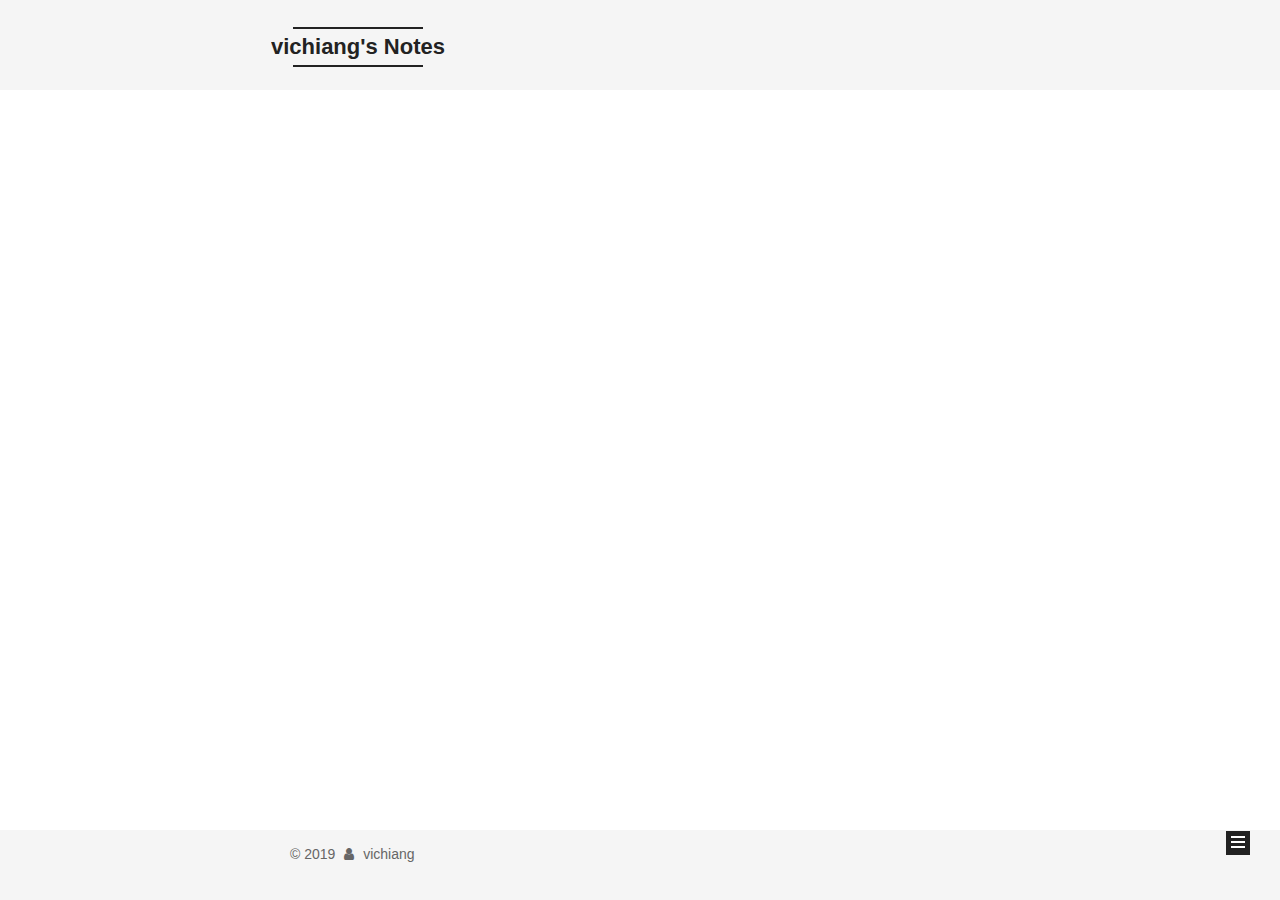
<file: index.html>
<!DOCTYPE html>



  


<html class="theme-next mist use-motion" lang>
<head><meta name="generator" content="Hexo 3.8.0">
  <meta charset="UTF-8">
<meta http-equiv="X-UA-Compatible" content="IE=edge">
<meta name="viewport" content="width=device-width, initial-scale=1, maximum-scale=1">
<meta name="theme-color" content="#222">









<meta http-equiv="Cache-Control" content="no-transform">
<meta http-equiv="Cache-Control" content="no-siteapp">
















  
  
  <link href="/lib/fancybox/source/jquery.fancybox.css?v=2.1.5" rel="stylesheet" type="text/css">







<link href="/lib/font-awesome/css/font-awesome.min.css?v=4.6.2" rel="stylesheet" type="text/css">

<link href="/css/main.css?v=5.1.4" rel="stylesheet" type="text/css">


  <link rel="apple-touch-icon" sizes="180x180" href="/images/apple-touch-icon-next.png?v=5.1.4">


  <link rel="icon" type="image/png" sizes="32x32" href="/images/favicon-32x32-next.png?v=5.1.4">


  <link rel="icon" type="image/png" sizes="16x16" href="/images/favicon-16x16-next.png?v=5.1.4">


  <link rel="mask-icon" href="/images/logo.svg?v=5.1.4" color="#222">





  <meta name="keywords" content="Hexo, NexT">










<meta name="description" content="study,share,grow up.">
<meta property="og:type" content="website">
<meta property="og:title" content="vichiang&#39;s Notes">
<meta property="og:url" content="http://yoursite.com/index.html">
<meta property="og:site_name" content="vichiang&#39;s Notes">
<meta property="og:description" content="study,share,grow up.">
<meta property="og:locale" content="default">
<meta name="twitter:card" content="summary">
<meta name="twitter:title" content="vichiang&#39;s Notes">
<meta name="twitter:description" content="study,share,grow up.">



<script type="text/javascript" id="hexo.configurations">
  var NexT = window.NexT || {};
  var CONFIG = {
    root: '/',
    scheme: 'Mist',
    version: '5.1.4',
    sidebar: {"position":"left","display":"post","offset":12,"b2t":false,"scrollpercent":false,"onmobile":false},
    fancybox: true,
    tabs: true,
    motion: {"enable":true,"async":false,"transition":{"post_block":"fadeIn","post_header":"slideDownIn","post_body":"slideDownIn","coll_header":"slideLeftIn","sidebar":"slideUpIn"}},
    duoshuo: {
      userId: '0',
      author: 'Author'
    },
    algolia: {
      applicationID: '',
      apiKey: '',
      indexName: '',
      hits: {"per_page":10},
      labels: {"input_placeholder":"Search for Posts","hits_empty":"We didn't find any results for the search: ${query}","hits_stats":"${hits} results found in ${time} ms"}
    }
  };
</script>



  <link rel="canonical" href="http://yoursite.com/">





  <title>vichiang's Notes</title>
  








</head>

<body itemscope itemtype="http://schema.org/WebPage" lang="default">

  
  
    
  

  <div class="container sidebar-position-left 
  page-home">
    <div class="headband"></div>

    <header id="header" class="header" itemscope itemtype="http://schema.org/WPHeader">
      <div class="header-inner"><div class="site-brand-wrapper">
  <div class="site-meta ">
    

    <div class="custom-logo-site-title">
      <a href="/" class="brand" rel="start">
        <span class="logo-line-before"><i></i></span>
        <span class="site-title">vichiang's Notes</span>
        <span class="logo-line-after"><i></i></span>
      </a>
    </div>
      
        <p class="site-subtitle"></p>
      
  </div>

  <div class="site-nav-toggle">
    <button>
      <span class="btn-bar"></span>
      <span class="btn-bar"></span>
      <span class="btn-bar"></span>
    </button>
  </div>
</div>

<nav class="site-nav">
  

  
    <ul id="menu" class="menu">
      
        
        <li class="menu-item menu-item-home">
          <a href="/" rel="section">
            
              <i class="menu-item-icon fa fa-fw fa-home"></i> <br>
            
            Home
          </a>
        </li>
      
        
        <li class="menu-item menu-item-about">
          <a href="/about/" rel="section">
            
              <i class="menu-item-icon fa fa-fw fa-user"></i> <br>
            
            About
          </a>
        </li>
      
        
        <li class="menu-item menu-item-tags">
          <a href="/tags/" rel="section">
            
              <i class="menu-item-icon fa fa-fw fa-tags"></i> <br>
            
            Tags
          </a>
        </li>
      
        
        <li class="menu-item menu-item-categories">
          <a href="/categories/" rel="section">
            
              <i class="menu-item-icon fa fa-fw fa-th"></i> <br>
            
            Categories
          </a>
        </li>
      
        
        <li class="menu-item menu-item-archives">
          <a href="/archives/" rel="section">
            
              <i class="menu-item-icon fa fa-fw fa-archive"></i> <br>
            
            Archives
          </a>
        </li>
      

      
    </ul>
  

  
</nav>



 </div>
    </header>

    <main id="main" class="main">
      <div class="main-inner">
        <div class="content-wrap">
          <div id="content" class="content">
            
  <section id="posts" class="posts-expand">
    
      

  

  
  
  

  <article class="post post-type-normal" itemscope itemtype="http://schema.org/Article">
  
  
  
  <div class="post-block">
    <link itemprop="mainEntityOfPage" href="http://yoursite.com/2019/03/24/MyFirstBlog/">

    <span hidden itemprop="author" itemscope itemtype="http://schema.org/Person">
      <meta itemprop="name" content="vichiang">
      <meta itemprop="description" content>
      <meta itemprop="image" content="/images/avatar.gif">
    </span>

    <span hidden itemprop="publisher" itemscope itemtype="http://schema.org/Organization">
      <meta itemprop="name" content="vichiang's Notes">
    </span>

    
      <header class="post-header">

        
        
          <h1 class="post-title" itemprop="name headline">
                
                <a class="post-title-link" href="/2019/03/24/MyFirstBlog/" itemprop="url">hello world</a></h1>
        

        <div class="post-meta">
          <span class="post-time">
            
              <span class="post-meta-item-icon">
                <i class="fa fa-calendar-o"></i>
              </span>
              
                <span class="post-meta-item-text">Posted on</span>
              
              <time title="Post created" itemprop="dateCreated datePublished" datetime="2019-03-24T12:18:23+08:00">
                2019-03-24
              </time>
            

            

            
          </span>

          
            <span class="post-category">
            
              <span class="post-meta-divider">|</span>
            
              <span class="post-meta-item-icon">
                <i class="fa fa-folder-o"></i>
              </span>
              
                <span class="post-meta-item-text">In</span>
              
              
                <span itemprop="about" itemscope itemtype="http://schema.org/Thing">
                  <a href="/categories/test/" itemprop="url" rel="index">
                    <span itemprop="name">test</span>
                  </a>
                </span>

                
                
              
            </span>
          

          
            
          

          
          

          

          

          

        </div>
      </header>
    

    
    
    
    <div class="post-body" itemprop="articleBody">

      
      

      
        
          
            <p>hei guys,<br>this is my first blog ,thank you for visiting!</p>

          
        
      
    </div>
    
    
    

    

    

    

    <footer class="post-footer">
      

      

      

      
      
        <div class="post-eof"></div>
      
    </footer>
  </div>
  
  
  
  </article>


    
  </section>

  


          </div>
          


          

        </div>
        
          
  
  <div class="sidebar-toggle">
    <div class="sidebar-toggle-line-wrap">
      <span class="sidebar-toggle-line sidebar-toggle-line-first"></span>
      <span class="sidebar-toggle-line sidebar-toggle-line-middle"></span>
      <span class="sidebar-toggle-line sidebar-toggle-line-last"></span>
    </div>
  </div>

  <aside id="sidebar" class="sidebar">
    
    <div class="sidebar-inner">

      

      

      <section class="site-overview-wrap sidebar-panel sidebar-panel-active">
        <div class="site-overview">
          <div class="site-author motion-element" itemprop="author" itemscope itemtype="http://schema.org/Person">
            
              <p class="site-author-name" itemprop="name">vichiang</p>
              <p class="site-description motion-element" itemprop="description">study,share,grow up.</p>
          </div>

          <nav class="site-state motion-element">

            
              <div class="site-state-item site-state-posts">
              
                <a href="/archives/">
              
                  <span class="site-state-item-count">1</span>
                  <span class="site-state-item-name">posts</span>
                </a>
              </div>
            

            
              
              
              <div class="site-state-item site-state-categories">
                <a href="/categories/index.html">
                  <span class="site-state-item-count">1</span>
                  <span class="site-state-item-name">categories</span>
                </a>
              </div>
            

            
              
              
              <div class="site-state-item site-state-tags">
                
                  <span class="site-state-item-count">1</span>
                  <span class="site-state-item-name">tags</span>
                
              </div>
            

          </nav>

          

          

          
          

          
          

          

        </div>
      </section>

      

      

    </div>
  </aside>


        
      </div>
    </main>

    <footer id="footer" class="footer">
      <div class="footer-inner">
        <div class="copyright">&copy; <span itemprop="copyrightYear">2019</span>
  <span class="with-love">
    <i class="fa fa-user"></i>
  </span>
  <span class="author" itemprop="copyrightHolder">vichiang</span>

  
</div>









        







        
      </div>
    </footer>

    
      <div class="back-to-top">
        <i class="fa fa-arrow-up"></i>
        
      </div>
    

    

  </div>

  

<script type="text/javascript">
  if (Object.prototype.toString.call(window.Promise) !== '[object Function]') {
    window.Promise = null;
  }
</script>









  












  
  
    <script type="text/javascript" src="/lib/jquery/index.js?v=2.1.3"></script>
  

  
  
    <script type="text/javascript" src="/lib/fastclick/lib/fastclick.min.js?v=1.0.6"></script>
  

  
  
    <script type="text/javascript" src="/lib/jquery_lazyload/jquery.lazyload.js?v=1.9.7"></script>
  

  
  
    <script type="text/javascript" src="/lib/velocity/velocity.min.js?v=1.2.1"></script>
  

  
  
    <script type="text/javascript" src="/lib/velocity/velocity.ui.min.js?v=1.2.1"></script>
  

  
  
    <script type="text/javascript" src="/lib/fancybox/source/jquery.fancybox.pack.js?v=2.1.5"></script>
  


  


  <script type="text/javascript" src="/js/src/utils.js?v=5.1.4"></script>

  <script type="text/javascript" src="/js/src/motion.js?v=5.1.4"></script>



  
  

  

  


  <script type="text/javascript" src="/js/src/bootstrap.js?v=5.1.4"></script>



  


  




	





  





  












  





  

  

  

  
  

  

  

  

</body>
</html>
</file>
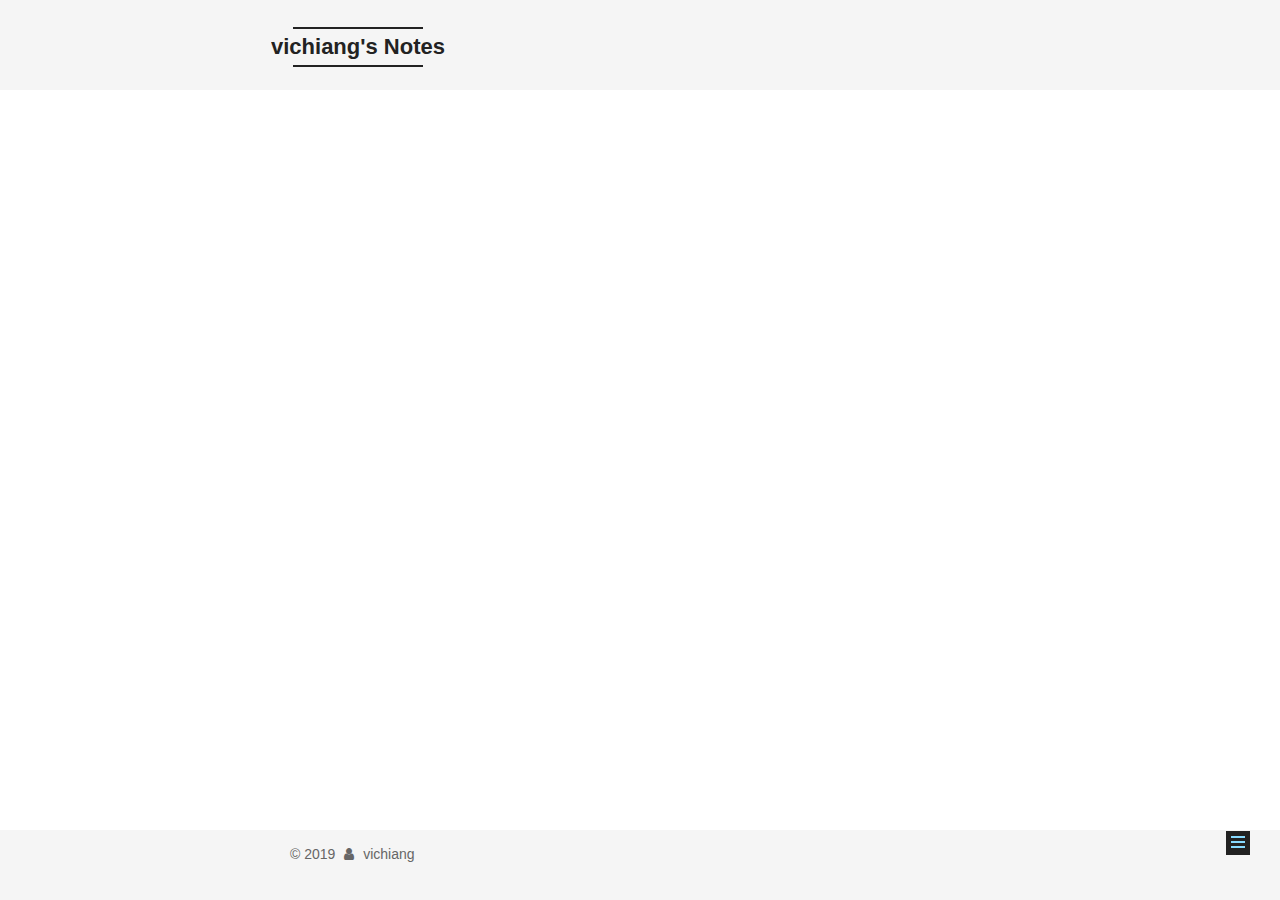
<file: about/index.html>
<!DOCTYPE html>



  


<html class="theme-next mist use-motion" lang>
<head><meta name="generator" content="Hexo 3.8.0">
  <meta charset="UTF-8">
<meta http-equiv="X-UA-Compatible" content="IE=edge">
<meta name="viewport" content="width=device-width, initial-scale=1, maximum-scale=1">
<meta name="theme-color" content="#222">









<meta http-equiv="Cache-Control" content="no-transform">
<meta http-equiv="Cache-Control" content="no-siteapp">
















  
  
  <link href="/lib/fancybox/source/jquery.fancybox.css?v=2.1.5" rel="stylesheet" type="text/css">







<link href="/lib/font-awesome/css/font-awesome.min.css?v=4.6.2" rel="stylesheet" type="text/css">

<link href="/css/main.css?v=5.1.4" rel="stylesheet" type="text/css">


  <link rel="apple-touch-icon" sizes="180x180" href="/images/apple-touch-icon-next.png?v=5.1.4">


  <link rel="icon" type="image/png" sizes="32x32" href="/images/favicon-32x32-next.png?v=5.1.4">


  <link rel="icon" type="image/png" sizes="16x16" href="/images/favicon-16x16-next.png?v=5.1.4">


  <link rel="mask-icon" href="/images/logo.svg?v=5.1.4" color="#222">





  <meta name="keywords" content="Hexo, NexT">










<meta name="description" content="Base: nanjing chinaE-mail: jiangzy666#126.com">
<meta property="og:type" content="website">
<meta property="og:title" content="about me">
<meta property="og:url" content="http://yoursite.com/about/index.html">
<meta property="og:site_name" content="vichiang&#39;s Notes">
<meta property="og:description" content="Base: nanjing chinaE-mail: jiangzy666#126.com">
<meta property="og:locale" content="default">
<meta property="og:updated_time" content="2019-03-24T04:59:48.572Z">
<meta name="twitter:card" content="summary">
<meta name="twitter:title" content="about me">
<meta name="twitter:description" content="Base: nanjing chinaE-mail: jiangzy666#126.com">



<script type="text/javascript" id="hexo.configurations">
  var NexT = window.NexT || {};
  var CONFIG = {
    root: '/',
    scheme: 'Mist',
    version: '5.1.4',
    sidebar: {"position":"left","display":"post","offset":12,"b2t":false,"scrollpercent":false,"onmobile":false},
    fancybox: true,
    tabs: true,
    motion: {"enable":true,"async":false,"transition":{"post_block":"fadeIn","post_header":"slideDownIn","post_body":"slideDownIn","coll_header":"slideLeftIn","sidebar":"slideUpIn"}},
    duoshuo: {
      userId: '0',
      author: 'Author'
    },
    algolia: {
      applicationID: '',
      apiKey: '',
      indexName: '',
      hits: {"per_page":10},
      labels: {"input_placeholder":"Search for Posts","hits_empty":"We didn't find any results for the search: ${query}","hits_stats":"${hits} results found in ${time} ms"}
    }
  };
</script>



  <link rel="canonical" href="http://yoursite.com/about/">





  <title>about me | vichiang's Notes</title>
  








</head>

<body itemscope itemtype="http://schema.org/WebPage" lang="default">

  
  
    
  

  <div class="container sidebar-position-left page-post-detail">
    <div class="headband"></div>

    <header id="header" class="header" itemscope itemtype="http://schema.org/WPHeader">
      <div class="header-inner"><div class="site-brand-wrapper">
  <div class="site-meta ">
    

    <div class="custom-logo-site-title">
      <a href="/" class="brand" rel="start">
        <span class="logo-line-before"><i></i></span>
        <span class="site-title">vichiang's Notes</span>
        <span class="logo-line-after"><i></i></span>
      </a>
    </div>
      
        <p class="site-subtitle"></p>
      
  </div>

  <div class="site-nav-toggle">
    <button>
      <span class="btn-bar"></span>
      <span class="btn-bar"></span>
      <span class="btn-bar"></span>
    </button>
  </div>
</div>

<nav class="site-nav">
  

  
    <ul id="menu" class="menu">
      
        
        <li class="menu-item menu-item-home">
          <a href="/" rel="section">
            
              <i class="menu-item-icon fa fa-fw fa-home"></i> <br>
            
            Home
          </a>
        </li>
      
        
        <li class="menu-item menu-item-about">
          <a href="/about/" rel="section">
            
              <i class="menu-item-icon fa fa-fw fa-user"></i> <br>
            
            About
          </a>
        </li>
      
        
        <li class="menu-item menu-item-tags">
          <a href="/tags/" rel="section">
            
              <i class="menu-item-icon fa fa-fw fa-tags"></i> <br>
            
            Tags
          </a>
        </li>
      
        
        <li class="menu-item menu-item-categories">
          <a href="/categories/" rel="section">
            
              <i class="menu-item-icon fa fa-fw fa-th"></i> <br>
            
            Categories
          </a>
        </li>
      
        
        <li class="menu-item menu-item-archives">
          <a href="/archives/" rel="section">
            
              <i class="menu-item-icon fa fa-fw fa-archive"></i> <br>
            
            Archives
          </a>
        </li>
      

      
    </ul>
  

  
</nav>



 </div>
    </header>

    <main id="main" class="main">
      <div class="main-inner">
        <div class="content-wrap">
          <div id="content" class="content">
            

  <div id="posts" class="posts-expand">
    
    
    
    <div class="post-block page">
      <header class="post-header">

	<h1 class="post-title" itemprop="name headline">about me</h1>



</header>

      
      
      
      <div class="post-body">
        
        
          <p>Base: nanjing china<br>E-mail: jiangzy666#126.com</p>

        
      </div>
      
      
      
    </div>
    
    
    
  </div>


          </div>
          


          

  



        </div>
        
          
  
  <div class="sidebar-toggle">
    <div class="sidebar-toggle-line-wrap">
      <span class="sidebar-toggle-line sidebar-toggle-line-first"></span>
      <span class="sidebar-toggle-line sidebar-toggle-line-middle"></span>
      <span class="sidebar-toggle-line sidebar-toggle-line-last"></span>
    </div>
  </div>

  <aside id="sidebar" class="sidebar">
    
    <div class="sidebar-inner">

      

      

      <section class="site-overview-wrap sidebar-panel sidebar-panel-active">
        <div class="site-overview">
          <div class="site-author motion-element" itemprop="author" itemscope itemtype="http://schema.org/Person">
            
              <p class="site-author-name" itemprop="name">vichiang</p>
              <p class="site-description motion-element" itemprop="description">study,share,grow up.</p>
          </div>

          <nav class="site-state motion-element">

            
              <div class="site-state-item site-state-posts">
              
                <a href="/archives/">
              
                  <span class="site-state-item-count">1</span>
                  <span class="site-state-item-name">posts</span>
                </a>
              </div>
            

            
              
              
              <div class="site-state-item site-state-categories">
                <a href="/categories/index.html">
                  <span class="site-state-item-count">1</span>
                  <span class="site-state-item-name">categories</span>
                </a>
              </div>
            

            
              
              
              <div class="site-state-item site-state-tags">
                
                  <span class="site-state-item-count">1</span>
                  <span class="site-state-item-name">tags</span>
                
              </div>
            

          </nav>

          

          

          
          

          
          

          

        </div>
      </section>

      

      

    </div>
  </aside>


        
      </div>
    </main>

    <footer id="footer" class="footer">
      <div class="footer-inner">
        <div class="copyright">&copy; <span itemprop="copyrightYear">2019</span>
  <span class="with-love">
    <i class="fa fa-user"></i>
  </span>
  <span class="author" itemprop="copyrightHolder">vichiang</span>

  
</div>









        







        
      </div>
    </footer>

    
      <div class="back-to-top">
        <i class="fa fa-arrow-up"></i>
        
      </div>
    

    

  </div>

  

<script type="text/javascript">
  if (Object.prototype.toString.call(window.Promise) !== '[object Function]') {
    window.Promise = null;
  }
</script>









  












  
  
    <script type="text/javascript" src="/lib/jquery/index.js?v=2.1.3"></script>
  

  
  
    <script type="text/javascript" src="/lib/fastclick/lib/fastclick.min.js?v=1.0.6"></script>
  

  
  
    <script type="text/javascript" src="/lib/jquery_lazyload/jquery.lazyload.js?v=1.9.7"></script>
  

  
  
    <script type="text/javascript" src="/lib/velocity/velocity.min.js?v=1.2.1"></script>
  

  
  
    <script type="text/javascript" src="/lib/velocity/velocity.ui.min.js?v=1.2.1"></script>
  

  
  
    <script type="text/javascript" src="/lib/fancybox/source/jquery.fancybox.pack.js?v=2.1.5"></script>
  


  


  <script type="text/javascript" src="/js/src/utils.js?v=5.1.4"></script>

  <script type="text/javascript" src="/js/src/motion.js?v=5.1.4"></script>



  
  

  
  <script type="text/javascript" src="/js/src/scrollspy.js?v=5.1.4"></script>
<script type="text/javascript" src="/js/src/post-details.js?v=5.1.4"></script>



  


  <script type="text/javascript" src="/js/src/bootstrap.js?v=5.1.4"></script>



  


  




	





  





  












  





  

  

  

  
  

  

  

  

</body>
</html>
</file>
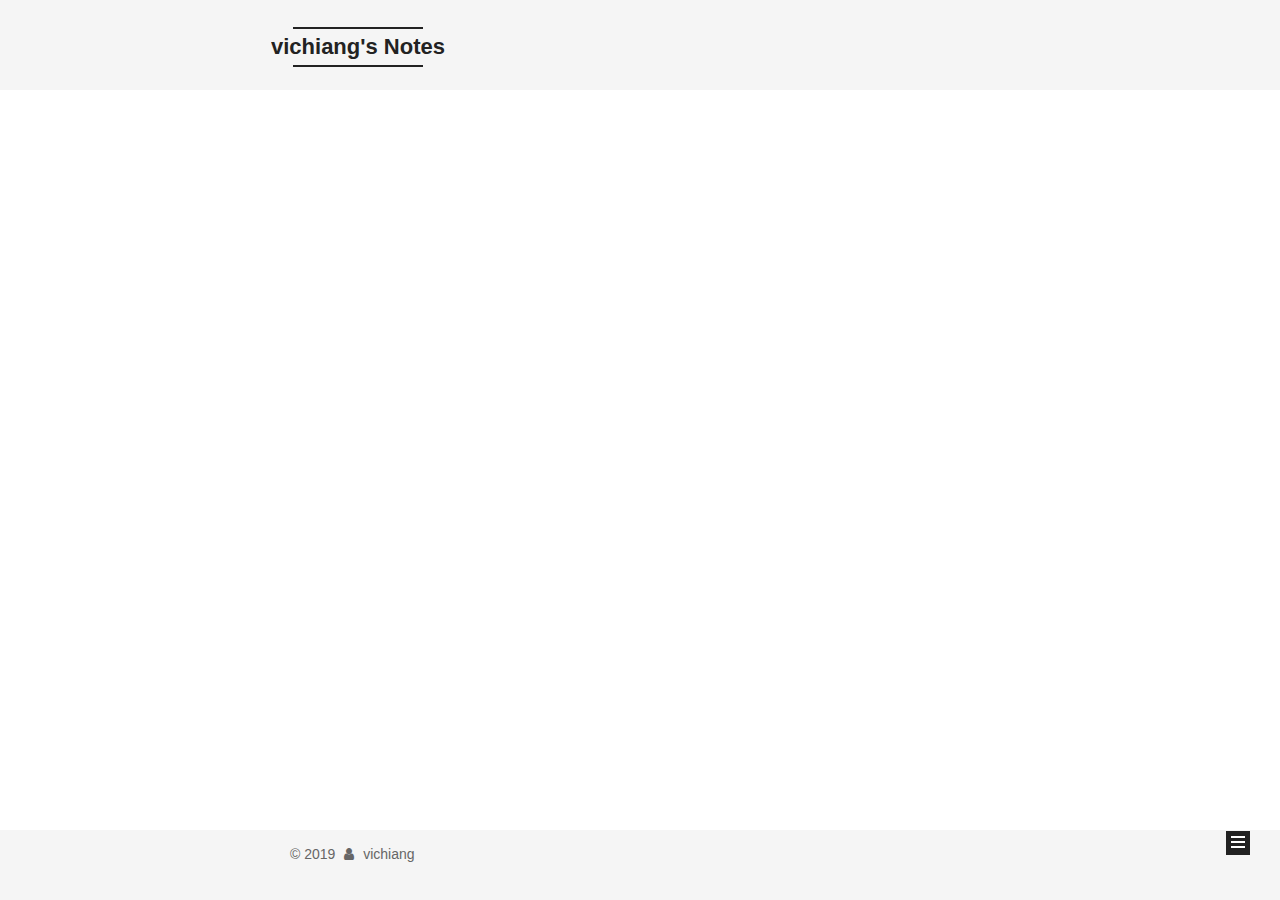
<file: archives/index.html>
<!DOCTYPE html>



  


<html class="theme-next mist use-motion" lang>
<head><meta name="generator" content="Hexo 3.8.0">
  <meta charset="UTF-8">
<meta http-equiv="X-UA-Compatible" content="IE=edge">
<meta name="viewport" content="width=device-width, initial-scale=1, maximum-scale=1">
<meta name="theme-color" content="#222">









<meta http-equiv="Cache-Control" content="no-transform">
<meta http-equiv="Cache-Control" content="no-siteapp">
















  
  
  <link href="/lib/fancybox/source/jquery.fancybox.css?v=2.1.5" rel="stylesheet" type="text/css">







<link href="/lib/font-awesome/css/font-awesome.min.css?v=4.6.2" rel="stylesheet" type="text/css">

<link href="/css/main.css?v=5.1.4" rel="stylesheet" type="text/css">


  <link rel="apple-touch-icon" sizes="180x180" href="/images/apple-touch-icon-next.png?v=5.1.4">


  <link rel="icon" type="image/png" sizes="32x32" href="/images/favicon-32x32-next.png?v=5.1.4">


  <link rel="icon" type="image/png" sizes="16x16" href="/images/favicon-16x16-next.png?v=5.1.4">


  <link rel="mask-icon" href="/images/logo.svg?v=5.1.4" color="#222">





  <meta name="keywords" content="Hexo, NexT">










<meta name="description" content="study,share,grow up.">
<meta property="og:type" content="website">
<meta property="og:title" content="vichiang&#39;s Notes">
<meta property="og:url" content="http://yoursite.com/archives/index.html">
<meta property="og:site_name" content="vichiang&#39;s Notes">
<meta property="og:description" content="study,share,grow up.">
<meta property="og:locale" content="default">
<meta name="twitter:card" content="summary">
<meta name="twitter:title" content="vichiang&#39;s Notes">
<meta name="twitter:description" content="study,share,grow up.">



<script type="text/javascript" id="hexo.configurations">
  var NexT = window.NexT || {};
  var CONFIG = {
    root: '/',
    scheme: 'Mist',
    version: '5.1.4',
    sidebar: {"position":"left","display":"post","offset":12,"b2t":false,"scrollpercent":false,"onmobile":false},
    fancybox: true,
    tabs: true,
    motion: {"enable":true,"async":false,"transition":{"post_block":"fadeIn","post_header":"slideDownIn","post_body":"slideDownIn","coll_header":"slideLeftIn","sidebar":"slideUpIn"}},
    duoshuo: {
      userId: '0',
      author: 'Author'
    },
    algolia: {
      applicationID: '',
      apiKey: '',
      indexName: '',
      hits: {"per_page":10},
      labels: {"input_placeholder":"Search for Posts","hits_empty":"We didn't find any results for the search: ${query}","hits_stats":"${hits} results found in ${time} ms"}
    }
  };
</script>



  <link rel="canonical" href="http://yoursite.com/archives/">





  <title>Archive | vichiang's Notes</title>
  








</head>

<body itemscope itemtype="http://schema.org/WebPage" lang="default">

  
  
    
  

  <div class="container sidebar-position-left page-archive">
    <div class="headband"></div>

    <header id="header" class="header" itemscope itemtype="http://schema.org/WPHeader">
      <div class="header-inner"><div class="site-brand-wrapper">
  <div class="site-meta ">
    

    <div class="custom-logo-site-title">
      <a href="/" class="brand" rel="start">
        <span class="logo-line-before"><i></i></span>
        <span class="site-title">vichiang's Notes</span>
        <span class="logo-line-after"><i></i></span>
      </a>
    </div>
      
        <p class="site-subtitle"></p>
      
  </div>

  <div class="site-nav-toggle">
    <button>
      <span class="btn-bar"></span>
      <span class="btn-bar"></span>
      <span class="btn-bar"></span>
    </button>
  </div>
</div>

<nav class="site-nav">
  

  
    <ul id="menu" class="menu">
      
        
        <li class="menu-item menu-item-home">
          <a href="/" rel="section">
            
              <i class="menu-item-icon fa fa-fw fa-home"></i> <br>
            
            Home
          </a>
        </li>
      
        
        <li class="menu-item menu-item-about">
          <a href="/about/" rel="section">
            
              <i class="menu-item-icon fa fa-fw fa-user"></i> <br>
            
            About
          </a>
        </li>
      
        
        <li class="menu-item menu-item-tags">
          <a href="/tags/" rel="section">
            
              <i class="menu-item-icon fa fa-fw fa-tags"></i> <br>
            
            Tags
          </a>
        </li>
      
        
        <li class="menu-item menu-item-categories">
          <a href="/categories/" rel="section">
            
              <i class="menu-item-icon fa fa-fw fa-th"></i> <br>
            
            Categories
          </a>
        </li>
      
        
        <li class="menu-item menu-item-archives">
          <a href="/archives/" rel="section">
            
              <i class="menu-item-icon fa fa-fw fa-archive"></i> <br>
            
            Archives
          </a>
        </li>
      

      
    </ul>
  

  
</nav>



 </div>
    </header>

    <main id="main" class="main">
      <div class="main-inner">
        <div class="content-wrap">
          <div id="content" class="content">
            

  
  
  
  <div class="post-block archive">
    <div id="posts" class="posts-collapse">
      <span class="archive-move-on"></span>

      <span class="archive-page-counter">
        
        
        
          
        
        Um..! 1 post. Keep on posting.
      </span>

      

        
        
        

        
          
          <div class="collection-title">
            <h1 class="archive-year" id="archive-year-2019">2019</h1>
          </div>
        
        

        

  <article class="post post-type-normal" itemscope itemtype="http://schema.org/Article">
    <header class="post-header">

      <h2 class="post-title">
        
            <a class="post-title-link" href="/2019/03/24/MyFirstBlog/" itemprop="url">
              
                <span itemprop="name">hello world</span>
              
            </a>
        
      </h2>

      <div class="post-meta">
        <time class="post-time" itemprop="dateCreated" datetime="2019-03-24T12:18:23+08:00" content="2019-03-24">
          03-24
        </time>
      </div>

    </header>
  </article>



      

    </div>
  </div>
  
  
  

  



          </div>
          


          

        </div>
        
          
  
  <div class="sidebar-toggle">
    <div class="sidebar-toggle-line-wrap">
      <span class="sidebar-toggle-line sidebar-toggle-line-first"></span>
      <span class="sidebar-toggle-line sidebar-toggle-line-middle"></span>
      <span class="sidebar-toggle-line sidebar-toggle-line-last"></span>
    </div>
  </div>

  <aside id="sidebar" class="sidebar">
    
    <div class="sidebar-inner">

      

      

      <section class="site-overview-wrap sidebar-panel sidebar-panel-active">
        <div class="site-overview">
          <div class="site-author motion-element" itemprop="author" itemscope itemtype="http://schema.org/Person">
            
              <p class="site-author-name" itemprop="name">vichiang</p>
              <p class="site-description motion-element" itemprop="description">study,share,grow up.</p>
          </div>

          <nav class="site-state motion-element">

            
              <div class="site-state-item site-state-posts">
              
                <a href="/archives/">
              
                  <span class="site-state-item-count">1</span>
                  <span class="site-state-item-name">posts</span>
                </a>
              </div>
            

            
              
              
              <div class="site-state-item site-state-categories">
                <a href="/categories/index.html">
                  <span class="site-state-item-count">1</span>
                  <span class="site-state-item-name">categories</span>
                </a>
              </div>
            

            
              
              
              <div class="site-state-item site-state-tags">
                
                  <span class="site-state-item-count">1</span>
                  <span class="site-state-item-name">tags</span>
                
              </div>
            

          </nav>

          

          

          
          

          
          

          

        </div>
      </section>

      

      

    </div>
  </aside>


        
      </div>
    </main>

    <footer id="footer" class="footer">
      <div class="footer-inner">
        <div class="copyright">&copy; <span itemprop="copyrightYear">2019</span>
  <span class="with-love">
    <i class="fa fa-user"></i>
  </span>
  <span class="author" itemprop="copyrightHolder">vichiang</span>

  
</div>









        







        
      </div>
    </footer>

    
      <div class="back-to-top">
        <i class="fa fa-arrow-up"></i>
        
      </div>
    

    

  </div>

  

<script type="text/javascript">
  if (Object.prototype.toString.call(window.Promise) !== '[object Function]') {
    window.Promise = null;
  }
</script>









  












  
  
    <script type="text/javascript" src="/lib/jquery/index.js?v=2.1.3"></script>
  

  
  
    <script type="text/javascript" src="/lib/fastclick/lib/fastclick.min.js?v=1.0.6"></script>
  

  
  
    <script type="text/javascript" src="/lib/jquery_lazyload/jquery.lazyload.js?v=1.9.7"></script>
  

  
  
    <script type="text/javascript" src="/lib/velocity/velocity.min.js?v=1.2.1"></script>
  

  
  
    <script type="text/javascript" src="/lib/velocity/velocity.ui.min.js?v=1.2.1"></script>
  

  
  
    <script type="text/javascript" src="/lib/fancybox/source/jquery.fancybox.pack.js?v=2.1.5"></script>
  


  


  <script type="text/javascript" src="/js/src/utils.js?v=5.1.4"></script>

  <script type="text/javascript" src="/js/src/motion.js?v=5.1.4"></script>



  
  

  

  


  <script type="text/javascript" src="/js/src/bootstrap.js?v=5.1.4"></script>



  


  




	





  





  












  





  

  

  

  
  

  

  

  

</body>
</html>
</file>
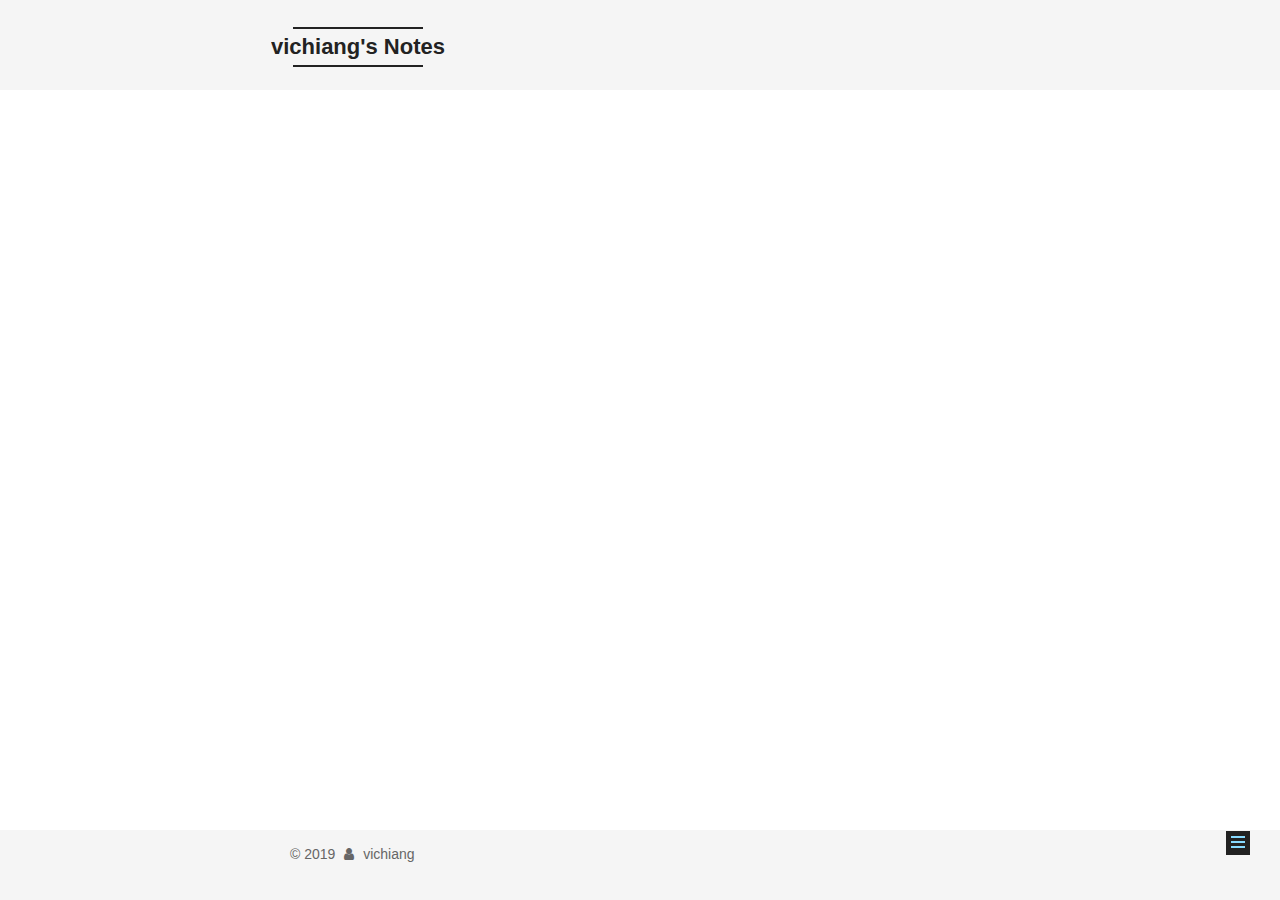
<file: categories/index.html>
<!DOCTYPE html>



  


<html class="theme-next mist use-motion" lang>
<head><meta name="generator" content="Hexo 3.8.0">
  <meta charset="UTF-8">
<meta http-equiv="X-UA-Compatible" content="IE=edge">
<meta name="viewport" content="width=device-width, initial-scale=1, maximum-scale=1">
<meta name="theme-color" content="#222">









<meta http-equiv="Cache-Control" content="no-transform">
<meta http-equiv="Cache-Control" content="no-siteapp">
















  
  
  <link href="/lib/fancybox/source/jquery.fancybox.css?v=2.1.5" rel="stylesheet" type="text/css">







<link href="/lib/font-awesome/css/font-awesome.min.css?v=4.6.2" rel="stylesheet" type="text/css">

<link href="/css/main.css?v=5.1.4" rel="stylesheet" type="text/css">


  <link rel="apple-touch-icon" sizes="180x180" href="/images/apple-touch-icon-next.png?v=5.1.4">


  <link rel="icon" type="image/png" sizes="32x32" href="/images/favicon-32x32-next.png?v=5.1.4">


  <link rel="icon" type="image/png" sizes="16x16" href="/images/favicon-16x16-next.png?v=5.1.4">


  <link rel="mask-icon" href="/images/logo.svg?v=5.1.4" color="#222">





  <meta name="keywords" content="Hexo, NexT">










<meta name="description" content="study,share,grow up.">
<meta property="og:type" content="website">
<meta property="og:title" content="categories">
<meta property="og:url" content="http://yoursite.com/categories/index.html">
<meta property="og:site_name" content="vichiang&#39;s Notes">
<meta property="og:description" content="study,share,grow up.">
<meta property="og:locale" content="default">
<meta property="og:updated_time" content="2019-03-24T05:20:08.583Z">
<meta name="twitter:card" content="summary">
<meta name="twitter:title" content="categories">
<meta name="twitter:description" content="study,share,grow up.">



<script type="text/javascript" id="hexo.configurations">
  var NexT = window.NexT || {};
  var CONFIG = {
    root: '/',
    scheme: 'Mist',
    version: '5.1.4',
    sidebar: {"position":"left","display":"post","offset":12,"b2t":false,"scrollpercent":false,"onmobile":false},
    fancybox: true,
    tabs: true,
    motion: {"enable":true,"async":false,"transition":{"post_block":"fadeIn","post_header":"slideDownIn","post_body":"slideDownIn","coll_header":"slideLeftIn","sidebar":"slideUpIn"}},
    duoshuo: {
      userId: '0',
      author: 'Author'
    },
    algolia: {
      applicationID: '',
      apiKey: '',
      indexName: '',
      hits: {"per_page":10},
      labels: {"input_placeholder":"Search for Posts","hits_empty":"We didn't find any results for the search: ${query}","hits_stats":"${hits} results found in ${time} ms"}
    }
  };
</script>



  <link rel="canonical" href="http://yoursite.com/categories/">





  <title>categories | vichiang's Notes</title>
  








</head>

<body itemscope itemtype="http://schema.org/WebPage" lang="default">

  
  
    
  

  <div class="container sidebar-position-left page-post-detail">
    <div class="headband"></div>

    <header id="header" class="header" itemscope itemtype="http://schema.org/WPHeader">
      <div class="header-inner"><div class="site-brand-wrapper">
  <div class="site-meta ">
    

    <div class="custom-logo-site-title">
      <a href="/" class="brand" rel="start">
        <span class="logo-line-before"><i></i></span>
        <span class="site-title">vichiang's Notes</span>
        <span class="logo-line-after"><i></i></span>
      </a>
    </div>
      
        <p class="site-subtitle"></p>
      
  </div>

  <div class="site-nav-toggle">
    <button>
      <span class="btn-bar"></span>
      <span class="btn-bar"></span>
      <span class="btn-bar"></span>
    </button>
  </div>
</div>

<nav class="site-nav">
  

  
    <ul id="menu" class="menu">
      
        
        <li class="menu-item menu-item-home">
          <a href="/" rel="section">
            
              <i class="menu-item-icon fa fa-fw fa-home"></i> <br>
            
            Home
          </a>
        </li>
      
        
        <li class="menu-item menu-item-about">
          <a href="/about/" rel="section">
            
              <i class="menu-item-icon fa fa-fw fa-user"></i> <br>
            
            About
          </a>
        </li>
      
        
        <li class="menu-item menu-item-tags">
          <a href="/tags/" rel="section">
            
              <i class="menu-item-icon fa fa-fw fa-tags"></i> <br>
            
            Tags
          </a>
        </li>
      
        
        <li class="menu-item menu-item-categories">
          <a href="/categories/" rel="section">
            
              <i class="menu-item-icon fa fa-fw fa-th"></i> <br>
            
            Categories
          </a>
        </li>
      
        
        <li class="menu-item menu-item-archives">
          <a href="/archives/" rel="section">
            
              <i class="menu-item-icon fa fa-fw fa-archive"></i> <br>
            
            Archives
          </a>
        </li>
      

      
    </ul>
  

  
</nav>



 </div>
    </header>

    <main id="main" class="main">
      <div class="main-inner">
        <div class="content-wrap">
          <div id="content" class="content">
            

  <div id="posts" class="posts-expand">
    
    
    
    <div class="post-block page">
      <header class="post-header">

	<h1 class="post-title" itemprop="name headline">categories</h1>



</header>

      
      
      
      <div class="post-body">
        
        
          <div class="category-all-page">
            <div class="category-all-title">
                1 category in total
            </div>
            <div class="category-all">
              <ul class="category-list"><li class="category-list-item"><a class="category-list-link" href="/categories/test/">test</a><span class="category-list-count">1</span></li></ul>
            </div>
          </div>
        
      </div>
      
      
      
    </div>
    
    
    
  </div>


          </div>
          


          

  



        </div>
        
          
  
  <div class="sidebar-toggle">
    <div class="sidebar-toggle-line-wrap">
      <span class="sidebar-toggle-line sidebar-toggle-line-first"></span>
      <span class="sidebar-toggle-line sidebar-toggle-line-middle"></span>
      <span class="sidebar-toggle-line sidebar-toggle-line-last"></span>
    </div>
  </div>

  <aside id="sidebar" class="sidebar">
    
    <div class="sidebar-inner">

      

      

      <section class="site-overview-wrap sidebar-panel sidebar-panel-active">
        <div class="site-overview">
          <div class="site-author motion-element" itemprop="author" itemscope itemtype="http://schema.org/Person">
            
              <p class="site-author-name" itemprop="name">vichiang</p>
              <p class="site-description motion-element" itemprop="description">study,share,grow up.</p>
          </div>

          <nav class="site-state motion-element">

            
              <div class="site-state-item site-state-posts">
              
                <a href="/archives/">
              
                  <span class="site-state-item-count">1</span>
                  <span class="site-state-item-name">posts</span>
                </a>
              </div>
            

            
              
              
              <div class="site-state-item site-state-categories">
                <a href="/categories/index.html">
                  <span class="site-state-item-count">1</span>
                  <span class="site-state-item-name">categories</span>
                </a>
              </div>
            

            
              
              
              <div class="site-state-item site-state-tags">
                
                  <span class="site-state-item-count">1</span>
                  <span class="site-state-item-name">tags</span>
                
              </div>
            

          </nav>

          

          

          
          

          
          

          

        </div>
      </section>

      

      

    </div>
  </aside>


        
      </div>
    </main>

    <footer id="footer" class="footer">
      <div class="footer-inner">
        <div class="copyright">&copy; <span itemprop="copyrightYear">2019</span>
  <span class="with-love">
    <i class="fa fa-user"></i>
  </span>
  <span class="author" itemprop="copyrightHolder">vichiang</span>

  
</div>









        







        
      </div>
    </footer>

    
      <div class="back-to-top">
        <i class="fa fa-arrow-up"></i>
        
      </div>
    

    

  </div>

  

<script type="text/javascript">
  if (Object.prototype.toString.call(window.Promise) !== '[object Function]') {
    window.Promise = null;
  }
</script>









  












  
  
    <script type="text/javascript" src="/lib/jquery/index.js?v=2.1.3"></script>
  

  
  
    <script type="text/javascript" src="/lib/fastclick/lib/fastclick.min.js?v=1.0.6"></script>
  

  
  
    <script type="text/javascript" src="/lib/jquery_lazyload/jquery.lazyload.js?v=1.9.7"></script>
  

  
  
    <script type="text/javascript" src="/lib/velocity/velocity.min.js?v=1.2.1"></script>
  

  
  
    <script type="text/javascript" src="/lib/velocity/velocity.ui.min.js?v=1.2.1"></script>
  

  
  
    <script type="text/javascript" src="/lib/fancybox/source/jquery.fancybox.pack.js?v=2.1.5"></script>
  


  


  <script type="text/javascript" src="/js/src/utils.js?v=5.1.4"></script>

  <script type="text/javascript" src="/js/src/motion.js?v=5.1.4"></script>



  
  

  
  <script type="text/javascript" src="/js/src/scrollspy.js?v=5.1.4"></script>
<script type="text/javascript" src="/js/src/post-details.js?v=5.1.4"></script>



  


  <script type="text/javascript" src="/js/src/bootstrap.js?v=5.1.4"></script>



  


  




	





  





  












  





  

  

  

  
  

  

  

  

</body>
</html>
</file>
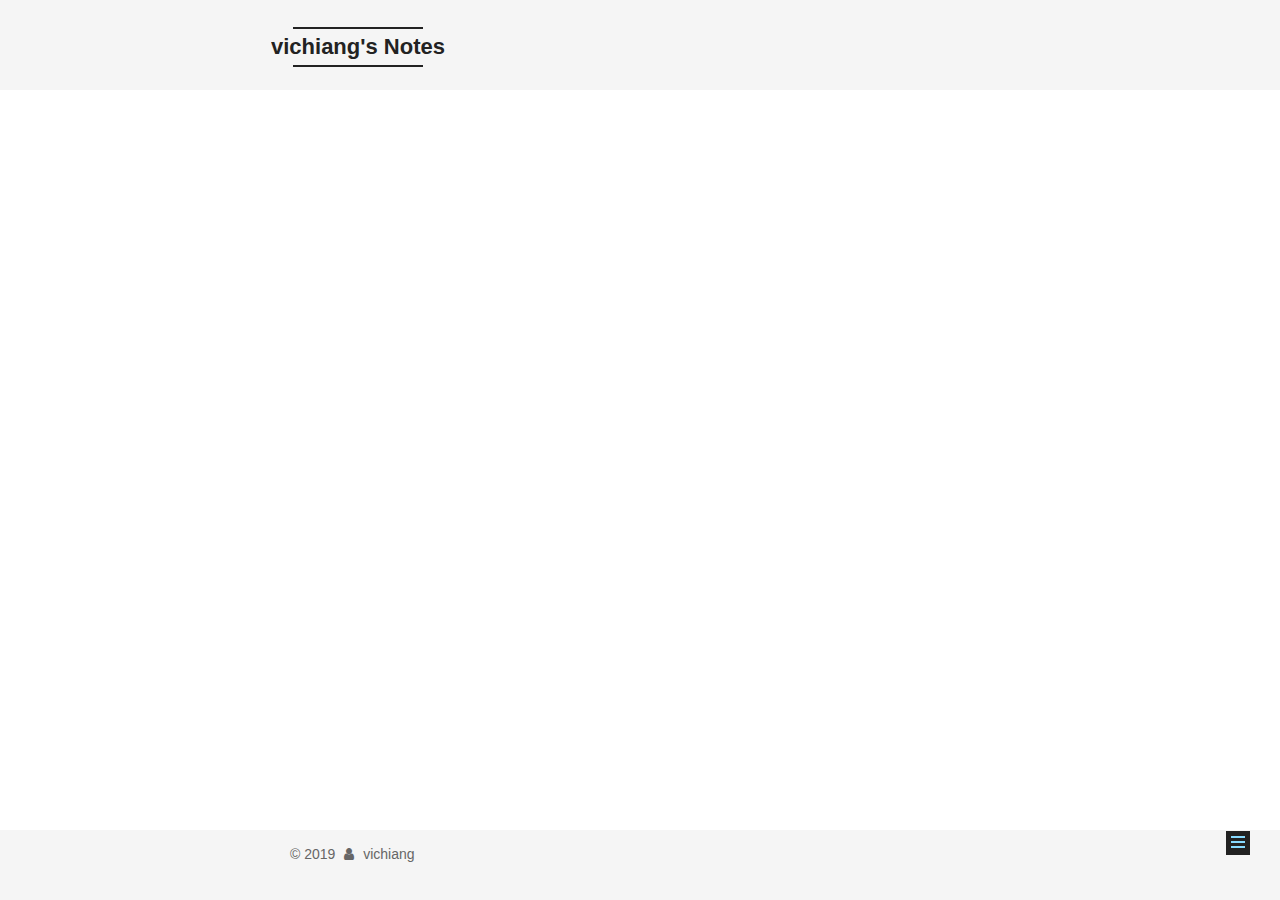
<file: tags/index.html>
<!DOCTYPE html>



  


<html class="theme-next mist use-motion" lang>
<head><meta name="generator" content="Hexo 3.8.0">
  <meta charset="UTF-8">
<meta http-equiv="X-UA-Compatible" content="IE=edge">
<meta name="viewport" content="width=device-width, initial-scale=1, maximum-scale=1">
<meta name="theme-color" content="#222">









<meta http-equiv="Cache-Control" content="no-transform">
<meta http-equiv="Cache-Control" content="no-siteapp">
















  
  
  <link href="/lib/fancybox/source/jquery.fancybox.css?v=2.1.5" rel="stylesheet" type="text/css">







<link href="/lib/font-awesome/css/font-awesome.min.css?v=4.6.2" rel="stylesheet" type="text/css">

<link href="/css/main.css?v=5.1.4" rel="stylesheet" type="text/css">


  <link rel="apple-touch-icon" sizes="180x180" href="/images/apple-touch-icon-next.png?v=5.1.4">


  <link rel="icon" type="image/png" sizes="32x32" href="/images/favicon-32x32-next.png?v=5.1.4">


  <link rel="icon" type="image/png" sizes="16x16" href="/images/favicon-16x16-next.png?v=5.1.4">


  <link rel="mask-icon" href="/images/logo.svg?v=5.1.4" color="#222">





  <meta name="keywords" content="Hexo, NexT">










<meta name="description" content="study,share,grow up.">
<meta property="og:type" content="website">
<meta property="og:title" content="tags">
<meta property="og:url" content="http://yoursite.com/tags/index.html">
<meta property="og:site_name" content="vichiang&#39;s Notes">
<meta property="og:description" content="study,share,grow up.">
<meta property="og:locale" content="default">
<meta property="og:updated_time" content="2019-03-24T05:20:13.790Z">
<meta name="twitter:card" content="summary">
<meta name="twitter:title" content="tags">
<meta name="twitter:description" content="study,share,grow up.">



<script type="text/javascript" id="hexo.configurations">
  var NexT = window.NexT || {};
  var CONFIG = {
    root: '/',
    scheme: 'Mist',
    version: '5.1.4',
    sidebar: {"position":"left","display":"post","offset":12,"b2t":false,"scrollpercent":false,"onmobile":false},
    fancybox: true,
    tabs: true,
    motion: {"enable":true,"async":false,"transition":{"post_block":"fadeIn","post_header":"slideDownIn","post_body":"slideDownIn","coll_header":"slideLeftIn","sidebar":"slideUpIn"}},
    duoshuo: {
      userId: '0',
      author: 'Author'
    },
    algolia: {
      applicationID: '',
      apiKey: '',
      indexName: '',
      hits: {"per_page":10},
      labels: {"input_placeholder":"Search for Posts","hits_empty":"We didn't find any results for the search: ${query}","hits_stats":"${hits} results found in ${time} ms"}
    }
  };
</script>



  <link rel="canonical" href="http://yoursite.com/tags/">





  <title>tags | vichiang's Notes</title>
  








</head>

<body itemscope itemtype="http://schema.org/WebPage" lang="default">

  
  
    
  

  <div class="container sidebar-position-left page-post-detail">
    <div class="headband"></div>

    <header id="header" class="header" itemscope itemtype="http://schema.org/WPHeader">
      <div class="header-inner"><div class="site-brand-wrapper">
  <div class="site-meta ">
    

    <div class="custom-logo-site-title">
      <a href="/" class="brand" rel="start">
        <span class="logo-line-before"><i></i></span>
        <span class="site-title">vichiang's Notes</span>
        <span class="logo-line-after"><i></i></span>
      </a>
    </div>
      
        <p class="site-subtitle"></p>
      
  </div>

  <div class="site-nav-toggle">
    <button>
      <span class="btn-bar"></span>
      <span class="btn-bar"></span>
      <span class="btn-bar"></span>
    </button>
  </div>
</div>

<nav class="site-nav">
  

  
    <ul id="menu" class="menu">
      
        
        <li class="menu-item menu-item-home">
          <a href="/" rel="section">
            
              <i class="menu-item-icon fa fa-fw fa-home"></i> <br>
            
            Home
          </a>
        </li>
      
        
        <li class="menu-item menu-item-about">
          <a href="/about/" rel="section">
            
              <i class="menu-item-icon fa fa-fw fa-user"></i> <br>
            
            About
          </a>
        </li>
      
        
        <li class="menu-item menu-item-tags">
          <a href="/tags/" rel="section">
            
              <i class="menu-item-icon fa fa-fw fa-tags"></i> <br>
            
            Tags
          </a>
        </li>
      
        
        <li class="menu-item menu-item-categories">
          <a href="/categories/" rel="section">
            
              <i class="menu-item-icon fa fa-fw fa-th"></i> <br>
            
            Categories
          </a>
        </li>
      
        
        <li class="menu-item menu-item-archives">
          <a href="/archives/" rel="section">
            
              <i class="menu-item-icon fa fa-fw fa-archive"></i> <br>
            
            Archives
          </a>
        </li>
      

      
    </ul>
  

  
</nav>



 </div>
    </header>

    <main id="main" class="main">
      <div class="main-inner">
        <div class="content-wrap">
          <div id="content" class="content">
            

  <div id="posts" class="posts-expand">
    
    
    
    <div class="post-block page">
      <header class="post-header">

	<h1 class="post-title" itemprop="name headline">tags</h1>



</header>

      
      
      
      <div class="post-body">
        
        
          <div class="category-all-page">
            <div class="category-all-title">
                1 category in total
            </div>
            <div class="category-all">
              <ul class="category-list"><li class="category-list-item"><a class="category-list-link" href="/categories/test/">test</a><span class="category-list-count">1</span></li></ul>
            </div>
          </div>
        
      </div>
      
      
      
    </div>
    
    
    
  </div>


          </div>
          


          

  



        </div>
        
          
  
  <div class="sidebar-toggle">
    <div class="sidebar-toggle-line-wrap">
      <span class="sidebar-toggle-line sidebar-toggle-line-first"></span>
      <span class="sidebar-toggle-line sidebar-toggle-line-middle"></span>
      <span class="sidebar-toggle-line sidebar-toggle-line-last"></span>
    </div>
  </div>

  <aside id="sidebar" class="sidebar">
    
    <div class="sidebar-inner">

      

      

      <section class="site-overview-wrap sidebar-panel sidebar-panel-active">
        <div class="site-overview">
          <div class="site-author motion-element" itemprop="author" itemscope itemtype="http://schema.org/Person">
            
              <p class="site-author-name" itemprop="name">vichiang</p>
              <p class="site-description motion-element" itemprop="description">study,share,grow up.</p>
          </div>

          <nav class="site-state motion-element">

            
              <div class="site-state-item site-state-posts">
              
                <a href="/archives/">
              
                  <span class="site-state-item-count">1</span>
                  <span class="site-state-item-name">posts</span>
                </a>
              </div>
            

            
              
              
              <div class="site-state-item site-state-categories">
                <a href="/categories/index.html">
                  <span class="site-state-item-count">1</span>
                  <span class="site-state-item-name">categories</span>
                </a>
              </div>
            

            
              
              
              <div class="site-state-item site-state-tags">
                
                  <span class="site-state-item-count">1</span>
                  <span class="site-state-item-name">tags</span>
                
              </div>
            

          </nav>

          

          

          
          

          
          

          

        </div>
      </section>

      

      

    </div>
  </aside>


        
      </div>
    </main>

    <footer id="footer" class="footer">
      <div class="footer-inner">
        <div class="copyright">&copy; <span itemprop="copyrightYear">2019</span>
  <span class="with-love">
    <i class="fa fa-user"></i>
  </span>
  <span class="author" itemprop="copyrightHolder">vichiang</span>

  
</div>









        







        
      </div>
    </footer>

    
      <div class="back-to-top">
        <i class="fa fa-arrow-up"></i>
        
      </div>
    

    

  </div>

  

<script type="text/javascript">
  if (Object.prototype.toString.call(window.Promise) !== '[object Function]') {
    window.Promise = null;
  }
</script>









  












  
  
    <script type="text/javascript" src="/lib/jquery/index.js?v=2.1.3"></script>
  

  
  
    <script type="text/javascript" src="/lib/fastclick/lib/fastclick.min.js?v=1.0.6"></script>
  

  
  
    <script type="text/javascript" src="/lib/jquery_lazyload/jquery.lazyload.js?v=1.9.7"></script>
  

  
  
    <script type="text/javascript" src="/lib/velocity/velocity.min.js?v=1.2.1"></script>
  

  
  
    <script type="text/javascript" src="/lib/velocity/velocity.ui.min.js?v=1.2.1"></script>
  

  
  
    <script type="text/javascript" src="/lib/fancybox/source/jquery.fancybox.pack.js?v=2.1.5"></script>
  


  


  <script type="text/javascript" src="/js/src/utils.js?v=5.1.4"></script>

  <script type="text/javascript" src="/js/src/motion.js?v=5.1.4"></script>



  
  

  
  <script type="text/javascript" src="/js/src/scrollspy.js?v=5.1.4"></script>
<script type="text/javascript" src="/js/src/post-details.js?v=5.1.4"></script>



  


  <script type="text/javascript" src="/js/src/bootstrap.js?v=5.1.4"></script>



  


  




	





  





  












  





  

  

  

  
  

  

  

  

</body>
</html>
</file>
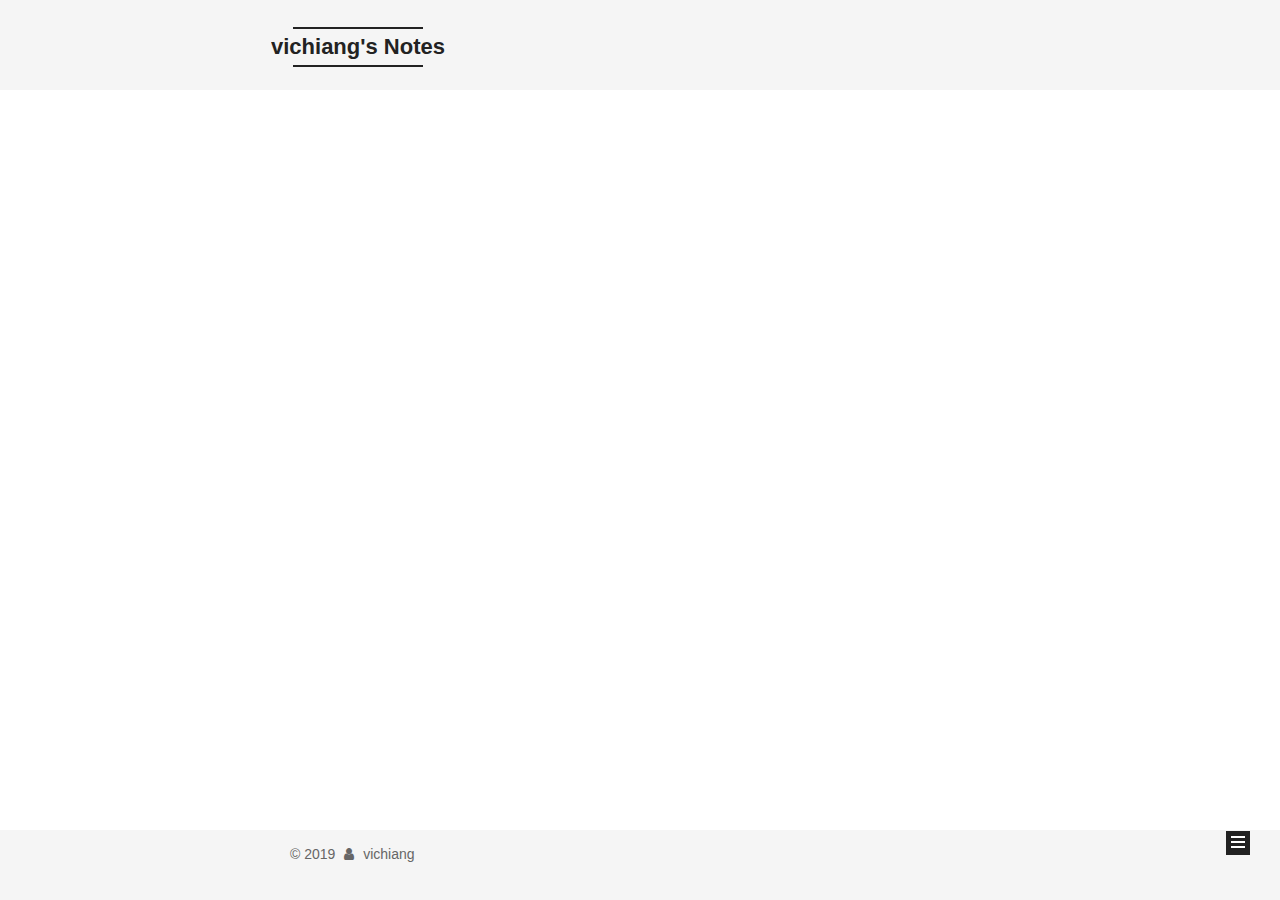
<file: archives/2019/index.html>
<!DOCTYPE html>



  


<html class="theme-next mist use-motion" lang>
<head><meta name="generator" content="Hexo 3.8.0">
  <meta charset="UTF-8">
<meta http-equiv="X-UA-Compatible" content="IE=edge">
<meta name="viewport" content="width=device-width, initial-scale=1, maximum-scale=1">
<meta name="theme-color" content="#222">









<meta http-equiv="Cache-Control" content="no-transform">
<meta http-equiv="Cache-Control" content="no-siteapp">
















  
  
  <link href="/lib/fancybox/source/jquery.fancybox.css?v=2.1.5" rel="stylesheet" type="text/css">







<link href="/lib/font-awesome/css/font-awesome.min.css?v=4.6.2" rel="stylesheet" type="text/css">

<link href="/css/main.css?v=5.1.4" rel="stylesheet" type="text/css">


  <link rel="apple-touch-icon" sizes="180x180" href="/images/apple-touch-icon-next.png?v=5.1.4">


  <link rel="icon" type="image/png" sizes="32x32" href="/images/favicon-32x32-next.png?v=5.1.4">


  <link rel="icon" type="image/png" sizes="16x16" href="/images/favicon-16x16-next.png?v=5.1.4">


  <link rel="mask-icon" href="/images/logo.svg?v=5.1.4" color="#222">





  <meta name="keywords" content="Hexo, NexT">










<meta name="description" content="study,share,grow up.">
<meta property="og:type" content="website">
<meta property="og:title" content="vichiang&#39;s Notes">
<meta property="og:url" content="http://yoursite.com/archives/2019/index.html">
<meta property="og:site_name" content="vichiang&#39;s Notes">
<meta property="og:description" content="study,share,grow up.">
<meta property="og:locale" content="default">
<meta name="twitter:card" content="summary">
<meta name="twitter:title" content="vichiang&#39;s Notes">
<meta name="twitter:description" content="study,share,grow up.">



<script type="text/javascript" id="hexo.configurations">
  var NexT = window.NexT || {};
  var CONFIG = {
    root: '/',
    scheme: 'Mist',
    version: '5.1.4',
    sidebar: {"position":"left","display":"post","offset":12,"b2t":false,"scrollpercent":false,"onmobile":false},
    fancybox: true,
    tabs: true,
    motion: {"enable":true,"async":false,"transition":{"post_block":"fadeIn","post_header":"slideDownIn","post_body":"slideDownIn","coll_header":"slideLeftIn","sidebar":"slideUpIn"}},
    duoshuo: {
      userId: '0',
      author: 'Author'
    },
    algolia: {
      applicationID: '',
      apiKey: '',
      indexName: '',
      hits: {"per_page":10},
      labels: {"input_placeholder":"Search for Posts","hits_empty":"We didn't find any results for the search: ${query}","hits_stats":"${hits} results found in ${time} ms"}
    }
  };
</script>



  <link rel="canonical" href="http://yoursite.com/archives/2019/">





  <title>Archive | vichiang's Notes</title>
  








</head>

<body itemscope itemtype="http://schema.org/WebPage" lang="default">

  
  
    
  

  <div class="container sidebar-position-left page-archive">
    <div class="headband"></div>

    <header id="header" class="header" itemscope itemtype="http://schema.org/WPHeader">
      <div class="header-inner"><div class="site-brand-wrapper">
  <div class="site-meta ">
    

    <div class="custom-logo-site-title">
      <a href="/" class="brand" rel="start">
        <span class="logo-line-before"><i></i></span>
        <span class="site-title">vichiang's Notes</span>
        <span class="logo-line-after"><i></i></span>
      </a>
    </div>
      
        <p class="site-subtitle"></p>
      
  </div>

  <div class="site-nav-toggle">
    <button>
      <span class="btn-bar"></span>
      <span class="btn-bar"></span>
      <span class="btn-bar"></span>
    </button>
  </div>
</div>

<nav class="site-nav">
  

  
    <ul id="menu" class="menu">
      
        
        <li class="menu-item menu-item-home">
          <a href="/" rel="section">
            
              <i class="menu-item-icon fa fa-fw fa-home"></i> <br>
            
            Home
          </a>
        </li>
      
        
        <li class="menu-item menu-item-about">
          <a href="/about/" rel="section">
            
              <i class="menu-item-icon fa fa-fw fa-user"></i> <br>
            
            About
          </a>
        </li>
      
        
        <li class="menu-item menu-item-tags">
          <a href="/tags/" rel="section">
            
              <i class="menu-item-icon fa fa-fw fa-tags"></i> <br>
            
            Tags
          </a>
        </li>
      
        
        <li class="menu-item menu-item-categories">
          <a href="/categories/" rel="section">
            
              <i class="menu-item-icon fa fa-fw fa-th"></i> <br>
            
            Categories
          </a>
        </li>
      
        
        <li class="menu-item menu-item-archives">
          <a href="/archives/" rel="section">
            
              <i class="menu-item-icon fa fa-fw fa-archive"></i> <br>
            
            Archives
          </a>
        </li>
      

      
    </ul>
  

  
</nav>



 </div>
    </header>

    <main id="main" class="main">
      <div class="main-inner">
        <div class="content-wrap">
          <div id="content" class="content">
            

  
  
  
  <div class="post-block archive">
    <div id="posts" class="posts-collapse">
      <span class="archive-move-on"></span>

      <span class="archive-page-counter">
        
        
        
          
        
        Um..! 1 post. Keep on posting.
      </span>

      

        
        
        

        
          
          <div class="collection-title">
            <h1 class="archive-year" id="archive-year-2019">2019</h1>
          </div>
        
        

        

  <article class="post post-type-normal" itemscope itemtype="http://schema.org/Article">
    <header class="post-header">

      <h2 class="post-title">
        
            <a class="post-title-link" href="/2019/03/24/MyFirstBlog/" itemprop="url">
              
                <span itemprop="name">hello world</span>
              
            </a>
        
      </h2>

      <div class="post-meta">
        <time class="post-time" itemprop="dateCreated" datetime="2019-03-24T12:18:23+08:00" content="2019-03-24">
          03-24
        </time>
      </div>

    </header>
  </article>



      

    </div>
  </div>
  
  
  

  



          </div>
          


          

        </div>
        
          
  
  <div class="sidebar-toggle">
    <div class="sidebar-toggle-line-wrap">
      <span class="sidebar-toggle-line sidebar-toggle-line-first"></span>
      <span class="sidebar-toggle-line sidebar-toggle-line-middle"></span>
      <span class="sidebar-toggle-line sidebar-toggle-line-last"></span>
    </div>
  </div>

  <aside id="sidebar" class="sidebar">
    
    <div class="sidebar-inner">

      

      

      <section class="site-overview-wrap sidebar-panel sidebar-panel-active">
        <div class="site-overview">
          <div class="site-author motion-element" itemprop="author" itemscope itemtype="http://schema.org/Person">
            
              <p class="site-author-name" itemprop="name">vichiang</p>
              <p class="site-description motion-element" itemprop="description">study,share,grow up.</p>
          </div>

          <nav class="site-state motion-element">

            
              <div class="site-state-item site-state-posts">
              
                <a href="/archives/">
              
                  <span class="site-state-item-count">1</span>
                  <span class="site-state-item-name">posts</span>
                </a>
              </div>
            

            
              
              
              <div class="site-state-item site-state-categories">
                <a href="/categories/index.html">
                  <span class="site-state-item-count">1</span>
                  <span class="site-state-item-name">categories</span>
                </a>
              </div>
            

            
              
              
              <div class="site-state-item site-state-tags">
                
                  <span class="site-state-item-count">1</span>
                  <span class="site-state-item-name">tags</span>
                
              </div>
            

          </nav>

          

          

          
          

          
          

          

        </div>
      </section>

      

      

    </div>
  </aside>


        
      </div>
    </main>

    <footer id="footer" class="footer">
      <div class="footer-inner">
        <div class="copyright">&copy; <span itemprop="copyrightYear">2019</span>
  <span class="with-love">
    <i class="fa fa-user"></i>
  </span>
  <span class="author" itemprop="copyrightHolder">vichiang</span>

  
</div>









        







        
      </div>
    </footer>

    
      <div class="back-to-top">
        <i class="fa fa-arrow-up"></i>
        
      </div>
    

    

  </div>

  

<script type="text/javascript">
  if (Object.prototype.toString.call(window.Promise) !== '[object Function]') {
    window.Promise = null;
  }
</script>









  












  
  
    <script type="text/javascript" src="/lib/jquery/index.js?v=2.1.3"></script>
  

  
  
    <script type="text/javascript" src="/lib/fastclick/lib/fastclick.min.js?v=1.0.6"></script>
  

  
  
    <script type="text/javascript" src="/lib/jquery_lazyload/jquery.lazyload.js?v=1.9.7"></script>
  

  
  
    <script type="text/javascript" src="/lib/velocity/velocity.min.js?v=1.2.1"></script>
  

  
  
    <script type="text/javascript" src="/lib/velocity/velocity.ui.min.js?v=1.2.1"></script>
  

  
  
    <script type="text/javascript" src="/lib/fancybox/source/jquery.fancybox.pack.js?v=2.1.5"></script>
  


  


  <script type="text/javascript" src="/js/src/utils.js?v=5.1.4"></script>

  <script type="text/javascript" src="/js/src/motion.js?v=5.1.4"></script>



  
  

  

  


  <script type="text/javascript" src="/js/src/bootstrap.js?v=5.1.4"></script>



  


  




	





  





  












  





  

  

  

  
  

  

  

  

</body>
</html>
</file>
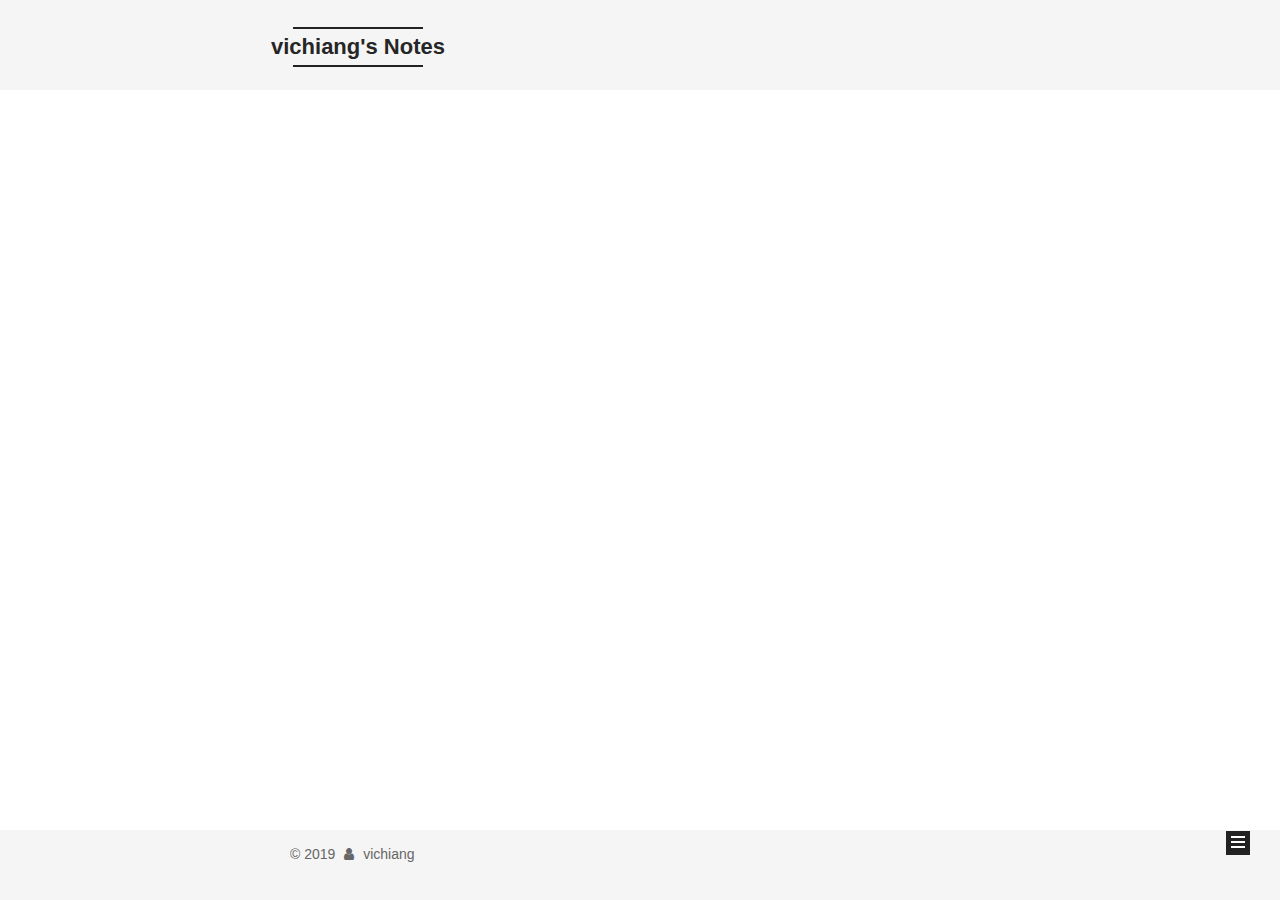
<file: categories/test/index.html>
<!DOCTYPE html>



  


<html class="theme-next mist use-motion" lang>
<head><meta name="generator" content="Hexo 3.8.0">
  <meta charset="UTF-8">
<meta http-equiv="X-UA-Compatible" content="IE=edge">
<meta name="viewport" content="width=device-width, initial-scale=1, maximum-scale=1">
<meta name="theme-color" content="#222">









<meta http-equiv="Cache-Control" content="no-transform">
<meta http-equiv="Cache-Control" content="no-siteapp">
















  
  
  <link href="/lib/fancybox/source/jquery.fancybox.css?v=2.1.5" rel="stylesheet" type="text/css">







<link href="/lib/font-awesome/css/font-awesome.min.css?v=4.6.2" rel="stylesheet" type="text/css">

<link href="/css/main.css?v=5.1.4" rel="stylesheet" type="text/css">


  <link rel="apple-touch-icon" sizes="180x180" href="/images/apple-touch-icon-next.png?v=5.1.4">


  <link rel="icon" type="image/png" sizes="32x32" href="/images/favicon-32x32-next.png?v=5.1.4">


  <link rel="icon" type="image/png" sizes="16x16" href="/images/favicon-16x16-next.png?v=5.1.4">


  <link rel="mask-icon" href="/images/logo.svg?v=5.1.4" color="#222">





  <meta name="keywords" content="Hexo, NexT">










<meta name="description" content="study,share,grow up.">
<meta property="og:type" content="website">
<meta property="og:title" content="vichiang&#39;s Notes">
<meta property="og:url" content="http://yoursite.com/categories/test/index.html">
<meta property="og:site_name" content="vichiang&#39;s Notes">
<meta property="og:description" content="study,share,grow up.">
<meta property="og:locale" content="default">
<meta name="twitter:card" content="summary">
<meta name="twitter:title" content="vichiang&#39;s Notes">
<meta name="twitter:description" content="study,share,grow up.">



<script type="text/javascript" id="hexo.configurations">
  var NexT = window.NexT || {};
  var CONFIG = {
    root: '/',
    scheme: 'Mist',
    version: '5.1.4',
    sidebar: {"position":"left","display":"post","offset":12,"b2t":false,"scrollpercent":false,"onmobile":false},
    fancybox: true,
    tabs: true,
    motion: {"enable":true,"async":false,"transition":{"post_block":"fadeIn","post_header":"slideDownIn","post_body":"slideDownIn","coll_header":"slideLeftIn","sidebar":"slideUpIn"}},
    duoshuo: {
      userId: '0',
      author: 'Author'
    },
    algolia: {
      applicationID: '',
      apiKey: '',
      indexName: '',
      hits: {"per_page":10},
      labels: {"input_placeholder":"Search for Posts","hits_empty":"We didn't find any results for the search: ${query}","hits_stats":"${hits} results found in ${time} ms"}
    }
  };
</script>



  <link rel="canonical" href="http://yoursite.com/categories/test/">





  <title>Category: test | vichiang's Notes</title>
  








</head>

<body itemscope itemtype="http://schema.org/WebPage" lang="default">

  
  
    
  

  <div class="container sidebar-position-left ">
    <div class="headband"></div>

    <header id="header" class="header" itemscope itemtype="http://schema.org/WPHeader">
      <div class="header-inner"><div class="site-brand-wrapper">
  <div class="site-meta ">
    

    <div class="custom-logo-site-title">
      <a href="/" class="brand" rel="start">
        <span class="logo-line-before"><i></i></span>
        <span class="site-title">vichiang's Notes</span>
        <span class="logo-line-after"><i></i></span>
      </a>
    </div>
      
        <p class="site-subtitle"></p>
      
  </div>

  <div class="site-nav-toggle">
    <button>
      <span class="btn-bar"></span>
      <span class="btn-bar"></span>
      <span class="btn-bar"></span>
    </button>
  </div>
</div>

<nav class="site-nav">
  

  
    <ul id="menu" class="menu">
      
        
        <li class="menu-item menu-item-home">
          <a href="/" rel="section">
            
              <i class="menu-item-icon fa fa-fw fa-home"></i> <br>
            
            Home
          </a>
        </li>
      
        
        <li class="menu-item menu-item-about">
          <a href="/about/" rel="section">
            
              <i class="menu-item-icon fa fa-fw fa-user"></i> <br>
            
            About
          </a>
        </li>
      
        
        <li class="menu-item menu-item-tags">
          <a href="/tags/" rel="section">
            
              <i class="menu-item-icon fa fa-fw fa-tags"></i> <br>
            
            Tags
          </a>
        </li>
      
        
        <li class="menu-item menu-item-categories">
          <a href="/categories/" rel="section">
            
              <i class="menu-item-icon fa fa-fw fa-th"></i> <br>
            
            Categories
          </a>
        </li>
      
        
        <li class="menu-item menu-item-archives">
          <a href="/archives/" rel="section">
            
              <i class="menu-item-icon fa fa-fw fa-archive"></i> <br>
            
            Archives
          </a>
        </li>
      

      
    </ul>
  

  
</nav>



 </div>
    </header>

    <main id="main" class="main">
      <div class="main-inner">
        <div class="content-wrap">
          <div id="content" class="content">
            

  
  
  
  <div class="post-block category">

    <div id="posts" class="posts-collapse">
      <div class="collection-title">
        <h1>test<small>Category</small>
        </h1>
      </div>

      
        

  <article class="post post-type-normal" itemscope itemtype="http://schema.org/Article">
    <header class="post-header">

      <h2 class="post-title">
        
            <a class="post-title-link" href="/2019/03/24/MyFirstBlog/" itemprop="url">
              
                <span itemprop="name">hello world</span>
              
            </a>
        
      </h2>

      <div class="post-meta">
        <time class="post-time" itemprop="dateCreated" datetime="2019-03-24T12:18:23+08:00" content="2019-03-24">
          03-24
        </time>
      </div>

    </header>
  </article>


      
    </div>

  </div>
  
  
  

  



          </div>
          


          

        </div>
        
          
  
  <div class="sidebar-toggle">
    <div class="sidebar-toggle-line-wrap">
      <span class="sidebar-toggle-line sidebar-toggle-line-first"></span>
      <span class="sidebar-toggle-line sidebar-toggle-line-middle"></span>
      <span class="sidebar-toggle-line sidebar-toggle-line-last"></span>
    </div>
  </div>

  <aside id="sidebar" class="sidebar">
    
    <div class="sidebar-inner">

      

      

      <section class="site-overview-wrap sidebar-panel sidebar-panel-active">
        <div class="site-overview">
          <div class="site-author motion-element" itemprop="author" itemscope itemtype="http://schema.org/Person">
            
              <p class="site-author-name" itemprop="name">vichiang</p>
              <p class="site-description motion-element" itemprop="description">study,share,grow up.</p>
          </div>

          <nav class="site-state motion-element">

            
              <div class="site-state-item site-state-posts">
              
                <a href="/archives/">
              
                  <span class="site-state-item-count">1</span>
                  <span class="site-state-item-name">posts</span>
                </a>
              </div>
            

            
              
              
              <div class="site-state-item site-state-categories">
                <a href="/categories/index.html">
                  <span class="site-state-item-count">1</span>
                  <span class="site-state-item-name">categories</span>
                </a>
              </div>
            

            
              
              
              <div class="site-state-item site-state-tags">
                
                  <span class="site-state-item-count">1</span>
                  <span class="site-state-item-name">tags</span>
                
              </div>
            

          </nav>

          

          

          
          

          
          

          

        </div>
      </section>

      

      

    </div>
  </aside>


        
      </div>
    </main>

    <footer id="footer" class="footer">
      <div class="footer-inner">
        <div class="copyright">&copy; <span itemprop="copyrightYear">2019</span>
  <span class="with-love">
    <i class="fa fa-user"></i>
  </span>
  <span class="author" itemprop="copyrightHolder">vichiang</span>

  
</div>









        







        
      </div>
    </footer>

    
      <div class="back-to-top">
        <i class="fa fa-arrow-up"></i>
        
      </div>
    

    

  </div>

  

<script type="text/javascript">
  if (Object.prototype.toString.call(window.Promise) !== '[object Function]') {
    window.Promise = null;
  }
</script>









  












  
  
    <script type="text/javascript" src="/lib/jquery/index.js?v=2.1.3"></script>
  

  
  
    <script type="text/javascript" src="/lib/fastclick/lib/fastclick.min.js?v=1.0.6"></script>
  

  
  
    <script type="text/javascript" src="/lib/jquery_lazyload/jquery.lazyload.js?v=1.9.7"></script>
  

  
  
    <script type="text/javascript" src="/lib/velocity/velocity.min.js?v=1.2.1"></script>
  

  
  
    <script type="text/javascript" src="/lib/velocity/velocity.ui.min.js?v=1.2.1"></script>
  

  
  
    <script type="text/javascript" src="/lib/fancybox/source/jquery.fancybox.pack.js?v=2.1.5"></script>
  


  


  <script type="text/javascript" src="/js/src/utils.js?v=5.1.4"></script>

  <script type="text/javascript" src="/js/src/motion.js?v=5.1.4"></script>



  
  

  

  


  <script type="text/javascript" src="/js/src/bootstrap.js?v=5.1.4"></script>



  


  




	





  





  












  





  

  

  

  
  

  

  

  

</body>
</html>
</file>
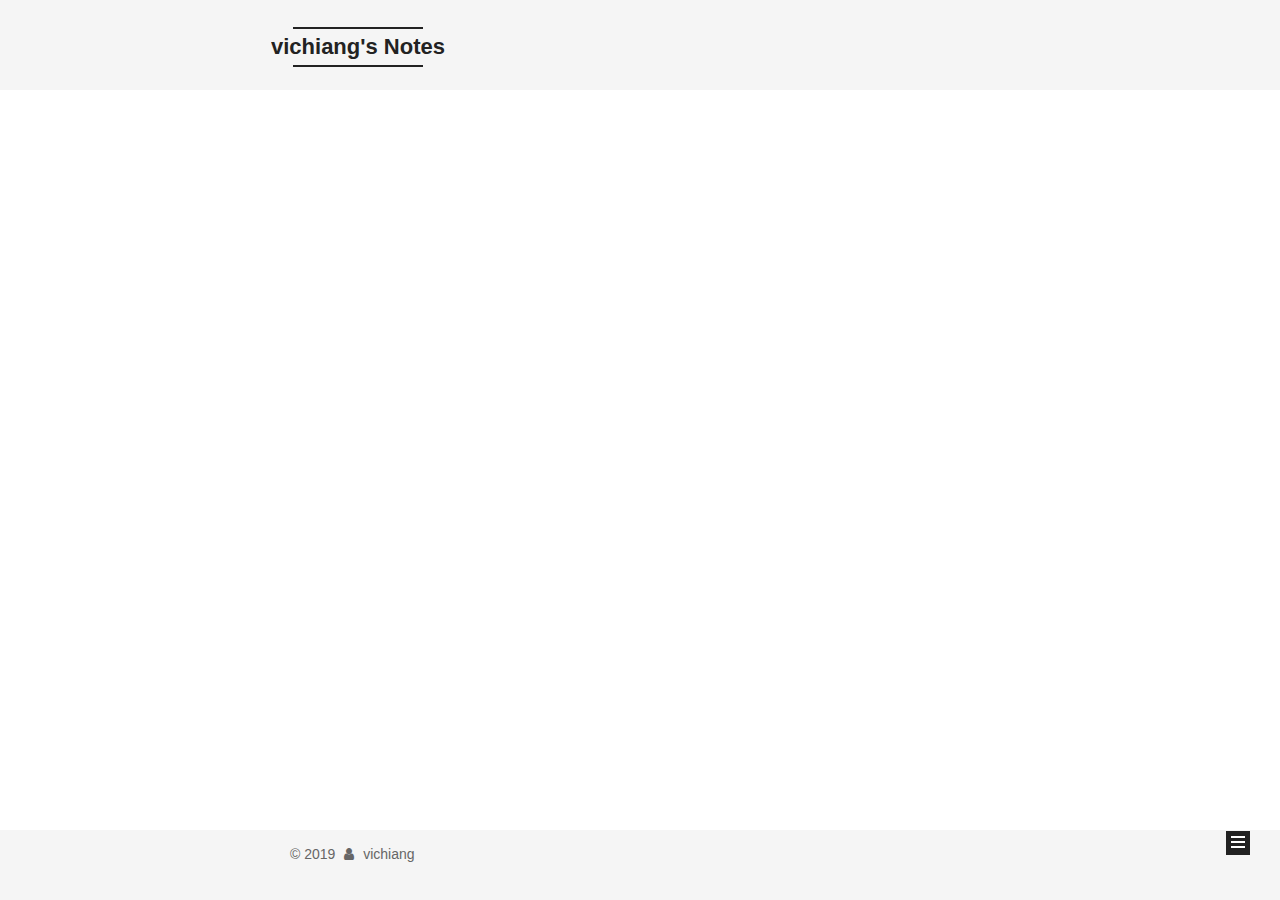
<file: tags/test/index.html>
<!DOCTYPE html>



  


<html class="theme-next mist use-motion" lang>
<head><meta name="generator" content="Hexo 3.8.0">
  <meta charset="UTF-8">
<meta http-equiv="X-UA-Compatible" content="IE=edge">
<meta name="viewport" content="width=device-width, initial-scale=1, maximum-scale=1">
<meta name="theme-color" content="#222">









<meta http-equiv="Cache-Control" content="no-transform">
<meta http-equiv="Cache-Control" content="no-siteapp">
















  
  
  <link href="/lib/fancybox/source/jquery.fancybox.css?v=2.1.5" rel="stylesheet" type="text/css">







<link href="/lib/font-awesome/css/font-awesome.min.css?v=4.6.2" rel="stylesheet" type="text/css">

<link href="/css/main.css?v=5.1.4" rel="stylesheet" type="text/css">


  <link rel="apple-touch-icon" sizes="180x180" href="/images/apple-touch-icon-next.png?v=5.1.4">


  <link rel="icon" type="image/png" sizes="32x32" href="/images/favicon-32x32-next.png?v=5.1.4">


  <link rel="icon" type="image/png" sizes="16x16" href="/images/favicon-16x16-next.png?v=5.1.4">


  <link rel="mask-icon" href="/images/logo.svg?v=5.1.4" color="#222">





  <meta name="keywords" content="Hexo, NexT">










<meta name="description" content="study,share,grow up.">
<meta property="og:type" content="website">
<meta property="og:title" content="vichiang&#39;s Notes">
<meta property="og:url" content="http://yoursite.com/tags/test/index.html">
<meta property="og:site_name" content="vichiang&#39;s Notes">
<meta property="og:description" content="study,share,grow up.">
<meta property="og:locale" content="default">
<meta name="twitter:card" content="summary">
<meta name="twitter:title" content="vichiang&#39;s Notes">
<meta name="twitter:description" content="study,share,grow up.">



<script type="text/javascript" id="hexo.configurations">
  var NexT = window.NexT || {};
  var CONFIG = {
    root: '/',
    scheme: 'Mist',
    version: '5.1.4',
    sidebar: {"position":"left","display":"post","offset":12,"b2t":false,"scrollpercent":false,"onmobile":false},
    fancybox: true,
    tabs: true,
    motion: {"enable":true,"async":false,"transition":{"post_block":"fadeIn","post_header":"slideDownIn","post_body":"slideDownIn","coll_header":"slideLeftIn","sidebar":"slideUpIn"}},
    duoshuo: {
      userId: '0',
      author: 'Author'
    },
    algolia: {
      applicationID: '',
      apiKey: '',
      indexName: '',
      hits: {"per_page":10},
      labels: {"input_placeholder":"Search for Posts","hits_empty":"We didn't find any results for the search: ${query}","hits_stats":"${hits} results found in ${time} ms"}
    }
  };
</script>



  <link rel="canonical" href="http://yoursite.com/tags/test/">





  <title>Tag: test | vichiang's Notes</title>
  








</head>

<body itemscope itemtype="http://schema.org/WebPage" lang="default">

  
  
    
  

  <div class="container sidebar-position-left ">
    <div class="headband"></div>

    <header id="header" class="header" itemscope itemtype="http://schema.org/WPHeader">
      <div class="header-inner"><div class="site-brand-wrapper">
  <div class="site-meta ">
    

    <div class="custom-logo-site-title">
      <a href="/" class="brand" rel="start">
        <span class="logo-line-before"><i></i></span>
        <span class="site-title">vichiang's Notes</span>
        <span class="logo-line-after"><i></i></span>
      </a>
    </div>
      
        <p class="site-subtitle"></p>
      
  </div>

  <div class="site-nav-toggle">
    <button>
      <span class="btn-bar"></span>
      <span class="btn-bar"></span>
      <span class="btn-bar"></span>
    </button>
  </div>
</div>

<nav class="site-nav">
  

  
    <ul id="menu" class="menu">
      
        
        <li class="menu-item menu-item-home">
          <a href="/" rel="section">
            
              <i class="menu-item-icon fa fa-fw fa-home"></i> <br>
            
            Home
          </a>
        </li>
      
        
        <li class="menu-item menu-item-about">
          <a href="/about/" rel="section">
            
              <i class="menu-item-icon fa fa-fw fa-user"></i> <br>
            
            About
          </a>
        </li>
      
        
        <li class="menu-item menu-item-tags">
          <a href="/tags/" rel="section">
            
              <i class="menu-item-icon fa fa-fw fa-tags"></i> <br>
            
            Tags
          </a>
        </li>
      
        
        <li class="menu-item menu-item-categories">
          <a href="/categories/" rel="section">
            
              <i class="menu-item-icon fa fa-fw fa-th"></i> <br>
            
            Categories
          </a>
        </li>
      
        
        <li class="menu-item menu-item-archives">
          <a href="/archives/" rel="section">
            
              <i class="menu-item-icon fa fa-fw fa-archive"></i> <br>
            
            Archives
          </a>
        </li>
      

      
    </ul>
  

  
</nav>



 </div>
    </header>

    <main id="main" class="main">
      <div class="main-inner">
        <div class="content-wrap">
          <div id="content" class="content">
            

  
  
  
  <div class="post-block tag">

    <div id="posts" class="posts-collapse">
      <div class="collection-title">
        <h1>test<small>Tag</small>
        </h1>
      </div>

      
        

  <article class="post post-type-normal" itemscope itemtype="http://schema.org/Article">
    <header class="post-header">

      <h2 class="post-title">
        
            <a class="post-title-link" href="/2019/03/24/MyFirstBlog/" itemprop="url">
              
                <span itemprop="name">hello world</span>
              
            </a>
        
      </h2>

      <div class="post-meta">
        <time class="post-time" itemprop="dateCreated" datetime="2019-03-24T12:18:23+08:00" content="2019-03-24">
          03-24
        </time>
      </div>

    </header>
  </article>


      
    </div>

  </div>
  
  
  

  


          </div>
          


          

        </div>
        
          
  
  <div class="sidebar-toggle">
    <div class="sidebar-toggle-line-wrap">
      <span class="sidebar-toggle-line sidebar-toggle-line-first"></span>
      <span class="sidebar-toggle-line sidebar-toggle-line-middle"></span>
      <span class="sidebar-toggle-line sidebar-toggle-line-last"></span>
    </div>
  </div>

  <aside id="sidebar" class="sidebar">
    
    <div class="sidebar-inner">

      

      

      <section class="site-overview-wrap sidebar-panel sidebar-panel-active">
        <div class="site-overview">
          <div class="site-author motion-element" itemprop="author" itemscope itemtype="http://schema.org/Person">
            
              <p class="site-author-name" itemprop="name">vichiang</p>
              <p class="site-description motion-element" itemprop="description">study,share,grow up.</p>
          </div>

          <nav class="site-state motion-element">

            
              <div class="site-state-item site-state-posts">
              
                <a href="/archives/">
              
                  <span class="site-state-item-count">1</span>
                  <span class="site-state-item-name">posts</span>
                </a>
              </div>
            

            
              
              
              <div class="site-state-item site-state-categories">
                <a href="/categories/index.html">
                  <span class="site-state-item-count">1</span>
                  <span class="site-state-item-name">categories</span>
                </a>
              </div>
            

            
              
              
              <div class="site-state-item site-state-tags">
                
                  <span class="site-state-item-count">1</span>
                  <span class="site-state-item-name">tags</span>
                
              </div>
            

          </nav>

          

          

          
          

          
          

          

        </div>
      </section>

      

      

    </div>
  </aside>


        
      </div>
    </main>

    <footer id="footer" class="footer">
      <div class="footer-inner">
        <div class="copyright">&copy; <span itemprop="copyrightYear">2019</span>
  <span class="with-love">
    <i class="fa fa-user"></i>
  </span>
  <span class="author" itemprop="copyrightHolder">vichiang</span>

  
</div>









        







        
      </div>
    </footer>

    
      <div class="back-to-top">
        <i class="fa fa-arrow-up"></i>
        
      </div>
    

    

  </div>

  

<script type="text/javascript">
  if (Object.prototype.toString.call(window.Promise) !== '[object Function]') {
    window.Promise = null;
  }
</script>









  












  
  
    <script type="text/javascript" src="/lib/jquery/index.js?v=2.1.3"></script>
  

  
  
    <script type="text/javascript" src="/lib/fastclick/lib/fastclick.min.js?v=1.0.6"></script>
  

  
  
    <script type="text/javascript" src="/lib/jquery_lazyload/jquery.lazyload.js?v=1.9.7"></script>
  

  
  
    <script type="text/javascript" src="/lib/velocity/velocity.min.js?v=1.2.1"></script>
  

  
  
    <script type="text/javascript" src="/lib/velocity/velocity.ui.min.js?v=1.2.1"></script>
  

  
  
    <script type="text/javascript" src="/lib/fancybox/source/jquery.fancybox.pack.js?v=2.1.5"></script>
  


  


  <script type="text/javascript" src="/js/src/utils.js?v=5.1.4"></script>

  <script type="text/javascript" src="/js/src/motion.js?v=5.1.4"></script>



  
  

  

  


  <script type="text/javascript" src="/js/src/bootstrap.js?v=5.1.4"></script>



  


  




	





  





  












  





  

  

  

  
  

  

  

  

</body>
</html>
</file>
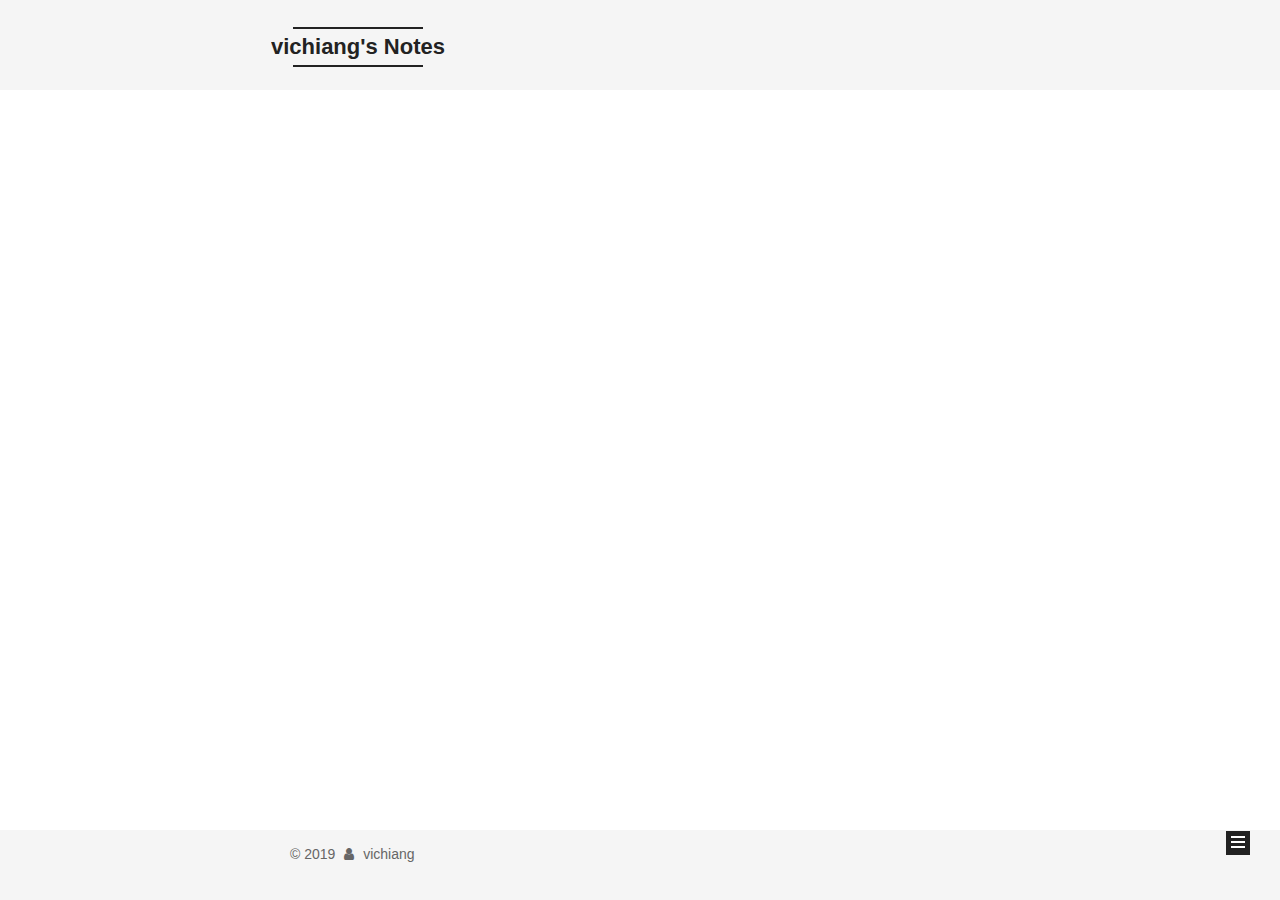
<file: archives/2019/03/index.html>
<!DOCTYPE html>



  


<html class="theme-next mist use-motion" lang>
<head><meta name="generator" content="Hexo 3.8.0">
  <meta charset="UTF-8">
<meta http-equiv="X-UA-Compatible" content="IE=edge">
<meta name="viewport" content="width=device-width, initial-scale=1, maximum-scale=1">
<meta name="theme-color" content="#222">









<meta http-equiv="Cache-Control" content="no-transform">
<meta http-equiv="Cache-Control" content="no-siteapp">
















  
  
  <link href="/lib/fancybox/source/jquery.fancybox.css?v=2.1.5" rel="stylesheet" type="text/css">







<link href="/lib/font-awesome/css/font-awesome.min.css?v=4.6.2" rel="stylesheet" type="text/css">

<link href="/css/main.css?v=5.1.4" rel="stylesheet" type="text/css">


  <link rel="apple-touch-icon" sizes="180x180" href="/images/apple-touch-icon-next.png?v=5.1.4">


  <link rel="icon" type="image/png" sizes="32x32" href="/images/favicon-32x32-next.png?v=5.1.4">


  <link rel="icon" type="image/png" sizes="16x16" href="/images/favicon-16x16-next.png?v=5.1.4">


  <link rel="mask-icon" href="/images/logo.svg?v=5.1.4" color="#222">





  <meta name="keywords" content="Hexo, NexT">










<meta name="description" content="study,share,grow up.">
<meta property="og:type" content="website">
<meta property="og:title" content="vichiang&#39;s Notes">
<meta property="og:url" content="http://yoursite.com/archives/2019/03/index.html">
<meta property="og:site_name" content="vichiang&#39;s Notes">
<meta property="og:description" content="study,share,grow up.">
<meta property="og:locale" content="default">
<meta name="twitter:card" content="summary">
<meta name="twitter:title" content="vichiang&#39;s Notes">
<meta name="twitter:description" content="study,share,grow up.">



<script type="text/javascript" id="hexo.configurations">
  var NexT = window.NexT || {};
  var CONFIG = {
    root: '/',
    scheme: 'Mist',
    version: '5.1.4',
    sidebar: {"position":"left","display":"post","offset":12,"b2t":false,"scrollpercent":false,"onmobile":false},
    fancybox: true,
    tabs: true,
    motion: {"enable":true,"async":false,"transition":{"post_block":"fadeIn","post_header":"slideDownIn","post_body":"slideDownIn","coll_header":"slideLeftIn","sidebar":"slideUpIn"}},
    duoshuo: {
      userId: '0',
      author: 'Author'
    },
    algolia: {
      applicationID: '',
      apiKey: '',
      indexName: '',
      hits: {"per_page":10},
      labels: {"input_placeholder":"Search for Posts","hits_empty":"We didn't find any results for the search: ${query}","hits_stats":"${hits} results found in ${time} ms"}
    }
  };
</script>



  <link rel="canonical" href="http://yoursite.com/archives/2019/03/">





  <title>Archive | vichiang's Notes</title>
  








</head>

<body itemscope itemtype="http://schema.org/WebPage" lang="default">

  
  
    
  

  <div class="container sidebar-position-left page-archive">
    <div class="headband"></div>

    <header id="header" class="header" itemscope itemtype="http://schema.org/WPHeader">
      <div class="header-inner"><div class="site-brand-wrapper">
  <div class="site-meta ">
    

    <div class="custom-logo-site-title">
      <a href="/" class="brand" rel="start">
        <span class="logo-line-before"><i></i></span>
        <span class="site-title">vichiang's Notes</span>
        <span class="logo-line-after"><i></i></span>
      </a>
    </div>
      
        <p class="site-subtitle"></p>
      
  </div>

  <div class="site-nav-toggle">
    <button>
      <span class="btn-bar"></span>
      <span class="btn-bar"></span>
      <span class="btn-bar"></span>
    </button>
  </div>
</div>

<nav class="site-nav">
  

  
    <ul id="menu" class="menu">
      
        
        <li class="menu-item menu-item-home">
          <a href="/" rel="section">
            
              <i class="menu-item-icon fa fa-fw fa-home"></i> <br>
            
            Home
          </a>
        </li>
      
        
        <li class="menu-item menu-item-about">
          <a href="/about/" rel="section">
            
              <i class="menu-item-icon fa fa-fw fa-user"></i> <br>
            
            About
          </a>
        </li>
      
        
        <li class="menu-item menu-item-tags">
          <a href="/tags/" rel="section">
            
              <i class="menu-item-icon fa fa-fw fa-tags"></i> <br>
            
            Tags
          </a>
        </li>
      
        
        <li class="menu-item menu-item-categories">
          <a href="/categories/" rel="section">
            
              <i class="menu-item-icon fa fa-fw fa-th"></i> <br>
            
            Categories
          </a>
        </li>
      
        
        <li class="menu-item menu-item-archives">
          <a href="/archives/" rel="section">
            
              <i class="menu-item-icon fa fa-fw fa-archive"></i> <br>
            
            Archives
          </a>
        </li>
      

      
    </ul>
  

  
</nav>



 </div>
    </header>

    <main id="main" class="main">
      <div class="main-inner">
        <div class="content-wrap">
          <div id="content" class="content">
            

  
  
  
  <div class="post-block archive">
    <div id="posts" class="posts-collapse">
      <span class="archive-move-on"></span>

      <span class="archive-page-counter">
        
        
        
          
        
        Um..! 1 post. Keep on posting.
      </span>

      

        
        
        

        
          
          <div class="collection-title">
            <h1 class="archive-year" id="archive-year-2019">2019</h1>
          </div>
        
        

        

  <article class="post post-type-normal" itemscope itemtype="http://schema.org/Article">
    <header class="post-header">

      <h2 class="post-title">
        
            <a class="post-title-link" href="/2019/03/24/MyFirstBlog/" itemprop="url">
              
                <span itemprop="name">hello world</span>
              
            </a>
        
      </h2>

      <div class="post-meta">
        <time class="post-time" itemprop="dateCreated" datetime="2019-03-24T12:18:23+08:00" content="2019-03-24">
          03-24
        </time>
      </div>

    </header>
  </article>



      

    </div>
  </div>
  
  
  

  



          </div>
          


          

        </div>
        
          
  
  <div class="sidebar-toggle">
    <div class="sidebar-toggle-line-wrap">
      <span class="sidebar-toggle-line sidebar-toggle-line-first"></span>
      <span class="sidebar-toggle-line sidebar-toggle-line-middle"></span>
      <span class="sidebar-toggle-line sidebar-toggle-line-last"></span>
    </div>
  </div>

  <aside id="sidebar" class="sidebar">
    
    <div class="sidebar-inner">

      

      

      <section class="site-overview-wrap sidebar-panel sidebar-panel-active">
        <div class="site-overview">
          <div class="site-author motion-element" itemprop="author" itemscope itemtype="http://schema.org/Person">
            
              <p class="site-author-name" itemprop="name">vichiang</p>
              <p class="site-description motion-element" itemprop="description">study,share,grow up.</p>
          </div>

          <nav class="site-state motion-element">

            
              <div class="site-state-item site-state-posts">
              
                <a href="/archives/">
              
                  <span class="site-state-item-count">1</span>
                  <span class="site-state-item-name">posts</span>
                </a>
              </div>
            

            
              
              
              <div class="site-state-item site-state-categories">
                <a href="/categories/index.html">
                  <span class="site-state-item-count">1</span>
                  <span class="site-state-item-name">categories</span>
                </a>
              </div>
            

            
              
              
              <div class="site-state-item site-state-tags">
                
                  <span class="site-state-item-count">1</span>
                  <span class="site-state-item-name">tags</span>
                
              </div>
            

          </nav>

          

          

          
          

          
          

          

        </div>
      </section>

      

      

    </div>
  </aside>


        
      </div>
    </main>

    <footer id="footer" class="footer">
      <div class="footer-inner">
        <div class="copyright">&copy; <span itemprop="copyrightYear">2019</span>
  <span class="with-love">
    <i class="fa fa-user"></i>
  </span>
  <span class="author" itemprop="copyrightHolder">vichiang</span>

  
</div>









        







        
      </div>
    </footer>

    
      <div class="back-to-top">
        <i class="fa fa-arrow-up"></i>
        
      </div>
    

    

  </div>

  

<script type="text/javascript">
  if (Object.prototype.toString.call(window.Promise) !== '[object Function]') {
    window.Promise = null;
  }
</script>









  












  
  
    <script type="text/javascript" src="/lib/jquery/index.js?v=2.1.3"></script>
  

  
  
    <script type="text/javascript" src="/lib/fastclick/lib/fastclick.min.js?v=1.0.6"></script>
  

  
  
    <script type="text/javascript" src="/lib/jquery_lazyload/jquery.lazyload.js?v=1.9.7"></script>
  

  
  
    <script type="text/javascript" src="/lib/velocity/velocity.min.js?v=1.2.1"></script>
  

  
  
    <script type="text/javascript" src="/lib/velocity/velocity.ui.min.js?v=1.2.1"></script>
  

  
  
    <script type="text/javascript" src="/lib/fancybox/source/jquery.fancybox.pack.js?v=2.1.5"></script>
  


  


  <script type="text/javascript" src="/js/src/utils.js?v=5.1.4"></script>

  <script type="text/javascript" src="/js/src/motion.js?v=5.1.4"></script>



  
  

  

  


  <script type="text/javascript" src="/js/src/bootstrap.js?v=5.1.4"></script>



  


  




	





  





  












  





  

  

  

  
  

  

  

  

</body>
</html>
</file>
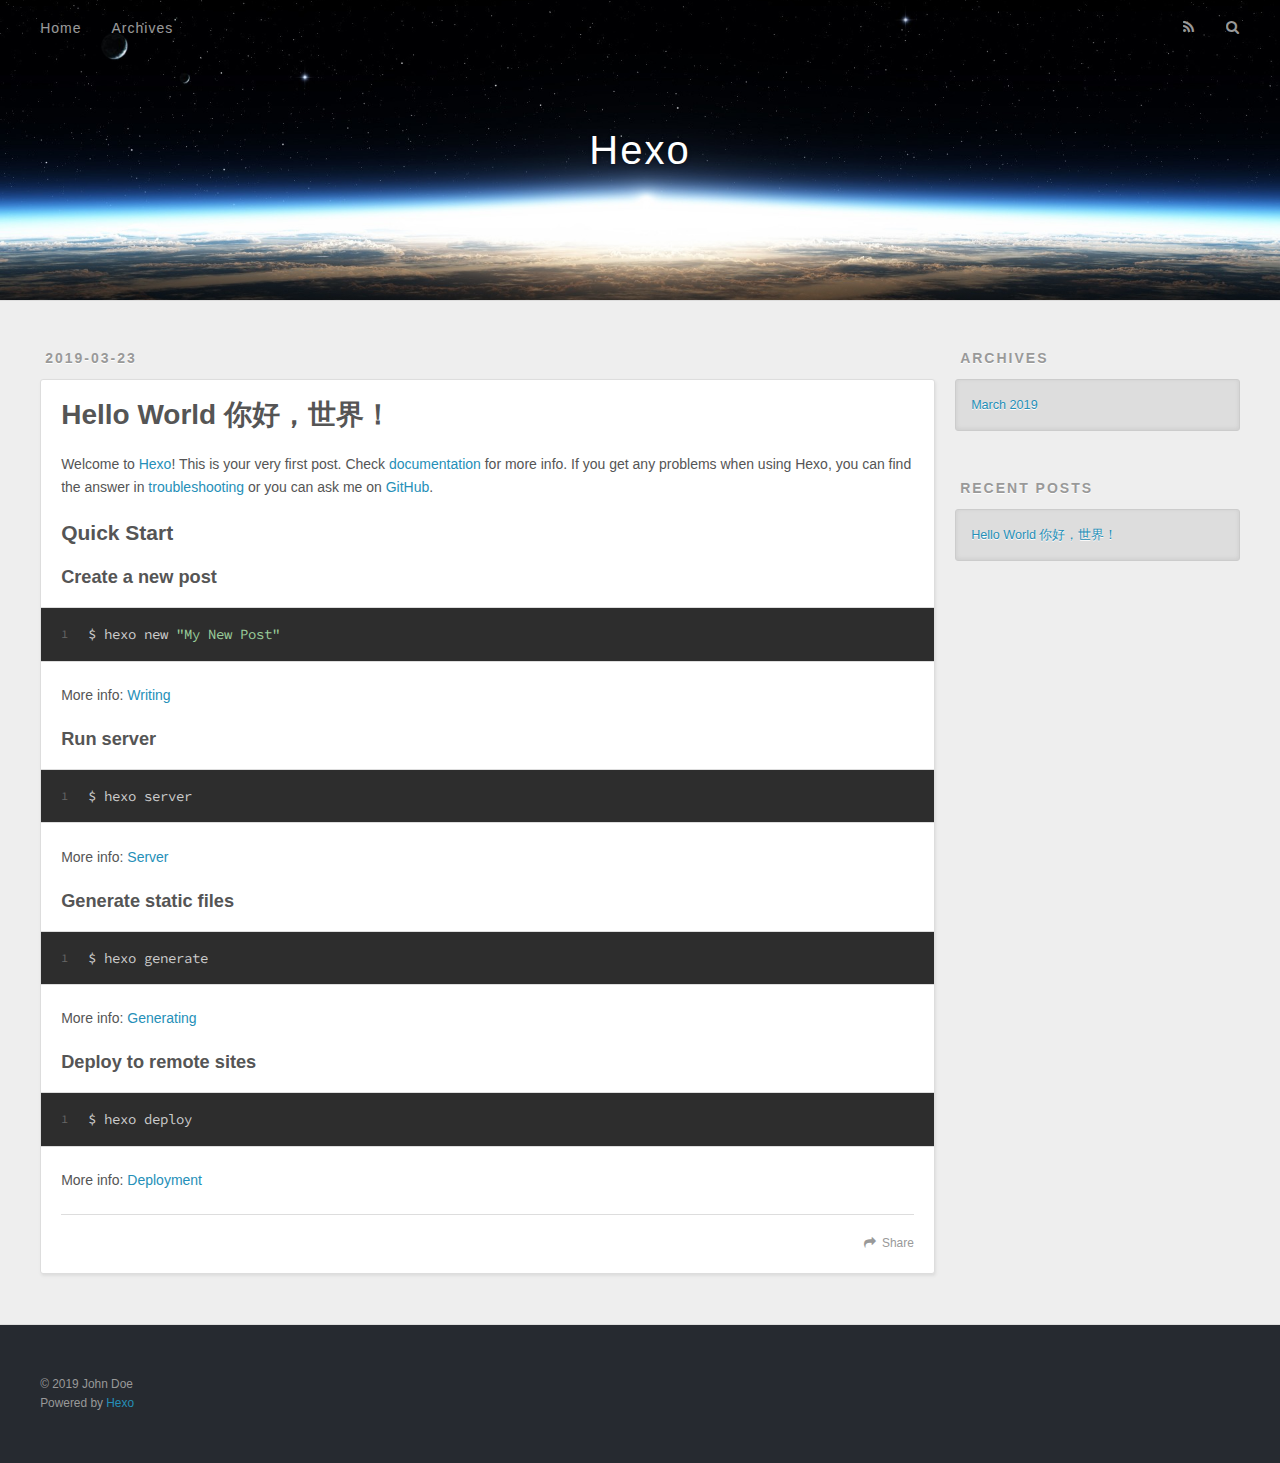
<file: 2019/03/23/hello-world/index.html>
<!DOCTYPE html>
<html>
<head><meta name="generator" content="Hexo 3.8.0">
  <meta charset="utf-8">
  

  
  <title>Hello World 你好，世界！ | Hexo</title>
  <meta name="viewport" content="width=device-width, initial-scale=1, maximum-scale=1">
  <meta name="description" content="Welcome to Hexo! This is your very first post. Check documentation for more info. If you get any problems when using Hexo, you can find the answer in troubleshooting or you can ask me on GitHub. Quick">
<meta property="og:type" content="article">
<meta property="og:title" content="Hello World 你好，世界！">
<meta property="og:url" content="http://yoursite.com/2019/03/23/hello-world/index.html">
<meta property="og:site_name" content="Hexo">
<meta property="og:description" content="Welcome to Hexo! This is your very first post. Check documentation for more info. If you get any problems when using Hexo, you can find the answer in troubleshooting or you can ask me on GitHub. Quick">
<meta property="og:locale" content="default">
<meta property="og:updated_time" content="2019-03-23T10:26:46.955Z">
<meta name="twitter:card" content="summary">
<meta name="twitter:title" content="Hello World 你好，世界！">
<meta name="twitter:description" content="Welcome to Hexo! This is your very first post. Check documentation for more info. If you get any problems when using Hexo, you can find the answer in troubleshooting or you can ask me on GitHub. Quick">
  
    <link rel="alternate" href="/atom.xml" title="Hexo" type="application/atom+xml">
  
  
    <link rel="icon" href="/favicon.png">
  
  
    <link href="//fonts.googleapis.com/css?family=Source+Code+Pro" rel="stylesheet" type="text/css">
  
  <link rel="stylesheet" href="/css/style.css">
</head>
</html>
<body>
  <div id="container">
    <div id="wrap">
      <header id="header">
  <div id="banner"></div>
  <div id="header-outer" class="outer">
    <div id="header-title" class="inner">
      <h1 id="logo-wrap">
        <a href="/" id="logo">Hexo</a>
      </h1>
      
    </div>
    <div id="header-inner" class="inner">
      <nav id="main-nav">
        <a id="main-nav-toggle" class="nav-icon"></a>
        
          <a class="main-nav-link" href="/">Home</a>
        
          <a class="main-nav-link" href="/archives">Archives</a>
        
      </nav>
      <nav id="sub-nav">
        
          <a id="nav-rss-link" class="nav-icon" href="/atom.xml" title="RSS Feed"></a>
        
        <a id="nav-search-btn" class="nav-icon" title="Search"></a>
      </nav>
      <div id="search-form-wrap">
        <form action="//google.com/search" method="get" accept-charset="UTF-8" class="search-form"><input type="search" name="q" class="search-form-input" placeholder="Search"><button type="submit" class="search-form-submit">&#xF002;</button><input type="hidden" name="sitesearch" value="http://yoursite.com"></form>
      </div>
    </div>
  </div>
</header>
      <div class="outer">
        <section id="main"><article id="post-hello-world" class="article article-type-post" itemscope itemprop="blogPost">
  <div class="article-meta">
    <a href="/2019/03/23/hello-world/" class="article-date">
  <time datetime="2019-03-23T09:07:24.547Z" itemprop="datePublished">2019-03-23</time>
</a>
    
  </div>
  <div class="article-inner">
    
    
      <header class="article-header">
        
  
    <h1 class="article-title" itemprop="name">
      Hello World 你好，世界！
    </h1>
  

      </header>
    
    <div class="article-entry" itemprop="articleBody">
      
        <p>Welcome to <a href="https://hexo.io/" target="_blank" rel="noopener">Hexo</a>! This is your very first post. Check <a href="https://hexo.io/docs/" target="_blank" rel="noopener">documentation</a> for more info. If you get any problems when using Hexo, you can find the answer in <a href="https://hexo.io/docs/troubleshooting.html" target="_blank" rel="noopener">troubleshooting</a> or you can ask me on <a href="https://github.com/hexojs/hexo/issues" target="_blank" rel="noopener">GitHub</a>.</p>
<h2 id="Quick-Start"><a href="#Quick-Start" class="headerlink" title="Quick Start"></a>Quick Start</h2><h3 id="Create-a-new-post"><a href="#Create-a-new-post" class="headerlink" title="Create a new post"></a>Create a new post</h3><figure class="highlight bash"><table><tr><td class="gutter"><pre><span class="line">1</span><br></pre></td><td class="code"><pre><span class="line">$ hexo new <span class="string">"My New Post"</span></span><br></pre></td></tr></table></figure>
<p>More info: <a href="https://hexo.io/docs/writing.html" target="_blank" rel="noopener">Writing</a></p>
<h3 id="Run-server"><a href="#Run-server" class="headerlink" title="Run server"></a>Run server</h3><figure class="highlight bash"><table><tr><td class="gutter"><pre><span class="line">1</span><br></pre></td><td class="code"><pre><span class="line">$ hexo server</span><br></pre></td></tr></table></figure>
<p>More info: <a href="https://hexo.io/docs/server.html" target="_blank" rel="noopener">Server</a></p>
<h3 id="Generate-static-files"><a href="#Generate-static-files" class="headerlink" title="Generate static files"></a>Generate static files</h3><figure class="highlight bash"><table><tr><td class="gutter"><pre><span class="line">1</span><br></pre></td><td class="code"><pre><span class="line">$ hexo generate</span><br></pre></td></tr></table></figure>
<p>More info: <a href="https://hexo.io/docs/generating.html" target="_blank" rel="noopener">Generating</a></p>
<h3 id="Deploy-to-remote-sites"><a href="#Deploy-to-remote-sites" class="headerlink" title="Deploy to remote sites"></a>Deploy to remote sites</h3><figure class="highlight bash"><table><tr><td class="gutter"><pre><span class="line">1</span><br></pre></td><td class="code"><pre><span class="line">$ hexo deploy</span><br></pre></td></tr></table></figure>
<p>More info: <a href="https://hexo.io/docs/deployment.html" target="_blank" rel="noopener">Deployment</a></p>

      
    </div>
    <footer class="article-footer">
      <a data-url="http://yoursite.com/2019/03/23/hello-world/" data-id="cjtlcsu2l0000w1sehmi9kbee" class="article-share-link">Share</a>
      
      
    </footer>
  </div>
  
    
  
</article>

</section>
        
          <aside id="sidebar">
  
    

  
    

  
    
  
    
  <div class="widget-wrap">
    <h3 class="widget-title">Archives</h3>
    <div class="widget">
      <ul class="archive-list"><li class="archive-list-item"><a class="archive-list-link" href="/archives/2019/03/">March 2019</a></li></ul>
    </div>
  </div>


  
    
  <div class="widget-wrap">
    <h3 class="widget-title">Recent Posts</h3>
    <div class="widget">
      <ul>
        
          <li>
            <a href="/2019/03/23/hello-world/">Hello World 你好，世界！</a>
          </li>
        
      </ul>
    </div>
  </div>

  
</aside>
        
      </div>
      <footer id="footer">
  
  <div class="outer">
    <div id="footer-info" class="inner">
      &copy; 2019 John Doe<br>
      Powered by <a href="http://hexo.io/" target="_blank">Hexo</a>
    </div>
  </div>
</footer>
    </div>
    <nav id="mobile-nav">
  
    <a href="/" class="mobile-nav-link">Home</a>
  
    <a href="/archives" class="mobile-nav-link">Archives</a>
  
</nav>
    

<script src="//ajax.googleapis.com/ajax/libs/jquery/2.0.3/jquery.min.js"></script>


  <link rel="stylesheet" href="/fancybox/jquery.fancybox.css">
  <script src="/fancybox/jquery.fancybox.pack.js"></script>


<script src="/js/script.js"></script>



  </div>
</body>
</html>
</file>
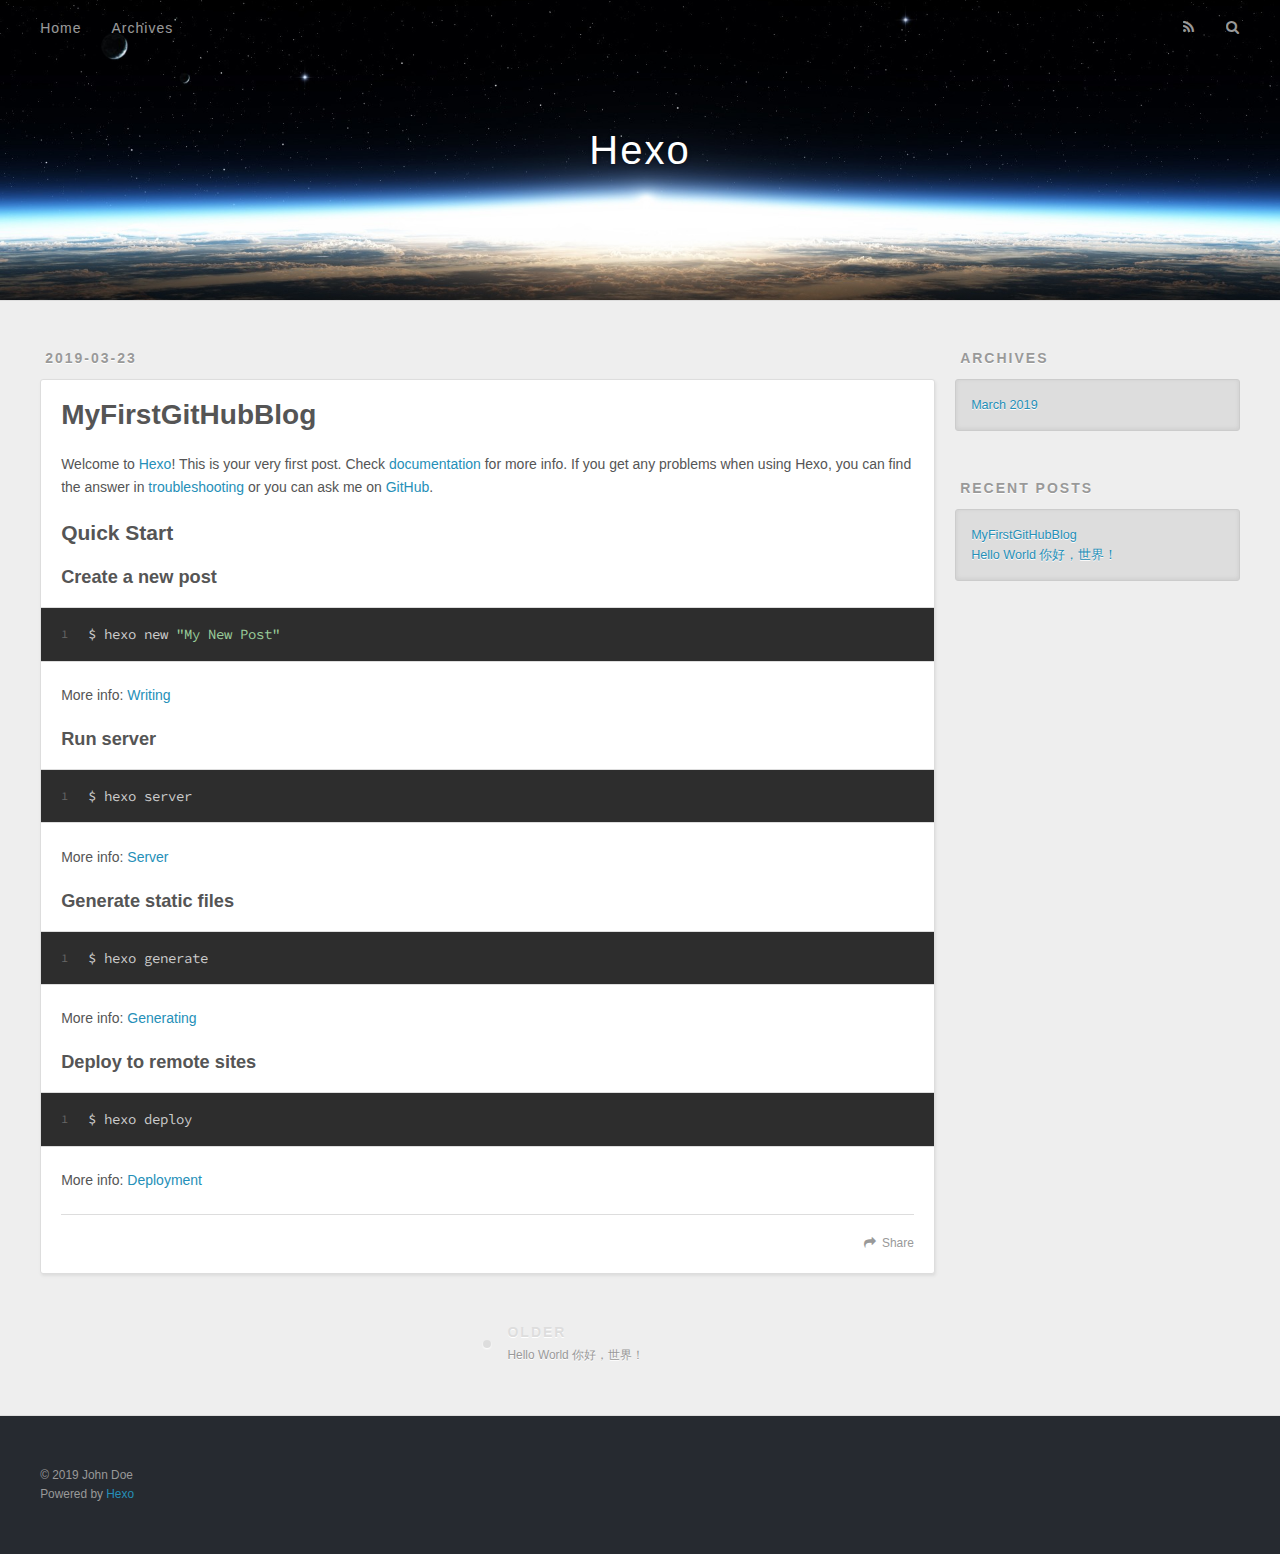
<file: 2019/03/23/MyFirstBlog/index.html>
<!DOCTYPE html>
<html>
<head><meta name="generator" content="Hexo 3.8.0">
  <meta charset="utf-8">
  

  
  <title>MyFirstGitHubBlog | Hexo</title>
  <meta name="viewport" content="width=device-width, initial-scale=1, maximum-scale=1">
  <meta name="description" content="Welcome to Hexo! This is your very first post. Check documentation for more info. If you get any problems when using Hexo, you can find the answer in troubleshooting or you can ask me on GitHub. Quick">
<meta property="og:type" content="article">
<meta property="og:title" content="MyFirstGitHubBlog">
<meta property="og:url" content="http://yoursite.com/2019/03/23/MyFirstBlog/index.html">
<meta property="og:site_name" content="Hexo">
<meta property="og:description" content="Welcome to Hexo! This is your very first post. Check documentation for more info. If you get any problems when using Hexo, you can find the answer in troubleshooting or you can ask me on GitHub. Quick">
<meta property="og:locale" content="default">
<meta property="og:updated_time" content="2019-03-23T10:39:16.072Z">
<meta name="twitter:card" content="summary">
<meta name="twitter:title" content="MyFirstGitHubBlog">
<meta name="twitter:description" content="Welcome to Hexo! This is your very first post. Check documentation for more info. If you get any problems when using Hexo, you can find the answer in troubleshooting or you can ask me on GitHub. Quick">
  
    <link rel="alternate" href="/atom.xml" title="Hexo" type="application/atom+xml">
  
  
    <link rel="icon" href="/favicon.png">
  
  
    <link href="//fonts.googleapis.com/css?family=Source+Code+Pro" rel="stylesheet" type="text/css">
  
  <link rel="stylesheet" href="/css/style.css">
</head>
</html>
<body>
  <div id="container">
    <div id="wrap">
      <header id="header">
  <div id="banner"></div>
  <div id="header-outer" class="outer">
    <div id="header-title" class="inner">
      <h1 id="logo-wrap">
        <a href="/" id="logo">Hexo</a>
      </h1>
      
    </div>
    <div id="header-inner" class="inner">
      <nav id="main-nav">
        <a id="main-nav-toggle" class="nav-icon"></a>
        
          <a class="main-nav-link" href="/">Home</a>
        
          <a class="main-nav-link" href="/archives">Archives</a>
        
      </nav>
      <nav id="sub-nav">
        
          <a id="nav-rss-link" class="nav-icon" href="/atom.xml" title="RSS Feed"></a>
        
        <a id="nav-search-btn" class="nav-icon" title="Search"></a>
      </nav>
      <div id="search-form-wrap">
        <form action="//google.com/search" method="get" accept-charset="UTF-8" class="search-form"><input type="search" name="q" class="search-form-input" placeholder="Search"><button type="submit" class="search-form-submit">&#xF002;</button><input type="hidden" name="sitesearch" value="http://yoursite.com"></form>
      </div>
    </div>
  </div>
</header>
      <div class="outer">
        <section id="main"><article id="post-MyFirstBlog" class="article article-type-post" itemscope itemprop="blogPost">
  <div class="article-meta">
    <a href="/2019/03/23/MyFirstBlog/" class="article-date">
  <time datetime="2019-03-23T09:07:24.547Z" itemprop="datePublished">2019-03-23</time>
</a>
    
  </div>
  <div class="article-inner">
    
    
      <header class="article-header">
        
  
    <h1 class="article-title" itemprop="name">
      MyFirstGitHubBlog
    </h1>
  

      </header>
    
    <div class="article-entry" itemprop="articleBody">
      
        <p>Welcome to <a href="https://hexo.io/" target="_blank" rel="noopener">Hexo</a>! This is your very first post. Check <a href="https://hexo.io/docs/" target="_blank" rel="noopener">documentation</a> for more info. If you get any problems when using Hexo, you can find the answer in <a href="https://hexo.io/docs/troubleshooting.html" target="_blank" rel="noopener">troubleshooting</a> or you can ask me on <a href="https://github.com/hexojs/hexo/issues" target="_blank" rel="noopener">GitHub</a>.</p>
<h2 id="Quick-Start"><a href="#Quick-Start" class="headerlink" title="Quick Start"></a>Quick Start</h2><h3 id="Create-a-new-post"><a href="#Create-a-new-post" class="headerlink" title="Create a new post"></a>Create a new post</h3><figure class="highlight bash"><table><tr><td class="gutter"><pre><span class="line">1</span><br></pre></td><td class="code"><pre><span class="line">$ hexo new <span class="string">"My New Post"</span></span><br></pre></td></tr></table></figure>
<p>More info: <a href="https://hexo.io/docs/writing.html" target="_blank" rel="noopener">Writing</a></p>
<h3 id="Run-server"><a href="#Run-server" class="headerlink" title="Run server"></a>Run server</h3><figure class="highlight bash"><table><tr><td class="gutter"><pre><span class="line">1</span><br></pre></td><td class="code"><pre><span class="line">$ hexo server</span><br></pre></td></tr></table></figure>
<p>More info: <a href="https://hexo.io/docs/server.html" target="_blank" rel="noopener">Server</a></p>
<h3 id="Generate-static-files"><a href="#Generate-static-files" class="headerlink" title="Generate static files"></a>Generate static files</h3><figure class="highlight bash"><table><tr><td class="gutter"><pre><span class="line">1</span><br></pre></td><td class="code"><pre><span class="line">$ hexo generate</span><br></pre></td></tr></table></figure>
<p>More info: <a href="https://hexo.io/docs/generating.html" target="_blank" rel="noopener">Generating</a></p>
<h3 id="Deploy-to-remote-sites"><a href="#Deploy-to-remote-sites" class="headerlink" title="Deploy to remote sites"></a>Deploy to remote sites</h3><figure class="highlight bash"><table><tr><td class="gutter"><pre><span class="line">1</span><br></pre></td><td class="code"><pre><span class="line">$ hexo deploy</span><br></pre></td></tr></table></figure>
<p>More info: <a href="https://hexo.io/docs/deployment.html" target="_blank" rel="noopener">Deployment</a></p>

      
    </div>
    <footer class="article-footer">
      <a data-url="http://yoursite.com/2019/03/23/MyFirstBlog/" data-id="cjtlg7kig0000hkseqfqzfq4f" class="article-share-link">Share</a>
      
      
    </footer>
  </div>
  
    
<nav id="article-nav">
  
  
    <a href="/2019/03/23/hello-world/" id="article-nav-older" class="article-nav-link-wrap">
      <strong class="article-nav-caption">Older</strong>
      <div class="article-nav-title">Hello World 你好，世界！</div>
    </a>
  
</nav>

  
</article>

</section>
        
          <aside id="sidebar">
  
    

  
    

  
    
  
    
  <div class="widget-wrap">
    <h3 class="widget-title">Archives</h3>
    <div class="widget">
      <ul class="archive-list"><li class="archive-list-item"><a class="archive-list-link" href="/archives/2019/03/">March 2019</a></li></ul>
    </div>
  </div>


  
    
  <div class="widget-wrap">
    <h3 class="widget-title">Recent Posts</h3>
    <div class="widget">
      <ul>
        
          <li>
            <a href="/2019/03/23/MyFirstBlog/">MyFirstGitHubBlog</a>
          </li>
        
          <li>
            <a href="/2019/03/23/hello-world/">Hello World 你好，世界！</a>
          </li>
        
      </ul>
    </div>
  </div>

  
</aside>
        
      </div>
      <footer id="footer">
  
  <div class="outer">
    <div id="footer-info" class="inner">
      &copy; 2019 John Doe<br>
      Powered by <a href="http://hexo.io/" target="_blank">Hexo</a>
    </div>
  </div>
</footer>
    </div>
    <nav id="mobile-nav">
  
    <a href="/" class="mobile-nav-link">Home</a>
  
    <a href="/archives" class="mobile-nav-link">Archives</a>
  
</nav>
    

<script src="//ajax.googleapis.com/ajax/libs/jquery/2.0.3/jquery.min.js"></script>


  <link rel="stylesheet" href="/fancybox/jquery.fancybox.css">
  <script src="/fancybox/jquery.fancybox.pack.js"></script>


<script src="/js/script.js"></script>



  </div>
</body>
</html>
</file>
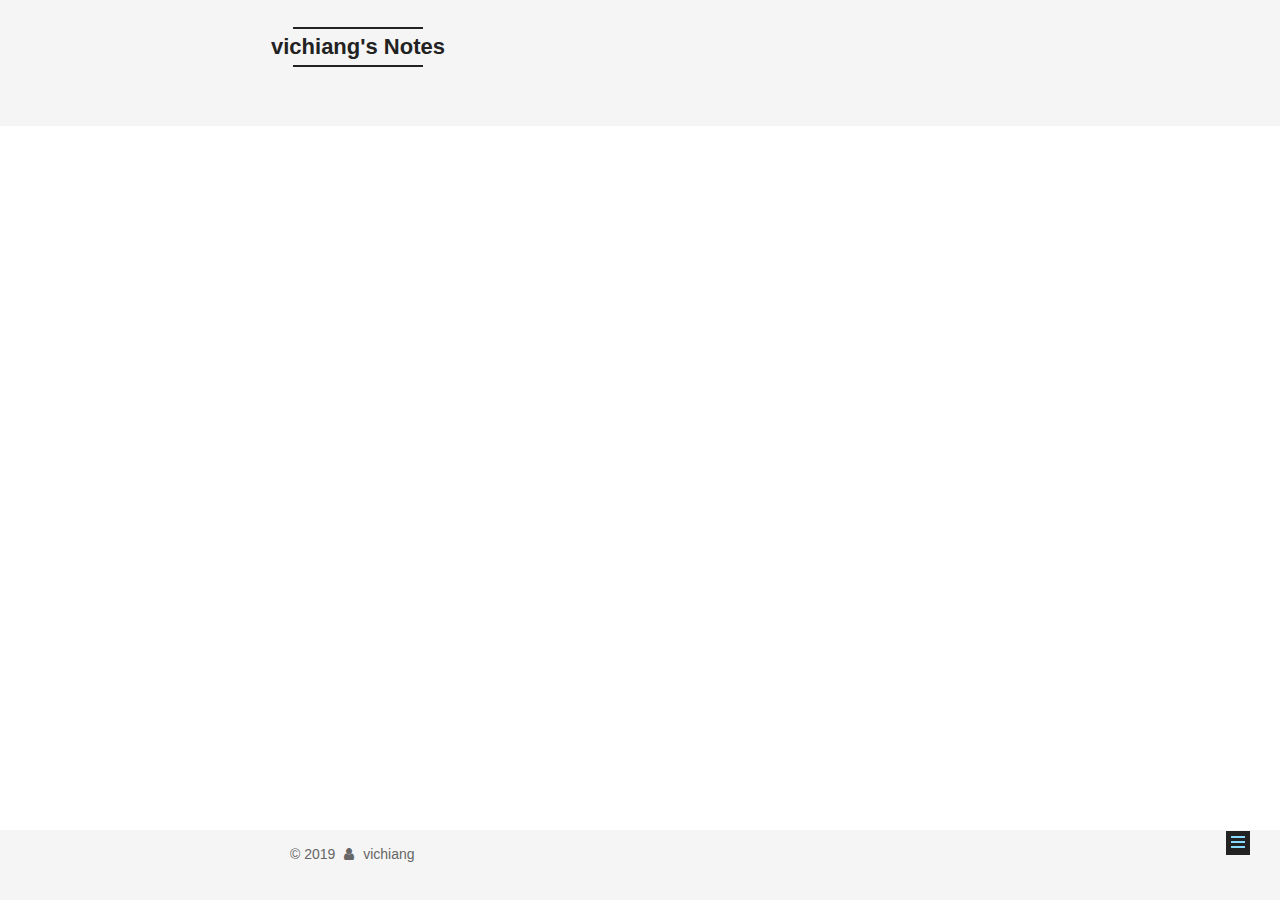
<file: 2019/03/24/MyFirstBlog/index.html>
<!DOCTYPE html>



  


<html class="theme-next mist use-motion" lang>
<head><meta name="generator" content="Hexo 3.8.0">
  <meta charset="UTF-8">
<meta http-equiv="X-UA-Compatible" content="IE=edge">
<meta name="viewport" content="width=device-width, initial-scale=1, maximum-scale=1">
<meta name="theme-color" content="#222">









<meta http-equiv="Cache-Control" content="no-transform">
<meta http-equiv="Cache-Control" content="no-siteapp">
















  
  
  <link href="/lib/fancybox/source/jquery.fancybox.css?v=2.1.5" rel="stylesheet" type="text/css">







<link href="/lib/font-awesome/css/font-awesome.min.css?v=4.6.2" rel="stylesheet" type="text/css">

<link href="/css/main.css?v=5.1.4" rel="stylesheet" type="text/css">


  <link rel="apple-touch-icon" sizes="180x180" href="/images/apple-touch-icon-next.png?v=5.1.4">


  <link rel="icon" type="image/png" sizes="32x32" href="/images/favicon-32x32-next.png?v=5.1.4">


  <link rel="icon" type="image/png" sizes="16x16" href="/images/favicon-16x16-next.png?v=5.1.4">


  <link rel="mask-icon" href="/images/logo.svg?v=5.1.4" color="#222">





  <meta name="keywords" content="Hexo, NexT">










<meta name="description" content="hei guys,this is my first blog ,thank you for visiting!">
<meta property="og:type" content="article">
<meta property="og:title" content="hello world">
<meta property="og:url" content="http://yoursite.com/2019/03/24/MyFirstBlog/index.html">
<meta property="og:site_name" content="vichiang&#39;s Notes">
<meta property="og:description" content="hei guys,this is my first blog ,thank you for visiting!">
<meta property="og:locale" content="default">
<meta property="og:updated_time" content="2019-03-24T04:27:33.276Z">
<meta name="twitter:card" content="summary">
<meta name="twitter:title" content="hello world">
<meta name="twitter:description" content="hei guys,this is my first blog ,thank you for visiting!">



<script type="text/javascript" id="hexo.configurations">
  var NexT = window.NexT || {};
  var CONFIG = {
    root: '/',
    scheme: 'Mist',
    version: '5.1.4',
    sidebar: {"position":"left","display":"post","offset":12,"b2t":false,"scrollpercent":false,"onmobile":false},
    fancybox: true,
    tabs: true,
    motion: {"enable":true,"async":false,"transition":{"post_block":"fadeIn","post_header":"slideDownIn","post_body":"slideDownIn","coll_header":"slideLeftIn","sidebar":"slideUpIn"}},
    duoshuo: {
      userId: '0',
      author: 'Author'
    },
    algolia: {
      applicationID: '',
      apiKey: '',
      indexName: '',
      hits: {"per_page":10},
      labels: {"input_placeholder":"Search for Posts","hits_empty":"We didn't find any results for the search: ${query}","hits_stats":"${hits} results found in ${time} ms"}
    }
  };
</script>



  <link rel="canonical" href="http://yoursite.com/2019/03/24/MyFirstBlog/">





  <title>hello world | vichiang's Notes</title>
  








</head>

<body itemscope itemtype="http://schema.org/WebPage" lang="default">

  
  
    
  

  <div class="container sidebar-position-left page-post-detail">
    <div class="headband"></div>

    <header id="header" class="header" itemscope itemtype="http://schema.org/WPHeader">
      <div class="header-inner"><div class="site-brand-wrapper">
  <div class="site-meta ">
    

    <div class="custom-logo-site-title">
      <a href="/" class="brand" rel="start">
        <span class="logo-line-before"><i></i></span>
        <span class="site-title">vichiang's Notes</span>
        <span class="logo-line-after"><i></i></span>
      </a>
    </div>
      
        <p class="site-subtitle"></p>
      
  </div>

  <div class="site-nav-toggle">
    <button>
      <span class="btn-bar"></span>
      <span class="btn-bar"></span>
      <span class="btn-bar"></span>
    </button>
  </div>
</div>

<nav class="site-nav">
  

  
    <ul id="menu" class="menu">
      
        
        <li class="menu-item menu-item-home">
          <a href="/" rel="section">
            
              <i class="menu-item-icon fa fa-fw fa-home"></i> <br>
            
            Home
          </a>
        </li>
      
        
        <li class="menu-item menu-item-about">
          <a href="/about/" rel="section">
            
              <i class="menu-item-icon fa fa-fw fa-user"></i> <br>
            
            About
          </a>
        </li>
      
        
        <li class="menu-item menu-item-tags">
          <a href="/tags/" rel="section">
            
              <i class="menu-item-icon fa fa-fw fa-tags"></i> <br>
            
            Tags
          </a>
        </li>
      
        
        <li class="menu-item menu-item-categories">
          <a href="/categories/" rel="section">
            
              <i class="menu-item-icon fa fa-fw fa-th"></i> <br>
            
            Categories
          </a>
        </li>
      
        
        <li class="menu-item menu-item-archives">
          <a href="/archives/" rel="section">
            
              <i class="menu-item-icon fa fa-fw fa-archive"></i> <br>
            
            Archives
          </a>
        </li>
      
        
        <li class="menu-item menu-item-schedule">
          <a href="/schedule/" rel="section">
            
              <i class="menu-item-icon fa fa-fw fa-calendar"></i> <br>
            
            Schedule
          </a>
        </li>
      

      
    </ul>
  

  
</nav>



 </div>
    </header>

    <main id="main" class="main">
      <div class="main-inner">
        <div class="content-wrap">
          <div id="content" class="content">
            

  <div id="posts" class="posts-expand">
    

  

  
  
  

  <article class="post post-type-normal" itemscope itemtype="http://schema.org/Article">
  
  
  
  <div class="post-block">
    <link itemprop="mainEntityOfPage" href="http://yoursite.com/2019/03/24/MyFirstBlog/">

    <span hidden itemprop="author" itemscope itemtype="http://schema.org/Person">
      <meta itemprop="name" content="vichiang">
      <meta itemprop="description" content>
      <meta itemprop="image" content="/images/avatar.gif">
    </span>

    <span hidden itemprop="publisher" itemscope itemtype="http://schema.org/Organization">
      <meta itemprop="name" content="vichiang's Notes">
    </span>

    
      <header class="post-header">

        
        
          <h1 class="post-title" itemprop="name headline">hello world</h1>
        

        <div class="post-meta">
          <span class="post-time">
            
              <span class="post-meta-item-icon">
                <i class="fa fa-calendar-o"></i>
              </span>
              
                <span class="post-meta-item-text">Posted on</span>
              
              <time title="Post created" itemprop="dateCreated datePublished" datetime="2019-03-24T12:18:23+08:00">
                2019-03-24
              </time>
            

            

            
          </span>

          

          
            
          

          
          

          

          

          

        </div>
      </header>
    

    
    
    
    <div class="post-body" itemprop="articleBody">

      
      

      
        <p>hei guys,<br>this is my first blog ,thank you for visiting!</p>

      
    </div>
    
    
    

    

    

    

    <footer class="post-footer">
      

      
      
      

      

      
      
    </footer>
  </div>
  
  
  
  </article>



    <div class="post-spread">
      
    </div>
  </div>


          </div>
          


          

  



        </div>
        
          
  
  <div class="sidebar-toggle">
    <div class="sidebar-toggle-line-wrap">
      <span class="sidebar-toggle-line sidebar-toggle-line-first"></span>
      <span class="sidebar-toggle-line sidebar-toggle-line-middle"></span>
      <span class="sidebar-toggle-line sidebar-toggle-line-last"></span>
    </div>
  </div>

  <aside id="sidebar" class="sidebar">
    
    <div class="sidebar-inner">

      

      

      <section class="site-overview-wrap sidebar-panel sidebar-panel-active">
        <div class="site-overview">
          <div class="site-author motion-element" itemprop="author" itemscope itemtype="http://schema.org/Person">
            
              <p class="site-author-name" itemprop="name">vichiang</p>
              <p class="site-description motion-element" itemprop="description">study,share,grow up.</p>
          </div>

          <nav class="site-state motion-element">

            
              <div class="site-state-item site-state-posts">
              
                <a href="/archives/">
              
                  <span class="site-state-item-count">1</span>
                  <span class="site-state-item-name">posts</span>
                </a>
              </div>
            

            

            

          </nav>

          

          

          
          

          
          

          

        </div>
      </section>

      

      

    </div>
  </aside>


        
      </div>
    </main>

    <footer id="footer" class="footer">
      <div class="footer-inner">
        <div class="copyright">&copy; <span itemprop="copyrightYear">2019</span>
  <span class="with-love">
    <i class="fa fa-user"></i>
  </span>
  <span class="author" itemprop="copyrightHolder">vichiang</span>

  
</div>









        







        
      </div>
    </footer>

    
      <div class="back-to-top">
        <i class="fa fa-arrow-up"></i>
        
      </div>
    

    

  </div>

  

<script type="text/javascript">
  if (Object.prototype.toString.call(window.Promise) !== '[object Function]') {
    window.Promise = null;
  }
</script>









  












  
  
    <script type="text/javascript" src="/lib/jquery/index.js?v=2.1.3"></script>
  

  
  
    <script type="text/javascript" src="/lib/fastclick/lib/fastclick.min.js?v=1.0.6"></script>
  

  
  
    <script type="text/javascript" src="/lib/jquery_lazyload/jquery.lazyload.js?v=1.9.7"></script>
  

  
  
    <script type="text/javascript" src="/lib/velocity/velocity.min.js?v=1.2.1"></script>
  

  
  
    <script type="text/javascript" src="/lib/velocity/velocity.ui.min.js?v=1.2.1"></script>
  

  
  
    <script type="text/javascript" src="/lib/fancybox/source/jquery.fancybox.pack.js?v=2.1.5"></script>
  


  


  <script type="text/javascript" src="/js/src/utils.js?v=5.1.4"></script>

  <script type="text/javascript" src="/js/src/motion.js?v=5.1.4"></script>



  
  

  
  <script type="text/javascript" src="/js/src/scrollspy.js?v=5.1.4"></script>
<script type="text/javascript" src="/js/src/post-details.js?v=5.1.4"></script>



  


  <script type="text/javascript" src="/js/src/bootstrap.js?v=5.1.4"></script>



  


  




	





  





  












  





  

  

  

  
  

  

  

  

</body>
</html>
</file>
<file: css/style.css>
body {
  width: 100%;
}
body:before,
body:after {
  content: "";
  display: table;
}
body:after {
  clear: both;
}
html,
body,
div,
span,
applet,
object,
iframe,
h1,
h2,
h3,
h4,
h5,
h6,
p,
blockquote,
pre,
a,
abbr,
acronym,
address,
big,
cite,
code,
del,
dfn,
em,
img,
ins,
kbd,
q,
s,
samp,
small,
strike,
strong,
sub,
sup,
tt,
var,
dl,
dt,
dd,
ol,
ul,
li,
fieldset,
form,
label,
legend,
table,
caption,
tbody,
tfoot,
thead,
tr,
th,
td {
  margin: 0;
  padding: 0;
  border: 0;
  outline: 0;
  font-weight: inherit;
  font-style: inherit;
  font-family: inherit;
  font-size: 100%;
  vertical-align: baseline;
}
body {
  line-height: 1;
  color: #000;
  background: #fff;
}
ol,
ul {
  list-style: none;
}
table {
  border-collapse: separate;
  border-spacing: 0;
  vertical-align: middle;
}
caption,
th,
td {
  text-align: left;
  font-weight: normal;
  vertical-align: middle;
}
a img {
  border: none;
}
input,
button {
  margin: 0;
  padding: 0;
}
input::-moz-focus-inner,
button::-moz-focus-inner {
  border: 0;
  padding: 0;
}
@font-face {
  font-family: FontAwesome;
  font-style: normal;
  font-weight: normal;
  src: url("fonts/fontawesome-webfont.eot?v=#4.0.3");
  src: url("fonts/fontawesome-webfont.eot?#iefix&v=#4.0.3") format("embedded-opentype"), url("fonts/fontawesome-webfont.woff?v=#4.0.3") format("woff"), url("fonts/fontawesome-webfont.ttf?v=#4.0.3") format("truetype"), url("fonts/fontawesome-webfont.svg#fontawesomeregular?v=#4.0.3") format("svg");
}
html,
body,
#container {
  height: 100%;
}
body {
  background: #eee;
  font: 14px -apple-system, BlinkMacSystemFont, "Segoe UI", "Roboto", "Oxygen", "Ubuntu", "Cantarell", "Fira Sans", "Droid Sans", "Helvetica Neue", sans-serif;
  -webkit-text-size-adjust: 100%;
}
.outer {
  max-width: 1220px;
  margin: 0 auto;
  padding: 0 20px;
}
.outer:before,
.outer:after {
  content: "";
  display: table;
}
.outer:after {
  clear: both;
}
.inner {
  display: inline;
  float: left;
  width: 98.33333333333333%;
  margin: 0 0.833333333333333%;
}
.left,
.alignleft {
  float: left;
}
.right,
.alignright {
  float: right;
}
.clear {
  clear: both;
}
#container {
  position: relative;
}
.mobile-nav-on {
  overflow: hidden;
}
#wrap {
  height: 100%;
  width: 100%;
  position: absolute;
  top: 0;
  left: 0;
  -webkit-transition: 0.2s ease-out;
  -moz-transition: 0.2s ease-out;
  -ms-transition: 0.2s ease-out;
  transition: 0.2s ease-out;
  z-index: 1;
  background: #eee;
}
.mobile-nav-on #wrap {
  left: 280px;
}
@media screen and (min-width: 768px) {
  #main {
    display: inline;
    float: left;
    width: 73.33333333333333%;
    margin: 0 0.833333333333333%;
  }
}
.article-date,
.article-category-link,
.archive-year,
.widget-title {
  text-decoration: none;
  text-transform: uppercase;
  letter-spacing: 2px;
  color: #999;
  margin-bottom: 1em;
  margin-left: 5px;
  line-height: 1em;
  text-shadow: 0 1px #fff;
  font-weight: bold;
}
.article-inner,
.archive-article-inner {
  background: #fff;
  -webkit-box-shadow: 1px 2px 3px #ddd;
  box-shadow: 1px 2px 3px #ddd;
  border: 1px solid #ddd;
  border-radius: 3px;
}
.article-entry h1,
.widget h1 {
  font-size: 2em;
}
.article-entry h2,
.widget h2 {
  font-size: 1.5em;
}
.article-entry h3,
.widget h3 {
  font-size: 1.3em;
}
.article-entry h4,
.widget h4 {
  font-size: 1.2em;
}
.article-entry h5,
.widget h5 {
  font-size: 1em;
}
.article-entry h6,
.widget h6 {
  font-size: 1em;
  color: #999;
}
.article-entry hr,
.widget hr {
  border: 1px dashed #ddd;
}
.article-entry strong,
.widget strong {
  font-weight: bold;
}
.article-entry em,
.widget em,
.article-entry cite,
.widget cite {
  font-style: italic;
}
.article-entry sup,
.widget sup,
.article-entry sub,
.widget sub {
  font-size: 0.75em;
  line-height: 0;
  position: relative;
  vertical-align: baseline;
}
.article-entry sup,
.widget sup {
  top: -0.5em;
}
.article-entry sub,
.widget sub {
  bottom: -0.2em;
}
.article-entry small,
.widget small {
  font-size: 0.85em;
}
.article-entry acronym,
.widget acronym,
.article-entry abbr,
.widget abbr {
  border-bottom: 1px dotted;
}
.article-entry ul,
.widget ul,
.article-entry ol,
.widget ol,
.article-entry dl,
.widget dl {
  margin: 0 20px;
  line-height: 1.6em;
}
.article-entry ul ul,
.widget ul ul,
.article-entry ol ul,
.widget ol ul,
.article-entry ul ol,
.widget ul ol,
.article-entry ol ol,
.widget ol ol {
  margin-top: 0;
  margin-bottom: 0;
}
.article-entry ul,
.widget ul {
  list-style: disc;
}
.article-entry ol,
.widget ol {
  list-style: decimal;
}
.article-entry dt,
.widget dt {
  font-weight: bold;
}
#header {
  height: 300px;
  position: relative;
  border-bottom: 1px solid #ddd;
}
#header:before,
#header:after {
  content: "";
  position: absolute;
  left: 0;
  right: 0;
  height: 40px;
}
#header:before {
  top: 0;
  background: -webkit-linear-gradient(rgba(0,0,0,0.2), transparent);
  background: -moz-linear-gradient(rgba(0,0,0,0.2), transparent);
  background: -ms-linear-gradient(rgba(0,0,0,0.2), transparent);
  background: linear-gradient(rgba(0,0,0,0.2), transparent);
}
#header:after {
  bottom: 0;
  background: -webkit-linear-gradient(transparent, rgba(0,0,0,0.2));
  background: -moz-linear-gradient(transparent, rgba(0,0,0,0.2));
  background: -ms-linear-gradient(transparent, rgba(0,0,0,0.2));
  background: linear-gradient(transparent, rgba(0,0,0,0.2));
}
#header-outer {
  height: 100%;
  position: relative;
}
#header-inner {
  position: relative;
  overflow: hidden;
}
#banner {
  position: absolute;
  top: 0;
  left: 0;
  width: 100%;
  height: 100%;
  background: url("images/banner.jpg") center #000;
  -webkit-background-size: cover;
  -moz-background-size: cover;
  background-size: cover;
  z-index: -1;
}
#header-title {
  text-align: center;
  height: 40px;
  position: absolute;
  top: 50%;
  left: 0;
  margin-top: -20px;
}
#logo,
#subtitle {
  text-decoration: none;
  color: #fff;
  font-weight: 300;
  text-shadow: 0 1px 4px rgba(0,0,0,0.3);
}
#logo {
  font-size: 40px;
  line-height: 40px;
  letter-spacing: 2px;
}
#subtitle {
  font-size: 16px;
  line-height: 16px;
  letter-spacing: 1px;
}
#subtitle-wrap {
  margin-top: 16px;
}
#main-nav {
  float: left;
  margin-left: -15px;
}
.nav-icon,
.main-nav-link {
  float: left;
  color: #fff;
  opacity: 0.6;
  text-decoration: none;
  text-shadow: 0 1px rgba(0,0,0,0.2);
  -webkit-transition: opacity 0.2s;
  -moz-transition: opacity 0.2s;
  -ms-transition: opacity 0.2s;
  transition: opacity 0.2s;
  display: block;
  padding: 20px 15px;
}
.nav-icon:hover,
.main-nav-link:hover {
  opacity: 1;
}
.nav-icon {
  font-family: FontAwesome;
  text-align: center;
  font-size: 14px;
  width: 14px;
  height: 14px;
  padding: 20px 15px;
  position: relative;
  cursor: pointer;
}
.main-nav-link {
  font-weight: 300;
  letter-spacing: 1px;
}
@media screen and (max-width: 479px) {
  .main-nav-link {
    display: none;
  }
}
#main-nav-toggle {
  display: none;
}
#main-nav-toggle:before {
  content: "\f0c9";
}
@media screen and (max-width: 479px) {
  #main-nav-toggle {
    display: block;
  }
}
#sub-nav {
  float: right;
  margin-right: -15px;
}
#nav-rss-link:before {
  content: "\f09e";
}
#nav-search-btn:before {
  content: "\f002";
}
#search-form-wrap {
  position: absolute;
  top: 15px;
  width: 150px;
  height: 30px;
  right: -150px;
  opacity: 0;
  -webkit-transition: 0.2s ease-out;
  -moz-transition: 0.2s ease-out;
  -ms-transition: 0.2s ease-out;
  transition: 0.2s ease-out;
}
#search-form-wrap.on {
  opacity: 1;
  right: 0;
}
@media screen and (max-width: 479px) {
  #search-form-wrap {
    width: 100%;
    right: -100%;
  }
}
.search-form {
  position: absolute;
  top: 0;
  left: 0;
  right: 0;
  background: #fff;
  padding: 5px 15px;
  border-radius: 15px;
  -webkit-box-shadow: 0 0 10px rgba(0,0,0,0.3);
  box-shadow: 0 0 10px rgba(0,0,0,0.3);
}
.search-form-input {
  border: none;
  background: none;
  color: #555;
  width: 100%;
  font: 13px -apple-system, BlinkMacSystemFont, "Segoe UI", "Roboto", "Oxygen", "Ubuntu", "Cantarell", "Fira Sans", "Droid Sans", "Helvetica Neue", sans-serif;
  outline: none;
}
.search-form-input::-webkit-search-results-decoration,
.search-form-input::-webkit-search-cancel-button {
  -webkit-appearance: none;
}
.search-form-submit {
  position: absolute;
  top: 50%;
  right: 10px;
  margin-top: -7px;
  font: 13px FontAwesome;
  border: none;
  background: none;
  color: #bbb;
  cursor: pointer;
}
.search-form-submit:hover,
.search-form-submit:focus {
  color: #777;
}
.article {
  margin: 50px 0;
}
.article-inner {
  overflow: hidden;
}
.article-meta:before,
.article-meta:after {
  content: "";
  display: table;
}
.article-meta:after {
  clear: both;
}
.article-date {
  float: left;
}
.article-category {
  float: left;
  line-height: 1em;
  color: #ccc;
  text-shadow: 0 1px #fff;
  margin-left: 8px;
}
.article-category:before {
  content: "\2022";
}
.article-category-link {
  margin: 0 12px 1em;
}
.article-header {
  padding: 20px 20px 0;
}
.article-title {
  text-decoration: none;
  font-size: 2em;
  font-weight: bold;
  color: #555;
  line-height: 1.1em;
  -webkit-transition: color 0.2s;
  -moz-transition: color 0.2s;
  -ms-transition: color 0.2s;
  transition: color 0.2s;
}
a.article-title:hover {
  color: #258fb8;
}
.article-entry {
  color: #555;
  padding: 0 20px;
}
.article-entry:before,
.article-entry:after {
  content: "";
  display: table;
}
.article-entry:after {
  clear: both;
}
.article-entry p,
.article-entry table {
  line-height: 1.6em;
  margin: 1.6em 0;
}
.article-entry h1,
.article-entry h2,
.article-entry h3,
.article-entry h4,
.article-entry h5,
.article-entry h6 {
  font-weight: bold;
}
.article-entry h1,
.article-entry h2,
.article-entry h3,
.article-entry h4,
.article-entry h5,
.article-entry h6 {
  line-height: 1.1em;
  margin: 1.1em 0;
}
.article-entry a {
  color: #258fb8;
  text-decoration: none;
}
.article-entry a:hover {
  text-decoration: underline;
}
.article-entry ul,
.article-entry ol,
.article-entry dl {
  margin-top: 1.6em;
  margin-bottom: 1.6em;
}
.article-entry img,
.article-entry video {
  max-width: 100%;
  height: auto;
  display: block;
  margin: auto;
}
.article-entry iframe {
  border: none;
}
.article-entry table {
  width: 100%;
  border-collapse: collapse;
  border-spacing: 0;
}
.article-entry th {
  font-weight: bold;
  border-bottom: 3px solid #ddd;
  padding-bottom: 0.5em;
}
.article-entry td {
  border-bottom: 1px solid #ddd;
  padding: 10px 0;
}
.article-entry blockquote {
  font-family: Georgia, "Times New Roman", serif;
  font-size: 1.4em;
  margin: 1.6em 20px;
  text-align: center;
}
.article-entry blockquote footer {
  font-size: 14px;
  margin: 1.6em 0;
  font-family: -apple-system, BlinkMacSystemFont, "Segoe UI", "Roboto", "Oxygen", "Ubuntu", "Cantarell", "Fira Sans", "Droid Sans", "Helvetica Neue", sans-serif;
}
.article-entry blockquote footer cite:before {
  content: "—";
  padding: 0 0.5em;
}
.article-entry .pullquote {
  text-align: left;
  width: 45%;
  margin: 0;
}
.article-entry .pullquote.left {
  margin-left: 0.5em;
  margin-right: 1em;
}
.article-entry .pullquote.right {
  margin-right: 0.5em;
  margin-left: 1em;
}
.article-entry .caption {
  color: #999;
  display: block;
  font-size: 0.9em;
  margin-top: 0.5em;
  position: relative;
  text-align: center;
}
.article-entry .video-container {
  position: relative;
  padding-top: 56.25%;
  height: 0;
  overflow: hidden;
}
.article-entry .video-container iframe,
.article-entry .video-container object,
.article-entry .video-container embed {
  position: absolute;
  top: 0;
  left: 0;
  width: 100%;
  height: 100%;
  margin-top: 0;
}
.article-more-link a {
  display: inline-block;
  line-height: 1em;
  padding: 6px 15px;
  border-radius: 15px;
  background: #eee;
  color: #999;
  text-shadow: 0 1px #fff;
  text-decoration: none;
}
.article-more-link a:hover {
  background: #258fb8;
  color: #fff;
  text-decoration: none;
  text-shadow: 0 1px #1e7293;
}
.article-footer {
  font-size: 0.85em;
  line-height: 1.6em;
  border-top: 1px solid #ddd;
  padding-top: 1.6em;
  margin: 0 20px 20px;
}
.article-footer:before,
.article-footer:after {
  content: "";
  display: table;
}
.article-footer:after {
  clear: both;
}
.article-footer a {
  color: #999;
  text-decoration: none;
}
.article-footer a:hover {
  color: #555;
}
.article-tag-list-item {
  float: left;
  margin-right: 10px;
}
.article-tag-list-link:before {
  content: "#";
}
.article-comment-link {
  float: right;
}
.article-comment-link:before {
  content: "\f075";
  font-family: FontAwesome;
  padding-right: 8px;
}
.article-share-link {
  cursor: pointer;
  float: right;
  margin-left: 20px;
}
.article-share-link:before {
  content: "\f064";
  font-family: FontAwesome;
  padding-right: 6px;
}
#article-nav {
  position: relative;
}
#article-nav:before,
#article-nav:after {
  content: "";
  display: table;
}
#article-nav:after {
  clear: both;
}
@media screen and (min-width: 768px) {
  #article-nav {
    margin: 50px 0;
  }
  #article-nav:before {
    width: 8px;
    height: 8px;
    position: absolute;
    top: 50%;
    left: 50%;
    margin-top: -4px;
    margin-left: -4px;
    content: "";
    border-radius: 50%;
    background: #ddd;
    -webkit-box-shadow: 0 1px 2px #fff;
    box-shadow: 0 1px 2px #fff;
  }
}
.article-nav-link-wrap {
  text-decoration: none;
  text-shadow: 0 1px #fff;
  color: #999;
  -webkit-box-sizing: border-box;
  -moz-box-sizing: border-box;
  box-sizing: border-box;
  margin-top: 50px;
  text-align: center;
  display: block;
}
.article-nav-link-wrap:hover {
  color: #555;
}
@media screen and (min-width: 768px) {
  .article-nav-link-wrap {
    width: 50%;
    margin-top: 0;
  }
}
@media screen and (min-width: 768px) {
  #article-nav-newer {
    float: left;
    text-align: right;
    padding-right: 20px;
  }
}
@media screen and (min-width: 768px) {
  #article-nav-older {
    float: right;
    text-align: left;
    padding-left: 20px;
  }
}
.article-nav-caption {
  text-transform: uppercase;
  letter-spacing: 2px;
  color: #ddd;
  line-height: 1em;
  font-weight: bold;
}
#article-nav-newer .article-nav-caption {
  margin-right: -2px;
}
.article-nav-title {
  font-size: 0.85em;
  line-height: 1.6em;
  margin-top: 0.5em;
}
.article-share-box {
  position: absolute;
  display: none;
  background: #fff;
  -webkit-box-shadow: 1px 2px 10px rgba(0,0,0,0.2);
  box-shadow: 1px 2px 10px rgba(0,0,0,0.2);
  border-radius: 3px;
  margin-left: -145px;
  overflow: hidden;
  z-index: 1;
}
.article-share-box.on {
  display: block;
}
.article-share-input {
  width: 100%;
  background: none;
  -webkit-box-sizing: border-box;
  -moz-box-sizing: border-box;
  box-sizing: border-box;
  font: 14px -apple-system, BlinkMacSystemFont, "Segoe UI", "Roboto", "Oxygen", "Ubuntu", "Cantarell", "Fira Sans", "Droid Sans", "Helvetica Neue", sans-serif;
  padding: 0 15px;
  color: #555;
  outline: none;
  border: 1px solid #ddd;
  border-radius: 3px 3px 0 0;
  height: 36px;
  line-height: 36px;
}
.article-share-links {
  background: #eee;
}
.article-share-links:before,
.article-share-links:after {
  content: "";
  display: table;
}
.article-share-links:after {
  clear: both;
}
.article-share-twitter,
.article-share-facebook,
.article-share-pinterest,
.article-share-google {
  width: 50px;
  height: 36px;
  display: block;
  float: left;
  position: relative;
  color: #999;
  text-shadow: 0 1px #fff;
}
.article-share-twitter:before,
.article-share-facebook:before,
.article-share-pinterest:before,
.article-share-google:before {
  font-size: 20px;
  font-family: FontAwesome;
  width: 20px;
  height: 20px;
  position: absolute;
  top: 50%;
  left: 50%;
  margin-top: -10px;
  margin-left: -10px;
  text-align: center;
}
.article-share-twitter:hover,
.article-share-facebook:hover,
.article-share-pinterest:hover,
.article-share-google:hover {
  color: #fff;
}
.article-share-twitter:before {
  content: "\f099";
}
.article-share-twitter:hover {
  background: #00aced;
  text-shadow: 0 1px #008abe;
}
.article-share-facebook:before {
  content: "\f09a";
}
.article-share-facebook:hover {
  background: #3b5998;
  text-shadow: 0 1px #2f477a;
}
.article-share-pinterest:before {
  content: "\f0d2";
}
.article-share-pinterest:hover {
  background: #cb2027;
  text-shadow: 0 1px #a21a1f;
}
.article-share-google:before {
  content: "\f0d5";
}
.article-share-google:hover {
  background: #dd4b39;
  text-shadow: 0 1px #be3221;
}
.article-gallery {
  background: #000;
  position: relative;
}
.article-gallery-photos {
  position: relative;
  overflow: hidden;
}
.article-gallery-img {
  display: none;
  max-width: 100%;
}
.article-gallery-img:first-child {
  display: block;
}
.article-gallery-img.loaded {
  position: absolute;
  display: block;
}
.article-gallery-img img {
  display: block;
  max-width: 100%;
  margin: 0 auto;
}
#comments {
  background: #fff;
  -webkit-box-shadow: 1px 2px 3px #ddd;
  box-shadow: 1px 2px 3px #ddd;
  padding: 20px;
  border: 1px solid #ddd;
  border-radius: 3px;
  margin: 50px 0;
}
#comments a {
  color: #258fb8;
}
.archives-wrap {
  margin: 50px 0;
}
.archives:before,
.archives:after {
  content: "";
  display: table;
}
.archives:after {
  clear: both;
}
.archive-year-wrap {
  margin-bottom: 1em;
}
.archives {
  -webkit-column-gap: 10px;
  -moz-column-gap: 10px;
  column-gap: 10px;
}
@media screen and (min-width: 480px) and (max-width: 767px) {
  .archives {
    -webkit-column-count: 2;
    -moz-column-count: 2;
    column-count: 2;
  }
}
@media screen and (min-width: 768px) {
  .archives {
    -webkit-column-count: 3;
    -moz-column-count: 3;
    column-count: 3;
  }
}
.archive-article {
  -webkit-column-break-inside: avoid;
  page-break-inside: avoid;
  overflow: hidden;
  break-inside: avoid-column;
}
.archive-article-inner {
  padding: 10px;
  margin-bottom: 15px;
}
.archive-article-title {
  text-decoration: none;
  font-weight: bold;
  color: #555;
  -webkit-transition: color 0.2s;
  -moz-transition: color 0.2s;
  -ms-transition: color 0.2s;
  transition: color 0.2s;
  line-height: 1.6em;
}
.archive-article-title:hover {
  color: #258fb8;
}
.archive-article-footer {
  margin-top: 1em;
}
.archive-article-date {
  color: #999;
  text-decoration: none;
  font-size: 0.85em;
  line-height: 1em;
  margin-bottom: 0.5em;
  display: block;
}
#page-nav {
  margin: 50px auto;
  background: #fff;
  -webkit-box-shadow: 1px 2px 3px #ddd;
  box-shadow: 1px 2px 3px #ddd;
  border: 1px solid #ddd;
  border-radius: 3px;
  text-align: center;
  color: #999;
  overflow: hidden;
}
#page-nav:before,
#page-nav:after {
  content: "";
  display: table;
}
#page-nav:after {
  clear: both;
}
#page-nav a,
#page-nav span {
  padding: 10px 20px;
  line-height: 1;
  height: 2ex;
}
#page-nav a {
  color: #999;
  text-decoration: none;
}
#page-nav a:hover {
  background: #999;
  color: #fff;
}
#page-nav .prev {
  float: left;
}
#page-nav .next {
  float: right;
}
#page-nav .page-number {
  display: inline-block;
}
@media screen and (max-width: 479px) {
  #page-nav .page-number {
    display: none;
  }
}
#page-nav .current {
  color: #555;
  font-weight: bold;
}
#page-nav .space {
  color: #ddd;
}
#footer {
  background: #262a30;
  padding: 50px 0;
  border-top: 1px solid #ddd;
  color: #999;
}
#footer a {
  color: #258fb8;
  text-decoration: none;
}
#footer a:hover {
  text-decoration: underline;
}
#footer-info {
  line-height: 1.6em;
  font-size: 0.85em;
}
.article-entry pre,
.article-entry .highlight {
  background: #2d2d2d;
  margin: 0 -20px;
  padding: 15px 20px;
  border-style: solid;
  border-color: #ddd;
  border-width: 1px 0;
  overflow: auto;
  color: #ccc;
  line-height: 22.400000000000002px;
}
.article-entry .highlight .gutter pre,
.article-entry .gist .gist-file .gist-data .line-numbers {
  color: #666;
  font-size: 0.85em;
}
.article-entry pre,
.article-entry code {
  font-family: "Source Code Pro", Consolas, Monaco, Menlo, Consolas, monospace;
}
.article-entry code {
  background: #eee;
  text-shadow: 0 1px #fff;
  padding: 0 0.3em;
}
.article-entry pre code {
  background: none;
  text-shadow: none;
  padding: 0;
}
.article-entry .highlight pre {
  border: none;
  margin: 0;
  padding: 0;
}
.article-entry .highlight table {
  margin: 0;
  width: auto;
}
.article-entry .highlight td {
  border: none;
  padding: 0;
}
.article-entry .highlight figcaption {
  font-size: 0.85em;
  color: #999;
  line-height: 1em;
  margin-bottom: 1em;
}
.article-entry .highlight figcaption:before,
.article-entry .highlight figcaption:after {
  content: "";
  display: table;
}
.article-entry .highlight figcaption:after {
  clear: both;
}
.article-entry .highlight figcaption a {
  float: right;
}
.article-entry .highlight .gutter pre {
  text-align: right;
  padding-right: 20px;
}
.article-entry .highlight .line {
  height: 22.400000000000002px;
}
.article-entry .highlight .line.marked {
  background: #515151;
}
.article-entry .gist {
  margin: 0 -20px;
  border-style: solid;
  border-color: #ddd;
  border-width: 1px 0;
  background: #2d2d2d;
  padding: 15px 20px 15px 0;
}
.article-entry .gist .gist-file {
  border: none;
  font-family: "Source Code Pro", Consolas, Monaco, Menlo, Consolas, monospace;
  margin: 0;
}
.article-entry .gist .gist-file .gist-data {
  background: none;
  border: none;
}
.article-entry .gist .gist-file .gist-data .line-numbers {
  background: none;
  border: none;
  padding: 0 20px 0 0;
}
.article-entry .gist .gist-file .gist-data .line-data {
  padding: 0 !important;
}
.article-entry .gist .gist-file .highlight {
  margin: 0;
  padding: 0;
  border: none;
}
.article-entry .gist .gist-file .gist-meta {
  background: #2d2d2d;
  color: #999;
  font: 0.85em -apple-system, BlinkMacSystemFont, "Segoe UI", "Roboto", "Oxygen", "Ubuntu", "Cantarell", "Fira Sans", "Droid Sans", "Helvetica Neue", sans-serif;
  text-shadow: 0 0;
  padding: 0;
  margin-top: 1em;
  margin-left: 20px;
}
.article-entry .gist .gist-file .gist-meta a {
  color: #258fb8;
  font-weight: normal;
}
.article-entry .gist .gist-file .gist-meta a:hover {
  text-decoration: underline;
}
pre .comment,
pre .title {
  color: #999;
}
pre .variable,
pre .attribute,
pre .tag,
pre .regexp,
pre .ruby .constant,
pre .xml .tag .title,
pre .xml .pi,
pre .xml .doctype,
pre .html .doctype,
pre .css .id,
pre .css .class,
pre .css .pseudo {
  color: #f2777a;
}
pre .number,
pre .preprocessor,
pre .built_in,
pre .literal,
pre .params,
pre .constant {
  color: #f99157;
}
pre .class,
pre .ruby .class .title,
pre .css .rules .attribute {
  color: #9c9;
}
pre .string,
pre .value,
pre .inheritance,
pre .header,
pre .ruby .symbol,
pre .xml .cdata {
  color: #9c9;
}
pre .css .hexcolor {
  color: #6cc;
}
pre .function,
pre .python .decorator,
pre .python .title,
pre .ruby .function .title,
pre .ruby .title .keyword,
pre .perl .sub,
pre .javascript .title,
pre .coffeescript .title {
  color: #69c;
}
pre .keyword,
pre .javascript .function {
  color: #c9c;
}
@media screen and (max-width: 479px) {
  #mobile-nav {
    position: absolute;
    top: 0;
    left: 0;
    width: 280px;
    height: 100%;
    background: #191919;
    border-right: 1px solid #fff;
  }
}
@media screen and (max-width: 479px) {
  .mobile-nav-link {
    display: block;
    color: #999;
    text-decoration: none;
    padding: 15px 20px;
    font-weight: bold;
  }
  .mobile-nav-link:hover {
    color: #fff;
  }
}
@media screen and (min-width: 768px) {
  #sidebar {
    display: inline;
    float: left;
    width: 23.333333333333332%;
    margin: 0 0.833333333333333%;
  }
}
.widget-wrap {
  margin: 50px 0;
}
.widget {
  color: #777;
  text-shadow: 0 1px #fff;
  background: #ddd;
  -webkit-box-shadow: 0 -1px 4px #ccc inset;
  box-shadow: 0 -1px 4px #ccc inset;
  border: 1px solid #ccc;
  padding: 15px;
  border-radius: 3px;
}
.widget a {
  color: #258fb8;
  text-decoration: none;
}
.widget a:hover {
  text-decoration: underline;
}
.widget ul ul,
.widget ol ul,
.widget dl ul,
.widget ul ol,
.widget ol ol,
.widget dl ol,
.widget ul dl,
.widget ol dl,
.widget dl dl {
  margin-left: 15px;
  list-style: disc;
}
.widget {
  line-height: 1.6em;
  word-wrap: break-word;
  font-size: 0.9em;
}
.widget ul,
.widget ol {
  list-style: none;
  margin: 0;
}
.widget ul ul,
.widget ol ul,
.widget ul ol,
.widget ol ol {
  margin: 0 20px;
}
.widget ul ul,
.widget ol ul {
  list-style: disc;
}
.widget ul ol,
.widget ol ol {
  list-style: decimal;
}
.category-list-count,
.tag-list-count,
.archive-list-count {
  padding-left: 5px;
  color: #999;
  font-size: 0.85em;
}
.category-list-count:before,
.tag-list-count:before,
.archive-list-count:before {
  content: "(";
}
.category-list-count:after,
.tag-list-count:after,
.archive-list-count:after {
  content: ")";
}
.tagcloud a {
  margin-right: 5px;
  display: inline-block;
}
</file>
<file: css/main.css>
/* normalize.css v3.0.2 | MIT License | git.io/normalize */
html {
  font-family: sans-serif; /* 1 */
  -ms-text-size-adjust: 100%; /* 2 */
  -webkit-text-size-adjust: 100%; /* 2 */
}
body {
  margin: 0;
}
article,
aside,
details,
figcaption,
figure,
footer,
header,
hgroup,
main,
menu,
nav,
section,
summary {
  display: block;
}
audio,
canvas,
progress,
video {
  display: inline-block; /* 1 */
  vertical-align: baseline; /* 2 */
}
audio:not([controls]) {
  display: none;
  height: 0;
}
[hidden],
template {
  display: none;
}
a {
  background-color: transparent;
}
a:active,
a:hover {
  outline: 0;
}
abbr[title] {
  border-bottom: 1px dotted;
}
b,
strong {
  font-weight: bold;
}
dfn {
  font-style: italic;
}
h1 {
  font-size: 2em;
  margin: 0.67em 0;
}
mark {
  background: #ff0;
  color: #000;
}
small {
  font-size: 80%;
}
sub,
sup {
  font-size: 75%;
  line-height: 0;
  position: relative;
  vertical-align: baseline;
}
sup {
  top: -0.5em;
}
sub {
  bottom: -0.25em;
}
img {
  border: 0;
}
svg:not(:root) {
  overflow: hidden;
}
figure {
  margin: 1em 40px;
}
hr {
  -moz-box-sizing: content-box;
  box-sizing: content-box;
  height: 0;
}
pre {
  overflow: auto;
}
code,
kbd,
pre,
samp {
  font-family: monospace, monospace;
  font-size: 1em;
}
button,
input,
optgroup,
select,
textarea {
  color: inherit; /* 1 */
  font: inherit; /* 2 */
  margin: 0; /* 3 */
}
button {
  overflow: visible;
}
button,
select {
  text-transform: none;
}
button,
html input[type="button"],
input[type="reset"],
input[type="submit"] {
  -webkit-appearance: button; /* 2 */
  cursor: pointer; /* 3 */
}
button[disabled],
html input[disabled] {
  cursor: default;
}
button::-moz-focus-inner,
input::-moz-focus-inner {
  border: 0;
  padding: 0;
}
input {
  line-height: normal;
}
input[type="checkbox"],
input[type="radio"] {
  box-sizing: border-box; /* 1 */
  padding: 0; /* 2 */
}
input[type="number"]::-webkit-inner-spin-button,
input[type="number"]::-webkit-outer-spin-button {
  height: auto;
}
input[type="search"] {
  -webkit-appearance: textfield; /* 1 */
  -moz-box-sizing: content-box;
  -webkit-box-sizing: content-box; /* 2 */
  box-sizing: content-box;
}
input[type="search"]::-webkit-search-cancel-button,
input[type="search"]::-webkit-search-decoration {
  -webkit-appearance: none;
}
fieldset {
  border: 1px solid #c0c0c0;
  margin: 0 2px;
  padding: 0.35em 0.625em 0.75em;
}
legend {
  border: 0; /* 1 */
  padding: 0; /* 2 */
}
textarea {
  overflow: auto;
}
optgroup {
  font-weight: bold;
}
table {
  border-collapse: collapse;
  border-spacing: 0;
}
td,
th {
  padding: 0;
}
::selection {
  background: #262a30;
  color: #fff;
}
body {
  position: relative;
  font-family: 'Lato', "PingFang SC", "Microsoft YaHei", sans-serif;
  font-size: 14px;
  line-height: 2;
  color: #555;
  background: #fff;
}
@media (max-width: 767px) {
  body {
    padding-right: 0 !important;
  }
}
@media (min-width: 768px) and (max-width: 991px) {
  body {
    padding-right: 0 !important;
  }
}
@media (min-width: 1600px) {
  body {
    font-size: 16px;
  }
}
h1,
h2,
h3,
h4,
h5,
h6 {
  margin: 0;
  padding: 0;
  font-weight: bold;
  line-height: 1.5;
  font-family: 'Lato', "PingFang SC", "Microsoft YaHei", sans-serif;
}
h2,
h3,
h4,
h5,
h6 {
  margin: 20px 0 15px;
}
h1 {
  font-size: 24px;
}
@media (max-width: 767px) {
  h1 {
    font-size: 20px;
  }
}
h2 {
  font-size: 22px;
}
@media (max-width: 767px) {
  h2 {
    font-size: 18px;
  }
}
h3 {
  font-size: 20px;
}
@media (max-width: 767px) {
  h3 {
    font-size: 16px;
  }
}
h4 {
  font-size: 18px;
}
@media (max-width: 767px) {
  h4 {
    font-size: 14px;
  }
}
h5 {
  font-size: 16px;
}
@media (max-width: 767px) {
  h5 {
    font-size: 12px;
  }
}
h6 {
  font-size: 14px;
}
@media (max-width: 767px) {
  h6 {
    font-size: 10px;
  }
}
p {
  margin: 0 0 20px 0;
}
a {
  color: #555;
  text-decoration: none;
  outline: none;
  border-bottom: 1px solid #999;
  word-wrap: break-word;
}
a:hover {
  color: #222;
  border-bottom-color: #222;
}
blockquote {
  margin: 0;
  padding: 0;
}
img {
  display: block;
  margin: auto;
  max-width: 100%;
  height: auto;
}
hr {
  margin: 40px 0;
  height: 3px;
  border: none;
  background-color: #ddd;
  background-image: repeating-linear-gradient(-45deg, #fff, #fff 4px, transparent 4px, transparent 8px);
}
blockquote {
  padding: 0 15px;
  color: #666;
  border-left: 4px solid #ddd;
}
blockquote cite::before {
  content: "-";
  padding: 0 5px;
}
dt {
  font-weight: 700;
}
dd {
  margin: 0;
  padding: 0;
}
kbd {
  border: 1px solid #ccc;
  border-radius: 0.2em;
  box-shadow: 0.1em 0.1em 0.2em rgba(0,0,0,0.1);
  background-color: #f9f9f9;
  font-family: inherit;
  background-image: -webkit-linear-gradient(top, #eee, #fff, #eee);
  padding: 0.1em 0.3em;
  white-space: nowrap;
}
.text-left {
  text-align: left;
}
.text-center {
  text-align: center;
}
.text-right {
  text-align: right;
}
.text-justify {
  text-align: justify;
}
.text-nowrap {
  white-space: nowrap;
}
.text-lowercase {
  text-transform: lowercase;
}
.text-uppercase {
  text-transform: uppercase;
}
.text-capitalize {
  text-transform: capitalize;
}
.center-block {
  display: block;
  margin-left: auto;
  margin-right: auto;
}
.clearfix:before,
.clearfix:after {
  content: " ";
  display: table;
}
.clearfix:after {
  clear: both;
}
.pullquote {
  width: 45%;
}
.pullquote.left {
  float: left;
  margin-left: 5px;
  margin-right: 10px;
}
.pullquote.right {
  float: right;
  margin-left: 10px;
  margin-right: 5px;
}
.affix.affix.affix {
  position: fixed;
}
.translation {
  margin-top: -20px;
  font-size: 14px;
  color: #999;
}
.scrollbar-measure {
  width: 100px;
  height: 100px;
  overflow: scroll;
  position: absolute;
  top: -9999px;
}
.use-motion .motion-element {
  opacity: 0;
}
table {
  margin: 20px 0;
  width: 100%;
  border-collapse: collapse;
  border-spacing: 0;
  border: 1px solid #ddd;
  font-size: 14px;
  table-layout: fixed;
  word-wrap: break-all;
}
table>tbody>tr:nth-of-type(odd) {
  background-color: #f9f9f9;
}
table>tbody>tr:hover {
  background-color: #f5f5f5;
}
caption,
th,
td {
  padding: 8px;
  text-align: left;
  vertical-align: middle;
  font-weight: normal;
}
th,
td {
  border-bottom: 3px solid #ddd;
  border-right: 1px solid #eee;
}
th {
  padding-bottom: 10px;
  font-weight: 700;
}
td {
  border-bottom-width: 1px;
}
html,
body {
  height: 100%;
}
.container {
  position: relative;
  min-height: 100%;
}
.header-inner {
  margin: 0 auto;
  padding: 100px 0 70px;
  width: 700px;
}
@media (min-width: 1600px) {
  .container .header-inner {
    width: 900px;
  }
}
.main {
  padding-bottom: 150px;
}
.main-inner {
  margin: 0 auto;
  width: 700px;
}
@media (min-width: 1600px) {
  .container .main-inner {
    width: 900px;
  }
}
.footer {
  position: absolute;
  left: 0;
  bottom: 0;
  width: 100%;
  min-height: 50px;
}
.footer-inner {
  box-sizing: border-box;
  margin: 20px auto;
  width: 700px;
}
@media (min-width: 1600px) {
  .container .footer-inner {
    width: 900px;
  }
}
pre,
.highlight {
  overflow: auto;
  margin: 20px 0;
  padding: 0;
  font-size: 13px;
  color: #4d4d4c;
  background: #f7f7f7;
  line-height: 1.6;
}
pre,
code {
  font-family: consolas, Menlo, "PingFang SC", "Microsoft YaHei", monospace;
}
code {
  padding: 2px 4px;
  word-wrap: break-word;
  color: #555;
  background: #eee;
  border-radius: 3px;
  font-size: 13px;
}
pre {
  padding: 10px;
}
pre code {
  padding: 0;
  color: #4d4d4c;
  background: none;
  text-shadow: none;
}
.highlight {
  border-radius: 1px;
}
.highlight pre {
  border: none;
  margin: 0;
  padding: 10px 0;
}
.highlight table {
  margin: 0;
  width: auto;
  border: none;
}
.highlight td {
  border: none;
  padding: 0;
}
.highlight figcaption {
  font-size: 1em;
  color: #4d4d4c;
  line-height: 1em;
  margin-bottom: 1em;
}
.highlight figcaption:before,
.highlight figcaption:after {
  content: " ";
  display: table;
}
.highlight figcaption:after {
  clear: both;
}
.highlight figcaption a {
  float: right;
  color: #4d4d4c;
}
.highlight figcaption a:hover {
  border-bottom-color: #4d4d4c;
}
.highlight .gutter pre {
  padding-left: 10px;
  padding-right: 10px;
  color: #869194;
  text-align: right;
  background-color: #eff2f3;
}
.highlight .code pre {
  width: 100%;
  padding-left: 10px;
  padding-right: 10px;
  background-color: #f7f7f7;
}
.highlight .line {
  height: 20px;
}
.gutter {
  -webkit-user-select: none;
  -moz-user-select: none;
  -ms-user-select: none;
  user-select: none;
}
.gist table {
  width: auto;
}
.gist table td {
  border: none;
}
pre .deletion {
  background: #fdd;
}
pre .addition {
  background: #dfd;
}
pre .meta {
  color: #8959a8;
}
pre .comment {
  color: #8e908c;
}
pre .variable,
pre .attribute,
pre .tag,
pre .regexp,
pre .ruby .constant,
pre .xml .tag .title,
pre .xml .pi,
pre .xml .doctype,
pre .html .doctype,
pre .css .id,
pre .css .class,
pre .css .pseudo {
  color: #c82829;
}
pre .number,
pre .preprocessor,
pre .built_in,
pre .literal,
pre .params,
pre .constant,
pre .command {
  color: #f5871f;
}
pre .ruby .class .title,
pre .css .rules .attribute,
pre .string,
pre .value,
pre .inheritance,
pre .header,
pre .ruby .symbol,
pre .xml .cdata,
pre .special,
pre .number,
pre .formula {
  color: #718c00;
}
pre .title,
pre .css .hexcolor {
  color: #3e999f;
}
pre .function,
pre .python .decorator,
pre .python .title,
pre .ruby .function .title,
pre .ruby .title .keyword,
pre .perl .sub,
pre .javascript .title,
pre .coffeescript .title {
  color: #4271ae;
}
pre .keyword,
pre .javascript .function {
  color: #8959a8;
}
.full-image.full-image.full-image.full-image {
  border: none;
  max-width: 100%;
  width: auto;
  margin: 20px auto 25px;
}
@media (min-width: 992px) {
  .full-image.full-image.full-image.full-image {
    max-width: none;
    width: 110%;
    margin: 25px -5%;
  }
}
.blockquote-center,
.page-home .post-type-quote blockquote,
.page-post-detail .post-type-quote blockquote {
  position: relative;
  margin: 40px 0;
  padding: 0;
  border-left: none;
  text-align: center;
}
.blockquote-center::before,
.page-home .post-type-quote blockquote::before,
.page-post-detail .post-type-quote blockquote::before,
.blockquote-center::after,
.page-home .post-type-quote blockquote::after,
.page-post-detail .post-type-quote blockquote::after {
  position: absolute;
  content: ' ';
  display: block;
  width: 100%;
  height: 24px;
  opacity: 0.2;
  background-repeat: no-repeat;
  background-position: 0 -6px;
  background-size: 22px 22px;
}
.blockquote-center::before,
.page-home .post-type-quote blockquote::before,
.page-post-detail .post-type-quote blockquote::before {
  top: -20px;
  background-image: url("../images/quote-l.svg");
  border-top: 1px solid #ccc;
}
.blockquote-center::after,
.page-home .post-type-quote blockquote::after,
.page-post-detail .post-type-quote blockquote::after {
  bottom: -20px;
  background-image: url("../images/quote-r.svg");
  border-bottom: 1px solid #ccc;
  background-position: 100% 8px;
}
.blockquote-center p,
.page-home .post-type-quote blockquote p,
.page-post-detail .post-type-quote blockquote p,
.blockquote-center div,
.page-home .post-type-quote blockquote div,
.page-post-detail .post-type-quote blockquote div {
  text-align: center;
}
.post .post-body .group-picture img {
  box-sizing: border-box;
  padding: 0 3px;
  border: none;
}
.post .group-picture-row {
  overflow: hidden;
  margin-top: 6px;
}
.post .group-picture-row:first-child {
  margin-top: 0;
}
.post .group-picture-column {
  float: left;
}
.page-post-detail .post-body .group-picture-column {
  float: none;
  margin-top: 10px;
  width: auto !important;
}
.page-post-detail .post-body .group-picture-column img {
  margin: 0 auto;
}
.page-archive .group-picture-container {
  overflow: hidden;
}
.page-archive .group-picture-row {
  float: left;
}
.page-archive .group-picture-row:first-child {
  margin-top: 6px;
}
.page-archive .group-picture-column {
  max-width: 150px;
  max-height: 150px;
}
.post-body .note {
  position: relative;
  padding: 15px;
  margin-bottom: 20px;
  border: 1px solid #eee;
  border-left-width: 5px;
  border-radius: 3px;
}
.post-body .note h2,
.post-body .note h3,
.post-body .note h4,
.post-body .note h5,
.post-body .note h6 {
  margin-top: 0;
  margin-bottom: 0;
  border-bottom: initial;
  padding-top: 0 !important;
}
.post-body .note p:first-child,
.post-body .note ul:first-child,
.post-body .note ol:first-child,
.post-body .note table:first-child,
.post-body .note pre:first-child,
.post-body .note blockquote:first-child {
  margin-top: 0;
}
.post-body .note p:last-child,
.post-body .note ul:last-child,
.post-body .note ol:last-child,
.post-body .note table:last-child,
.post-body .note pre:last-child,
.post-body .note blockquote:last-child {
  margin-bottom: 0;
}
.post-body .note.default {
  border-left-color: #777;
}
.post-body .note.default h2,
.post-body .note.default h3,
.post-body .note.default h4,
.post-body .note.default h5,
.post-body .note.default h6 {
  color: #777;
}
.post-body .note.primary {
  border-left-color: #6f42c1;
}
.post-body .note.primary h2,
.post-body .note.primary h3,
.post-body .note.primary h4,
.post-body .note.primary h5,
.post-body .note.primary h6 {
  color: #6f42c1;
}
.post-body .note.info {
  border-left-color: #428bca;
}
.post-body .note.info h2,
.post-body .note.info h3,
.post-body .note.info h4,
.post-body .note.info h5,
.post-body .note.info h6 {
  color: #428bca;
}
.post-body .note.success {
  border-left-color: #5cb85c;
}
.post-body .note.success h2,
.post-body .note.success h3,
.post-body .note.success h4,
.post-body .note.success h5,
.post-body .note.success h6 {
  color: #5cb85c;
}
.post-body .note.warning {
  border-left-color: #f0ad4e;
}
.post-body .note.warning h2,
.post-body .note.warning h3,
.post-body .note.warning h4,
.post-body .note.warning h5,
.post-body .note.warning h6 {
  color: #f0ad4e;
}
.post-body .note.danger {
  border-left-color: #d9534f;
}
.post-body .note.danger h2,
.post-body .note.danger h3,
.post-body .note.danger h4,
.post-body .note.danger h5,
.post-body .note.danger h6 {
  color: #d9534f;
}
.post-body .label {
  display: inline;
  padding: 0 2px;
  white-space: nowrap;
}
.post-body .label.default {
  background-color: #f0f0f0;
}
.post-body .label.primary {
  background-color: #efe6f7;
}
.post-body .label.info {
  background-color: #e5f2f8;
}
.post-body .label.success {
  background-color: #e7f4e9;
}
.post-body .label.warning {
  background-color: #fcf6e1;
}
.post-body .label.danger {
  background-color: #fae8eb;
}
.post-body .tabs {
  position: relative;
  display: block;
  margin-bottom: 20px;
  padding-top: 10px;
}
.post-body .tabs ul.nav-tabs {
  margin: 0;
  padding: 0;
  display: flex;
  margin-bottom: -1px;
}
@media (max-width: 413px) {
  .post-body .tabs ul.nav-tabs {
    display: block;
    margin-bottom: 5px;
  }
}
.post-body .tabs ul.nav-tabs li.tab {
  list-style-type: none !important;
  margin: 0 0.25em 0 0;
  border-top: 3px solid transparent;
  border-left: 1px solid transparent;
  border-right: 1px solid transparent;
}
@media (max-width: 413px) {
  .post-body .tabs ul.nav-tabs li.tab {
    margin: initial;
    border-top: 1px solid transparent;
    border-left: 3px solid transparent;
    border-right: 1px solid transparent;
    border-bottom: 1px solid transparent;
  }
}
.post-body .tabs ul.nav-tabs li.tab a {
  outline: 0;
  border-bottom: initial;
  display: block;
  line-height: 1.8em;
  padding: 0.25em 0.75em;
  transition-duration: 0.2s;
  transition-timing-function: ease-out;
  transition-delay: 0s;
}
.post-body .tabs ul.nav-tabs li.tab a i {
  width: 1.285714285714286em;
}
.post-body .tabs ul.nav-tabs li.tab.active {
  border-top: 3px solid #fc6423;
  border-left: 1px solid #ddd;
  border-right: 1px solid #ddd;
  background-color: #fff;
}
@media (max-width: 413px) {
  .post-body .tabs ul.nav-tabs li.tab.active {
    border-top: 1px solid #ddd;
    border-left: 3px solid #fc6423;
    border-right: 1px solid #ddd;
    border-bottom: 1px solid #ddd;
  }
}
.post-body .tabs ul.nav-tabs li.tab.active a {
  cursor: default;
  color: #555;
}
.post-body .tabs .tab-content {
  background-color: #fff;
}
.post-body .tabs .tab-content .tab-pane {
  border: 1px solid #ddd;
  padding: 20px 20px 0 20px;
}
.post-body .tabs .tab-content .tab-pane:not(.active) {
  display: none !important;
}
.post-body .tabs .tab-content .tab-pane.active {
  display: block !important;
}
.btn {
  display: inline-block;
  padding: 0 20px;
  font-size: 14px;
  color: #555;
  background: transparent;
  border: 2px solid #222;
  text-decoration: none;
  border-radius: 0;
  transition-property: background-color;
  transition-duration: 0.2s;
  transition-timing-function: ease-in-out;
  transition-delay: 0s;
  line-height: 2;
}
.btn:hover {
  border-color: #222;
  color: #222;
  background: #fff;
}
.btn +.btn {
  margin: 0 0 8px 8px;
}
.btn .fa-fw {
  width: 1.285714285714286em;
  text-align: left;
}
.btn-bar {
  display: block;
  width: 22px;
  height: 2px;
  background: #555;
  border-radius: 1px;
}
.btn-bar+.btn-bar {
  margin-top: 4px;
}
.pagination {
  margin: 120px 0 40px;
  text-align: center;
  border-top: 1px solid #eee;
}
.page-number-basic,
.pagination .prev,
.pagination .next,
.pagination .page-number,
.pagination .space {
  display: inline-block;
  position: relative;
  top: -1px;
  margin: 0 10px;
  padding: 0 11px;
}
@media (max-width: 767px) {
  .page-number-basic,
  .pagination .prev,
  .pagination .next,
  .pagination .page-number,
  .pagination .space {
    margin: 0 5px;
  }
}
.pagination .prev,
.pagination .next,
.pagination .page-number {
  border-bottom: 0;
  border-top: 1px solid #eee;
  transition-property: border-color;
  transition-duration: 0.2s;
  transition-timing-function: ease-in-out;
  transition-delay: 0s;
}
.pagination .prev:hover,
.pagination .next:hover,
.pagination .page-number:hover {
  border-top-color: #222;
}
.pagination .space {
  padding: 0;
  margin: 0;
}
.pagination .prev {
  margin-left: 0;
}
.pagination .next {
  margin-right: 0;
}
.pagination .page-number.current {
  color: #fff;
  background: #ccc;
  border-top-color: #ccc;
}
@media (max-width: 767px) {
  .pagination {
    border-top: none;
  }
  .pagination .prev,
  .pagination .next,
  .pagination .page-number {
    margin-bottom: 10px;
    border-top: 0;
    border-bottom: 1px solid #eee;
    padding: 0 10px;
  }
  .pagination .prev:hover,
  .pagination .next:hover,
  .pagination .page-number:hover {
    border-bottom-color: #222;
  }
}
.comments {
  margin: 60px 20px 0;
}
.tag-cloud {
  text-align: center;
}
.tag-cloud a {
  display: inline-block;
  margin: 10px;
}
.back-to-top {
  box-sizing: border-box;
  position: fixed;
  bottom: -100px;
  right: 30px;
  z-index: 1050;
  padding: 0 6px;
  width: 24px;
  background: #222;
  font-size: 12px;
  opacity: 1;
  color: #fff;
  cursor: pointer;
  text-align: center;
  -webkit-transform: translateZ(0);
  transition-property: bottom;
  transition-duration: 0.2s;
  transition-timing-function: ease-in-out;
  transition-delay: 0s;
}
@media (min-width: 768px) and (max-width: 991px) {
  .back-to-top {
    display: none !important;
  }
}
@media (max-width: 767px) {
  .back-to-top {
    display: none !important;
  }
}
.back-to-top.back-to-top-on {
  bottom: 19px;
}
.header {
  background: transparent;
}
.header-inner {
  position: relative;
}
.headband {
  height: 3px;
  background: #222;
}
.site-meta {
  margin: 0;
  text-align: left;
}
@media (max-width: 767px) {
  .site-meta {
    text-align: center;
  }
}
.brand {
  position: relative;
  display: inline-block;
  padding: 0 40px;
  color: #222;
  background: #222;
  border-bottom: none;
}
.brand:hover {
  color: #222;
}
.logo {
  display: inline-block;
  margin-right: 5px;
  line-height: 36px;
  vertical-align: top;
}
.site-title {
  display: inline-block;
  vertical-align: top;
  line-height: 36px;
  font-size: 20px;
  font-weight: normal;
  font-family: 'Lato', "PingFang SC", "Microsoft YaHei", sans-serif;
}
.site-subtitle {
  margin-top: 10px;
  font-size: 13px;
  color: #999;
}
.use-motion .brand {
  opacity: 0;
}
.use-motion .logo,
.use-motion .site-title,
.use-motion .site-subtitle {
  opacity: 0;
  position: relative;
  top: -10px;
}
.site-nav-toggle {
  display: none;
  position: absolute;
  top: 10px;
  left: 10px;
}
@media (max-width: 767px) {
  .site-nav-toggle {
    display: block;
  }
}
.site-nav-toggle button {
  margin-top: 2px;
  padding: 9px 10px;
  background: transparent;
  border: none;
}
@media (max-width: 767px) {
  .site-nav {
    display: none;
    margin: 0 -10px;
    padding: 0 10px;
    clear: both;
    border-top: 1px solid #ddd;
  }
}
@media (min-width: 768px) and (max-width: 991px) {
  .site-nav {
    display: block !important;
  }
}
@media (min-width: 992px) {
  .site-nav {
    display: block !important;
  }
}
.menu {
  margin-top: 20px;
  padding-left: 0;
  text-align: center;
}
.menu .menu-item {
  display: inline-block;
  margin: 0 10px;
  list-style: none;
}
@media screen and (max-width: 767px) {
  .menu .menu-item {
    margin-top: 10px;
  }
}
.menu .menu-item a {
  display: block;
  font-size: 13px;
  line-height: inherit;
  border-bottom: 1px solid transparent;
  transition-property: border-color;
  transition-duration: 0.2s;
  transition-timing-function: ease-in-out;
  transition-delay: 0s;
}
.menu .menu-item a:hover {
  border-bottom-color: #222;
}
.menu .menu-item .fa {
  margin-right: 5px;
}
.use-motion .menu-item {
  opacity: 0;
}
.post-body {
  font-family: 'Lato', "PingFang SC", "Microsoft YaHei", sans-serif;
}
@media (max-width: 767px) {
  .post-body {
    word-break: break-word;
  }
}
.post-body .fancybox img {
  display: block !important;
  margin: 0 auto;
  cursor: pointer;
  cursor: zoom-in;
  cursor: -webkit-zoom-in;
}
.post-body .image-caption,
.post-body .figure .caption {
  margin: -20px auto 15px;
  text-align: center;
  font-size: 14px;
  color: #999;
  font-weight: bold;
  line-height: 1;
}
.post-sticky-flag {
  display: inline-block;
  font-size: 16px;
  -ms-transform: rotate(30deg);
  -webkit-transform: rotate(30deg);
  -moz-transform: rotate(30deg);
  -ms-transform: rotate(30deg);
  -o-transform: rotate(30deg);
  transform: rotate(30deg);
}
.use-motion .post-block,
.use-motion .pagination,
.use-motion .comments {
  opacity: 0;
}
.use-motion .post-header {
  opacity: 0;
}
.use-motion .post-body {
  opacity: 0;
}
.use-motion .collection-title {
  opacity: 0;
}
.posts-expand {
  padding-top: 40px;
}
@media (max-width: 767px) {
  .posts-expand {
    margin: 0 20px;
  }
  .post-body pre .gutter pre {
    padding-right: 10px;
  }
  .post-body .highlight {
    margin-left: 0px;
    margin-right: 0px;
    padding: 0;
  }
  .post-body .highlight .gutter pre {
    padding-right: 10px;
  }
}
@media (min-width: 992px) {
  .posts-expand .post-body {
    text-align: justify;
  }
}
.posts-expand .post-body h2,
.posts-expand .post-body h3,
.posts-expand .post-body h4,
.posts-expand .post-body h5,
.posts-expand .post-body h6 {
  padding-top: 10px;
}
.posts-expand .post-body h2 .header-anchor,
.posts-expand .post-body h3 .header-anchor,
.posts-expand .post-body h4 .header-anchor,
.posts-expand .post-body h5 .header-anchor,
.posts-expand .post-body h6 .header-anchor {
  float: right;
  margin-left: 10px;
  color: #ccc;
  border-bottom-style: none;
  visibility: hidden;
}
.posts-expand .post-body h2 .header-anchor:hover,
.posts-expand .post-body h3 .header-anchor:hover,
.posts-expand .post-body h4 .header-anchor:hover,
.posts-expand .post-body h5 .header-anchor:hover,
.posts-expand .post-body h6 .header-anchor:hover {
  color: inherit;
}
.posts-expand .post-body h2:hover .header-anchor,
.posts-expand .post-body h3:hover .header-anchor,
.posts-expand .post-body h4:hover .header-anchor,
.posts-expand .post-body h5:hover .header-anchor,
.posts-expand .post-body h6:hover .header-anchor {
  visibility: visible;
}
.posts-expand .post-body ul li {
  list-style: circle;
}
.posts-expand .post-body img {
  box-sizing: border-box;
  margin: auto;
  padding: 3px;
  border: 1px solid #ddd;
}
.posts-expand .post-body .fancybox img {
  margin: 0 auto 25px;
}
@media (max-width: 767px) {
  .posts-collapse {
    margin: 0 20px;
  }
  .posts-collapse .post-title,
  .posts-collapse .post-meta {
    display: block;
    width: auto;
    text-align: left;
  }
}
.posts-collapse {
  position: relative;
  z-index: 1010;
  margin-left: 0;
}
.posts-collapse::after {
  content: " ";
  position: absolute;
  top: 20px;
  left: 0;
  margin-left: -2px;
  width: 4px;
  height: 100%;
  background: #f5f5f5;
  z-index: -1;
}
@media (max-width: 767px) {
  .posts-collapse {
    margin: 0 20px;
  }
}
.posts-collapse .collection-title {
  position: relative;
  margin: 60px 0;
}
.posts-collapse .collection-title h1,
.posts-collapse .collection-title h2 {
  margin-left: 20px;
}
.posts-collapse .collection-title small {
  color: #bbb;
  margin-left: 5px;
}
.posts-collapse .collection-title::before {
  content: " ";
  position: absolute;
  left: 0;
  top: 50%;
  margin-left: -4px;
  margin-top: -4px;
  width: 8px;
  height: 8px;
  background: #bbb;
  border-radius: 50%;
}
.posts-collapse .post {
  margin: 30px 0;
}
.posts-collapse .post-header {
  position: relative;
  transition-duration: 0.2s;
  transition-timing-function: ease-in-out;
  transition-delay: 0s;
  transition-property: border;
  border-bottom: 1px dashed #ccc;
}
.posts-collapse .post-header::before {
  content: " ";
  position: absolute;
  left: 0;
  top: 12px;
  width: 6px;
  height: 6px;
  margin-left: -4px;
  background: #bbb;
  border-radius: 50%;
  border: 1px solid #fff;
  transition-duration: 0.2s;
  transition-timing-function: ease-in-out;
  transition-delay: 0s;
  transition-property: background;
}
.posts-collapse .post-header:hover {
  border-bottom-color: #666;
}
.posts-collapse .post-header:hover::before {
  background: #222;
}
.posts-collapse .post-meta {
  position: absolute;
  font-size: 12px;
  left: 20px;
  top: 5px;
}
.posts-collapse .post-comments-count {
  display: none;
}
.posts-collapse .post-title {
  margin-left: 60px;
  font-size: 16px;
  font-weight: normal;
  line-height: inherit;
}
.posts-collapse .post-title::after {
  margin-left: 3px;
  opacity: 0.6;
}
.posts-collapse .post-title a {
  color: #666;
  border-bottom: none;
}
.page-home .post-type-quote .post-header,
.page-post-detail .post-type-quote .post-header,
.page-home .post-type-quote .post-tags,
.page-post-detail .post-type-quote .post-tags {
  display: none;
}
.posts-expand .post-title {
  text-align: center;
  word-break: break-word;
  font-weight: 400;
}
.posts-expand .post-title-link {
  display: inline-block;
  position: relative;
  color: #555;
  border-bottom: none;
  line-height: 1.2;
  vertical-align: top;
}
.posts-expand .post-title-link::before {
  content: "";
  position: absolute;
  width: 100%;
  height: 2px;
  bottom: 0;
  left: 0;
  background-color: #000;
  visibility: hidden;
  -webkit-transform: scaleX(0);
  -moz-transform: scaleX(0);
  -ms-transform: scaleX(0);
  -o-transform: scaleX(0);
  transform: scaleX(0);
  transition-duration: 0.2s;
  transition-timing-function: ease-in-out;
  transition-delay: 0s;
}
.posts-expand .post-title-link:hover::before {
  visibility: visible;
  -webkit-transform: scaleX(1);
  -moz-transform: scaleX(1);
  -ms-transform: scaleX(1);
  -o-transform: scaleX(1);
  transform: scaleX(1);
}
.posts-expand .post-title-link .fa {
  font-size: 16px;
}
.posts-expand .post-meta {
  margin: 3px 0 60px 0;
  color: #999;
  font-family: 'Lato', "PingFang SC", "Microsoft YaHei", sans-serif;
  font-size: 12px;
  text-align: center;
}
.posts-expand .post-meta .post-category-list {
  display: inline-block;
  margin: 0;
  padding: 3px;
}
.posts-expand .post-meta .post-category-list-link {
  color: #999;
}
.posts-expand .post-meta .post-description {
  font-size: 14px;
  margin-top: 2px;
}
.post-meta-divider {
  margin: 0 0.5em;
}
.post-meta-item-icon {
  margin-right: 3px;
}
@media (min-width: 768px) and (max-width: 991px) {
  .post-meta-item-icon {
    display: inline-block;
  }
}
@media (max-width: 767px) {
  .post-meta-item-icon {
    display: inline-block;
  }
}
@media (min-width: 768px) and (max-width: 991px) {
  .post-meta-item-text {
    display: none;
  }
}
@media (max-width: 767px) {
  .post-meta-item-text {
    display: none;
  }
}
@media (max-width: 767px) {
  .posts-expand .post-comments-count {
    display: none;
  }
}
.post-button {
  margin-top: 40px;
}
.posts-expand .post-tags {
  margin-top: 40px;
  text-align: center;
}
.posts-expand .post-tags a {
  display: inline-block;
  margin-right: 10px;
  font-size: 13px;
}
.post-nav {
  display: table;
  margin-top: 15px;
  width: 100%;
  border-top: 1px solid #eee;
}
.post-nav-divider {
  display: table-cell;
  width: 10%;
}
.post-nav-item {
  display: table-cell;
  padding: 10px 0 0 0;
  width: 45%;
  vertical-align: top;
}
.post-nav-item a {
  position: relative;
  display: block;
  line-height: 25px;
  font-size: 14px;
  color: #555;
  border-bottom: none;
}
.post-nav-item a:hover {
  color: #222;
  border-bottom: none;
}
.post-nav-item a:active {
  top: 2px;
}
.post-nav-item .fa {
  position: absolute;
  top: 8px;
  left: 0;
  font-size: 12px;
}
.post-nav-next a {
  padding-left: 15px;
}
.post-nav-prev {
  text-align: right;
}
.post-nav-prev a {
  padding-right: 15px;
}
.post-nav-prev .fa {
  right: 0;
  left: auto;
}
.posts-expand .post-eof {
  display: block;
  margin: 80px auto 60px;
  width: 8%;
  height: 1px;
  background: #ccc;
  text-align: center;
}
.post:last-child .post-eof.post-eof.post-eof {
  display: none;
}
.post-gallery {
  display: table;
  table-layout: fixed;
  width: 100%;
  border-collapse: separate;
}
.post-gallery-row {
  display: table-row;
}
.post-gallery .post-gallery-img {
  display: table-cell;
  text-align: center;
  vertical-align: middle;
  border: none;
}
.post-gallery .post-gallery-img img {
  max-width: 100%;
  max-height: 100%;
  border: none;
}
.fancybox-close,
.fancybox-close:hover {
  border: none;
}
.rtl.post-body p,
.rtl.post-body a,
.rtl.post-body h1,
.rtl.post-body h2,
.rtl.post-body h3,
.rtl.post-body h4,
.rtl.post-body h5,
.rtl.post-body h6,
.rtl.post-body li,
.rtl.post-body ul,
.rtl.post-body ol {
  direction: rtl;
  font-family: UKIJ Ekran;
}
.rtl.post-title {
  font-family: UKIJ Ekran;
}
.sidebar {
  position: fixed;
  right: 0;
  top: 0;
  bottom: 0;
  width: 0;
  z-index: 1040;
  box-shadow: inset 0 2px 6px #000;
  background: #222;
  -webkit-transform: translateZ(0);
}
.sidebar a {
  color: #999;
  border-bottom-color: #555;
}
.sidebar a:hover {
  color: #eee;
}
@media (min-width: 768px) and (max-width: 991px) {
  .sidebar {
    display: none !important;
  }
}
@media (max-width: 767px) {
  .sidebar {
    display: none !important;
  }
}
.sidebar-inner {
  position: relative;
  padding: 20px 10px;
  color: #999;
  text-align: center;
}
.site-overview-wrap {
  overflow: hidden;
}
.site-overview {
  overflow-y: auto;
  overflow-x: hidden;
}
.sidebar-toggle {
  position: fixed;
  right: 30px;
  bottom: 45px;
  width: 14px;
  height: 14px;
  padding: 5px;
  background: #222;
  line-height: 0;
  z-index: 1050;
  cursor: pointer;
  -webkit-transform: translateZ(0);
}
@media (min-width: 768px) and (max-width: 991px) {
  .sidebar-toggle {
    display: none !important;
  }
}
@media (max-width: 767px) {
  .sidebar-toggle {
    display: none !important;
  }
}
.sidebar-toggle-line {
  position: relative;
  display: inline-block;
  vertical-align: top;
  height: 2px;
  width: 100%;
  background: #fff;
  margin-top: 3px;
}
.sidebar-toggle-line:first-child {
  margin-top: 0;
}
.site-author-image {
  display: block;
  margin: 0 auto;
  padding: 2px;
  max-width: 96px;
  height: auto;
  border: 2px solid #333;
}
.site-author-name {
  margin: 5px 0 0;
  text-align: center;
  color: #f5f5f5;
  font-weight: normal;
}
.site-description {
  margin-top: 5px;
  text-align: center;
  font-size: 14px;
  color: #999;
}
.site-state {
  overflow: hidden;
  line-height: 1.4;
  white-space: nowrap;
  text-align: center;
}
.site-state-item {
  display: inline-block;
  padding: 0 15px;
  border-left: 1px solid #333;
}
.site-state-item:first-child {
  border-left: none;
}
.site-state-item a {
  border-bottom: none;
}
.site-state-item-count {
  display: block;
  text-align: center;
  color: inherit;
  font-weight: 600;
  font-size: 18px;
}
.site-state-item-name {
  font-size: 13px;
  color: inherit;
}
.feed-link {
  margin-top: 20px;
}
.feed-link a {
  display: inline-block;
  padding: 0 15px;
  color: #fc6423;
  border: 1px solid #fc6423;
  border-radius: 4px;
}
.feed-link a i {
  color: #fc6423;
  font-size: 14px;
}
.feed-link a:hover {
  color: #fff;
  background: #fc6423;
}
.feed-link a:hover i {
  color: #fff;
}
.links-of-author {
  margin-top: 20px;
}
.links-of-author a {
  display: inline-block;
  vertical-align: middle;
  margin-right: 10px;
  margin-bottom: 10px;
  border-bottom-color: #555;
  font-size: 13px;
}
.links-of-author a:before {
  display: inline-block;
  vertical-align: middle;
  margin-right: 3px;
  content: " ";
  width: 4px;
  height: 4px;
  border-radius: 50%;
  background: #f729ff;
}
.links-of-blogroll {
  font-size: 13px;
}
.links-of-blogroll-title {
  margin-top: 20px;
  font-size: 14px;
  font-weight: 600;
}
.links-of-blogroll-list {
  margin: 0;
  padding: 0;
  list-style: none;
}
.links-of-blogroll-item {
  padding: 2px 10px;
}
.links-of-blogroll-item a {
  max-width: 280px;
  box-sizing: border-box;
  display: inline-block;
  overflow: hidden;
  white-space: nowrap;
  text-overflow: ellipsis;
}
.sidebar-nav {
  margin: 0 0 20px;
  padding-left: 0;
}
.sidebar-nav li {
  display: inline-block;
  cursor: pointer;
  border-bottom: 1px solid transparent;
  font-size: 14px;
  color: #555;
}
.sidebar-nav li:hover {
  color: #f5f5f5;
}
.page-post-detail .sidebar-nav-toc {
  padding: 0 5px;
}
.page-post-detail .sidebar-nav-overview {
  margin-left: 10px;
}
.sidebar-nav .sidebar-nav-active {
  color: #87daff;
  border-bottom-color: #87daff;
}
.sidebar-nav .sidebar-nav-active:hover {
  color: #87daff;
}
.sidebar-panel {
  display: none;
}
.sidebar-panel-active {
  display: block;
}
.post-toc-empty {
  font-size: 14px;
  color: #666;
}
.post-toc-wrap {
  overflow: hidden;
}
.post-toc {
  overflow: auto;
}
.post-toc ol {
  margin: 0;
  padding: 0 2px 5px 10px;
  text-align: left;
  list-style: none;
  font-size: 14px;
}
.post-toc ol > ol {
  padding-left: 0;
}
.post-toc ol a {
  transition-duration: 0.2s;
  transition-timing-function: ease-in-out;
  transition-delay: 0s;
  transition-property: all;
  color: #999;
  border-bottom-color: #555;
}
.post-toc ol a:hover {
  color: #ccc;
  border-bottom-color: #ccc;
}
.post-toc .nav-item {
  overflow: hidden;
  text-overflow: ellipsis;
  text-align: justify;
  white-space: nowrap;
  line-height: 1.8;
}
.post-toc .nav .nav-child {
  display: none;
}
.post-toc .nav .active > .nav-child {
  display: block;
}
.post-toc .nav .active-current > .nav-child {
  display: block;
}
.post-toc .nav .active-current > .nav-child > .nav-item {
  display: block;
}
.post-toc .nav .active > a {
  color: #87daff;
  border-bottom-color: #87daff;
}
.post-toc .nav .active-current > a {
  color: #87daff;
}
.post-toc .nav .active-current > a:hover {
  color: #87daff;
}
.footer {
  font-size: 14px;
  color: #999;
}
.footer img {
  border: none;
}
.footer-inner {
  text-align: center;
}
.with-love {
  display: inline-block;
  margin: 0 5px;
}
.powered-by,
.theme-info {
  display: inline-block;
}
.cc-license {
  margin-top: 10px;
  text-align: center;
}
.cc-license .cc-opacity {
  opacity: 0.7;
  border-bottom: none;
}
.cc-license .cc-opacity:hover {
  opacity: 0.9;
}
.cc-license img {
  display: inline-block;
}
.theme-next #ds-thread #ds-reset {
  color: #555;
}
.theme-next #ds-thread #ds-reset .ds-replybox {
  margin-bottom: 30px;
}
.theme-next #ds-thread #ds-reset .ds-replybox .ds-avatar,
.theme-next #ds-reset .ds-avatar img {
  box-shadow: none;
}
.theme-next #ds-thread #ds-reset .ds-textarea-wrapper {
  border-color: #c7d4e1;
  background: none;
  border-top-right-radius: 3px;
  border-top-left-radius: 3px;
}
.theme-next #ds-thread #ds-reset .ds-textarea-wrapper textarea {
  height: 60px;
}
.theme-next #ds-reset .ds-rounded-top {
  border-radius: 0;
}
.theme-next #ds-thread #ds-reset .ds-post-toolbar {
  box-sizing: border-box;
  border: 1px solid #c7d4e1;
  background: #f6f8fa;
}
.theme-next #ds-thread #ds-reset .ds-post-options {
  height: 40px;
  border: none;
  background: none;
}
.theme-next #ds-thread #ds-reset .ds-toolbar-buttons {
  top: 11px;
}
.theme-next #ds-thread #ds-reset .ds-sync {
  top: 5px;
}
.theme-next #ds-thread #ds-reset .ds-post-button {
  top: 4px;
  right: 5px;
  width: 90px;
  height: 30px;
  border: 1px solid #c5ced7;
  border-radius: 3px;
  background-image: linear-gradient(#fbfbfc, #f5f7f9);
  color: #60676d;
}
.theme-next #ds-thread #ds-reset .ds-post-button:hover {
  background-position: 0 -30px;
  color: #60676d;
}
.theme-next #ds-thread #ds-reset .ds-comments-info {
  padding: 10px 0;
}
.theme-next #ds-thread #ds-reset .ds-sort {
  display: none;
}
.theme-next #ds-thread #ds-reset li.ds-tab a.ds-current {
  border: none;
  background: #f6f8fa;
  color: #60676d;
}
.theme-next #ds-thread #ds-reset li.ds-tab a.ds-current:hover {
  background-color: #e9f0f7;
  color: #60676d;
}
.theme-next #ds-thread #ds-reset li.ds-tab a {
  border-radius: 2px;
  padding: 5px;
}
.theme-next #ds-thread #ds-reset .ds-login-buttons p {
  color: #999;
  line-height: 36px;
}
.theme-next #ds-thread #ds-reset .ds-login-buttons .ds-service-list li {
  height: 28px;
}
.theme-next #ds-thread #ds-reset .ds-service-list a {
  background: none;
  padding: 5px;
  border: 1px solid;
  border-radius: 3px;
  text-align: center;
}
.theme-next #ds-thread #ds-reset .ds-service-list a:hover {
  color: #fff;
  background: #666;
}
.theme-next #ds-thread #ds-reset .ds-service-list .ds-weibo {
  color: #fc9b00;
  border-color: #fc9b00;
}
.theme-next #ds-thread #ds-reset .ds-service-list .ds-weibo:hover {
  background: #fc9b00;
}
.theme-next #ds-thread #ds-reset .ds-service-list .ds-qq {
  color: #60a3ec;
  border-color: #60a3ec;
}
.theme-next #ds-thread #ds-reset .ds-service-list .ds-qq:hover {
  background: #60a3ec;
}
.theme-next #ds-thread #ds-reset .ds-service-list .ds-renren {
  color: #2e7ac4;
  border-color: #2e7ac4;
}
.theme-next #ds-thread #ds-reset .ds-service-list .ds-renren:hover {
  background: #2e7ac4;
}
.theme-next #ds-thread #ds-reset .ds-service-list .ds-douban {
  color: #37994c;
  border-color: #37994c;
}
.theme-next #ds-thread #ds-reset .ds-service-list .ds-douban:hover {
  background: #37994c;
}
.theme-next #ds-thread #ds-reset .ds-service-list .ds-kaixin {
  color: #fef20d;
  border-color: #fef20d;
}
.theme-next #ds-thread #ds-reset .ds-service-list .ds-kaixin:hover {
  background: #fef20d;
}
.theme-next #ds-thread #ds-reset .ds-service-list .ds-netease {
  color: #f00;
  border-color: #f00;
}
.theme-next #ds-thread #ds-reset .ds-service-list .ds-netease:hover {
  background: #f00;
}
.theme-next #ds-thread #ds-reset .ds-service-list .ds-sohu {
  color: #ffcb05;
  border-color: #ffcb05;
}
.theme-next #ds-thread #ds-reset .ds-service-list .ds-sohu:hover {
  background: #ffcb05;
}
.theme-next #ds-thread #ds-reset .ds-service-list .ds-baidu {
  color: #2831e0;
  border-color: #2831e0;
}
.theme-next #ds-thread #ds-reset .ds-service-list .ds-baidu:hover {
  background: #2831e0;
}
.theme-next #ds-thread #ds-reset .ds-service-list .ds-google {
  color: #166bec;
  border-color: #166bec;
}
.theme-next #ds-thread #ds-reset .ds-service-list .ds-google:hover {
  background: #166bec;
}
.theme-next #ds-thread #ds-reset .ds-service-list .ds-weixin {
  color: #00ce0d;
  border-color: #00ce0d;
}
.theme-next #ds-thread #ds-reset .ds-service-list .ds-weixin:hover {
  background: #00ce0d;
}
.theme-next #ds-thread #ds-reset .ds-service-list .ds-more-services {
  border: none;
}
.theme-next #ds-thread #ds-reset .ds-service-list .ds-more-services:hover {
  background: none;
}
.theme-next #ds-reset .duoshuo-ua-admin {
  display: inline-block;
  color: #f00;
}
.theme-next #ds-reset .duoshuo-ua-platform,
.theme-next #ds-reset .duoshuo-ua-browser {
  color: #ccc;
}
.theme-next #ds-reset .duoshuo-ua-platform .fa,
.theme-next #ds-reset .duoshuo-ua-browser .fa {
  display: inline-block;
  margin-right: 3px;
}
.theme-next #ds-reset .duoshuo-ua-separator {
  display: inline-block;
  margin-left: 5px;
}
.theme-next .this_ua {
  background-color: #ccc !important;
  border-radius: 4px;
  padding: 0 5px !important;
  margin: 1px 1px !important;
  border: 1px solid #bbb !important;
  color: #fff;
  display: inline-block !important;
}
.theme-next .this_ua.admin {
  background-color: #d9534f !important;
  border-color: #d9534f !important;
}
.theme-next .this_ua.platform.iOS,
.theme-next .this_ua.platform.Mac,
.theme-next .this_ua.platform.Windows {
  background-color: #39b3d7 !important;
  border-color: #46b8da !important;
}
.theme-next .this_ua.platform.Linux {
  background-color: #3a3a3a !important;
  border-color: #1f1f1f !important;
}
.theme-next .this_ua.platform.Android {
  background-color: #00c47d !important;
  border-color: #01b171 !important;
}
.theme-next .this_ua.browser.Mobile,
.theme-next .this_ua.browser.Chrome {
  background-color: #5cb85c !important;
  border-color: #4cae4c !important;
}
.theme-next .this_ua.browser.Firefox {
  background-color: #f0ad4e !important;
  border-color: #eea236 !important;
}
.theme-next .this_ua.browser.Maxthon,
.theme-next .this_ua.browser.IE {
  background-color: #428bca !important;
  border-color: #357ebd !important;
}
.theme-next .this_ua.browser.baidu,
.theme-next .this_ua.browser.UCBrowser,
.theme-next .this_ua.browser.Opera {
  background-color: #d9534f !important;
  border-color: #d43f3a !important;
}
.theme-next .this_ua.browser.Android,
.theme-next .this_ua.browser.QQBrowser {
  background-color: #78ace9 !important;
  border-color: #4cae4c !important;
}
.post-spread {
  margin-top: 20px;
  text-align: center;
}
.jiathis_style {
  display: inline-block;
}
.jiathis_style a {
  border: none;
}
.fa {
  font-family: FontAwesome !important;
}
.post-spread {
  margin-top: 20px;
  text-align: center;
}
.bdshare-slide-button-box a {
  border: none;
}
.bdsharebuttonbox {
  display: inline-block;
}
.bdsharebuttonbox a {
  border: none;
}
.local-search-pop-overlay {
  position: fixed;
  width: 100%;
  height: 100%;
  top: 0;
  left: 0;
  z-index: 2080;
  background-color: rgba(0,0,0,0.3);
}
.local-search-popup {
  display: none;
  position: fixed;
  top: 10%;
  left: 50%;
  margin-left: -350px;
  width: 700px;
  height: 80%;
  padding: 0;
  background: #fff;
  color: #333;
  z-index: 9999;
  border-radius: 5px;
}
@media (max-width: 767px) {
  .local-search-popup {
    padding: 0;
    top: 0;
    left: 0;
    margin: 0;
    width: 100%;
    height: 100%;
    border-radius: 0;
  }
}
.local-search-popup ul.search-result-list {
  padding: 0;
  margin: 0 5px;
}
.local-search-popup p.search-result {
  border-bottom: 1px dashed #ccc;
  padding: 5px 0;
}
.local-search-popup a.search-result-title {
  font-weight: bold;
  font-size: 16px;
}
.local-search-popup .search-keyword {
  border-bottom: 1px dashed #f00;
  font-weight: bold;
  color: #f00;
}
.local-search-popup .local-search-header {
  padding: 5px;
  height: 36px;
  background: #f5f5f5;
  border-top-left-radius: 5px;
  border-top-right-radius: 5px;
}
.local-search-popup #local-search-result {
  overflow: auto;
  position: relative;
  padding: 5px 25px;
  height: calc(100% - 55px);
}
.local-search-popup .local-search-input-wrapper {
  display: inline-block;
  width: calc(100% - 90px);
  height: 36px;
  line-height: 36px;
  padding: 0 5px;
}
.local-search-popup .local-search-input-wrapper input {
  padding: 8px 0;
  height: 20px;
  display: block;
  width: 100%;
  outline: none;
  border: none;
  background: transparent;
  vertical-align: middle;
}
.local-search-popup .search-icon,
.local-search-popup .popup-btn-close {
  display: inline-block;
  font-size: 18px;
  color: #999;
  height: 36px;
  width: 18px;
  padding-left: 10px;
  padding-right: 10px;
}
.local-search-popup .search-icon {
  float: left;
}
.local-search-popup .popup-btn-close {
  border-left: 1px solid #eee;
  float: right;
  cursor: pointer;
}
.local-search-popup #no-result {
  position: absolute;
  left: 50%;
  top: 50%;
  -webkit-transform: translate(-50%, -50%);
  -webkit-transform: translate(-50%, -50%);
  -moz-transform: translate(-50%, -50%);
  -ms-transform: translate(-50%, -50%);
  -o-transform: translate(-50%, -50%);
  transform: translate(-50%, -50%);
  color: #ccc;
}
.site-uv,
.site-pv,
.page-pv {
  display: inline-block;
}
.site-uv .busuanzi-value,
.site-pv .busuanzi-value,
.page-pv .busuanzi-value {
  margin: 0 5px;
}
.site-uv {
  margin-right: 10px;
}
.site-uv::after {
  content: "|";
  padding-left: 10px;
}
.page-archive .archive-page-counter {
  position: relative;
  top: 3px;
  left: 20px;
}
@media (max-width: 767px) {
  .page-archive .archive-page-counter {
    top: 5px;
  }
}
.page-archive .posts-collapse .archive-move-on {
  position: absolute;
  top: 11px;
  left: 0;
  margin-left: -6px;
  width: 10px;
  height: 10px;
  opacity: 0.5;
  background: #555;
  border: 1px solid #fff;
  border-radius: 50%;
}
.category-all-page .category-all-title {
  text-align: center;
}
.category-all-page .category-all {
  margin-top: 20px;
}
.category-all-page .category-list {
  margin: 0;
  padding: 0;
  list-style: none;
}
.category-all-page .category-list-item {
  margin: 5px 10px;
}
.category-all-page .category-list-count {
  color: #bbb;
}
.category-all-page .category-list-count:before {
  display: inline;
  content: " (";
}
.category-all-page .category-list-count:after {
  display: inline;
  content: ") ";
}
.category-all-page .category-list-child {
  padding-left: 10px;
}
#schedule ul#event-list {
  padding-left: 30px;
}
#schedule ul#event-list hr {
  margin: 20px 0 45px 0 !important;
  background: #222;
}
#schedule ul#event-list hr:after {
  display: inline-block;
  content: 'NOW';
  background: #222;
  color: #fff;
  font-weight: bold;
  text-align: right;
  padding: 0 5px;
}
#schedule ul#event-list li.event {
  margin: 20px 0px;
  background: #f9f9f9;
  padding-left: 10px;
  min-height: 40px;
}
#schedule ul#event-list li.event h2.event-summary {
  margin: 0;
  padding-bottom: 3px;
}
#schedule ul#event-list li.event h2.event-summary:before {
  display: inline-block;
  font-family: FontAwesome;
  font-size: 8px;
  content: '\f111';
  vertical-align: middle;
  margin-right: 25px;
  color: #bbb;
}
#schedule ul#event-list li.event span.event-relative-time {
  display: inline-block;
  font-size: 12px;
  font-weight: 400;
  padding-left: 12px;
  color: #bbb;
}
#schedule ul#event-list li.event span.event-details {
  display: block;
  color: #bbb;
  margin-left: 56px;
  padding-top: 3px;
  padding-bottom: 6px;
  text-indent: -24px;
  line-height: 18px;
}
#schedule ul#event-list li.event span.event-details:before {
  text-indent: 0;
  display: inline-block;
  width: 14px;
  font-family: FontAwesome;
  text-align: center;
  margin-right: 9px;
  color: #bbb;
}
#schedule ul#event-list li.event span.event-details.event-location:before {
  content: '\f041';
}
#schedule ul#event-list li.event span.event-details.event-duration:before {
  content: '\f017';
}
#schedule ul#event-list li.event-past {
  background: #fcfcfc;
}
#schedule ul#event-list li.event-past > * {
  opacity: 0.6;
}
#schedule ul#event-list li.event-past h2.event-summary {
  color: #bbb;
}
#schedule ul#event-list li.event-past h2.event-summary:before {
  color: #dfdfdf;
}
#schedule ul#event-list li.event-now {
  background: #222;
  color: #fff;
  padding: 15px 0 15px 10px;
}
#schedule ul#event-list li.event-now h2.event-summary:before {
  -webkit-transform: scale(1.2);
  -moz-transform: scale(1.2);
  -ms-transform: scale(1.2);
  -o-transform: scale(1.2);
  transform: scale(1.2);
  color: #fff;
  animation: dot-flash 1s alternate infinite ease-in-out;
}
#schedule ul#event-list li.event-now * {
  color: #fff !important;
}
@-moz-keyframes dot-flash {
  from {
    opacity: 1;
    -webkit-transform: scale(1.1);
    -moz-transform: scale(1.1);
    -ms-transform: scale(1.1);
    -o-transform: scale(1.1);
    transform: scale(1.1);
  }
  to {
    opacity: 0;
    -webkit-transform: scale(1);
    -moz-transform: scale(1);
    -ms-transform: scale(1);
    -o-transform: scale(1);
    transform: scale(1);
  }
}
@-webkit-keyframes dot-flash {
  from {
    opacity: 1;
    -webkit-transform: scale(1.1);
    -moz-transform: scale(1.1);
    -ms-transform: scale(1.1);
    -o-transform: scale(1.1);
    transform: scale(1.1);
  }
  to {
    opacity: 0;
    -webkit-transform: scale(1);
    -moz-transform: scale(1);
    -ms-transform: scale(1);
    -o-transform: scale(1);
    transform: scale(1);
  }
}
@-o-keyframes dot-flash {
  from {
    opacity: 1;
    -webkit-transform: scale(1.1);
    -moz-transform: scale(1.1);
    -ms-transform: scale(1.1);
    -o-transform: scale(1.1);
    transform: scale(1.1);
  }
  to {
    opacity: 0;
    -webkit-transform: scale(1);
    -moz-transform: scale(1);
    -ms-transform: scale(1);
    -o-transform: scale(1);
    transform: scale(1);
  }
}
@keyframes dot-flash {
  from {
    opacity: 1;
    -webkit-transform: scale(1.1);
    -moz-transform: scale(1.1);
    -ms-transform: scale(1.1);
    -o-transform: scale(1.1);
    transform: scale(1.1);
  }
  to {
    opacity: 0;
    -webkit-transform: scale(1);
    -moz-transform: scale(1);
    -ms-transform: scale(1);
    -o-transform: scale(1);
    transform: scale(1);
  }
}
.page-post-detail .sidebar-toggle-line {
  background: #87daff;
}
.page-post-detail .comments {
  overflow: hidden;
}
h1,
h2,
h3,
h4,
h5,
h6 {
  margin: 20px 0 10px;
}
p {
  margin: 0 0 25px 0;
}
a {
  border-bottom-color: #ccc;
}
hr {
  margin: 20px 0;
  height: 2px;
}
.main-inner {
  margin-top: 80px;
}
.header {
  background: #f5f5f5;
}
.header-inner {
  padding: 25px 0 20px;
}
.header-inner:before,
.header-inner:after {
  content: " ";
  display: table;
}
.header-inner:after {
  clear: both;
}
@media (max-width: 767px) {
  .header-inner {
    width: auto;
    margin-bottom: 50px;
    padding: 10px;
  }
}
.site-meta {
  float: left;
  margin-left: -20px;
  line-height: normal;
}
@media (max-width: 767px) {
  .site-meta {
    margin-left: 10px;
  }
}
.site-meta .brand {
  padding: 2px 1px;
  background: none;
}
@media (max-width: 767px) {
  .site-meta .brand {
    display: block;
  }
}
.site-meta .logo {
  display: none;
}
.site-meta .site-title {
  font-size: 22px;
  font-weight: bolder;
}
@media (max-width: 767px) {
  .site-meta .site-title {
    line-height: 34px;
  }
}
.logo-line-before,
.logo-line-after {
  display: block;
  overflow: hidden;
  margin: 0 auto;
  width: 75%;
}
@media (max-width: 767px) {
  .logo-line-before,
  .logo-line-after {
    display: none;
  }
}
.logo-line-before i,
.logo-line-after i {
  position: relative;
  display: block;
  height: 2px;
  background: #222;
}
@media (max-width: 767px) {
  .logo-line-before i,
  .logo-line-after i {
    height: 3px;
  }
}
.use-motion .logo-line-before i {
  left: -100%;
}
.use-motion .logo-line-after i {
  right: -100%;
}
.site-subtitle {
  display: none;
}
.site-nav-toggle {
  position: static;
  float: right;
}
.menu {
  float: right;
  margin: 8px 0 0 0;
}
@media (max-width: 767px) {
  .menu {
    margin: 20px 0 0 0;
    padding: 0;
  }
}
.menu br {
  display: none;
}
.menu .menu-item {
  margin: 0;
}
@media (max-width: 767px) {
  .menu .menu-item {
    display: block;
  }
}
.menu .menu-item a {
  padding: 0 10px;
  background: none;
  border: none;
  border-radius: 2px;
  transition-property: background;
}
@media (max-width: 767px) {
  .menu .menu-item a {
    text-align: left;
  }
}
.menu .menu-item a:hover {
  background: #e1e1e1;
}
.menu a::before {
  display: none;
}
@media (max-width: 767px) {
  .menu a::before {
    display: block;
  }
}
@media (max-width: 767px) {
  .menu {
    float: none;
  }
}
.site-search form {
  display: none;
}
.posts-expand {
  padding-top: 0;
}
.posts-expand .post-title,
.posts-expand .post-meta {
  text-align: left;
}
@media (max-width: 767px) {
  .posts-expand .post-title,
  .posts-expand .post-meta {
    text-align: center;
  }
}
.posts-expand .post-eof {
  display: none;
}
.posts-expand .post {
  margin-top: 120px;
}
.posts-expand .post:first-child {
  margin-top: 0;
}
.posts-expand .post-meta {
  margin-top: 5px;
  margin-bottom: 20px;
}
.posts-expand .post-title {
  position: relative;
  font-size: 26px;
  font-weight: 400;
}
@media (max-width: 767px) {
  .posts-expand .post-title {
    font-size: 22px;
  }
}
@media (min-width: 1600px) {
  .posts-expand .post-title {
    font-size: 26px;
  }
}
.posts-expand .post-title:hover:before {
  background: #222;
}
@media (max-width: 767px) {
  .posts-expand .post-body {
    font-size: 12px;
  }
}
.posts-expand .post-body img {
  margin: 0;
}
.posts-expand .post-tags {
  text-align: left;
}
.posts-expand .post-tags a {
  padding: 1px 5px;
  background: #f5f5f5;
  border-bottom: none;
}
.posts-expand .post-tags a:hover {
  background: #ccc;
}
.posts-expand .post-nav {
  margin-top: 40px;
}
.post-button {
  margin-top: 20px;
  text-align: left;
}
.post-button a {
  padding: 0;
  font-size: 14px;
  background: none;
  border: none;
  border-bottom: 2px solid #666;
  transition-property: border;
}
@media (max-width: 767px) {
  .post-button a {
    font-size: 12px;
  }
}
@media (min-width: 1600px) {
  .post-button a {
    font-size: 16px;
  }
}
.post-button a:hover {
  border-bottom-color: #222;
}
.links-of-blogroll-inline .links-of-blogroll-item {
  display: inline-block;
}
.btn {
  padding: 0 10px;
  border-width: 2px;
  border-radius: 0;
}
.headband {
  display: none;
}
.site-search {
  position: relative;
  float: right;
  margin-top: 5px;
  padding-top: 3px;
}
@media (max-width: 767px) {
  .site-search {
    float: none;
    padding: 0 10px;
  }
}
@media (max-width: 767px) {
  .container .main-inner {
    width: auto;
  }
}
.page-post-detail .post-title,
.page-post-detail .post-meta {
  text-align: center;
}
.page-post-detail .post-title:before {
  display: none;
}
.page-post-detail .post-meta {
  margin-bottom: 60px;
}
.pagination {
  margin: 120px 0 0;
  text-align: left;
}
@media (max-width: 767px) {
  .pagination {
    margin: 80px 10px 0;
    text-align: center;
  }
}
.footer {
  margin-top: 80px;
  padding: 10px 0;
  background: #f5f5f5;
  color: #666;
}
.footer-inner {
  margin: 0 auto;
  text-align: left;
}
@media (max-width: 767px) {
  .footer-inner {
    width: auto;
    text-align: center;
  }
}
</file>
